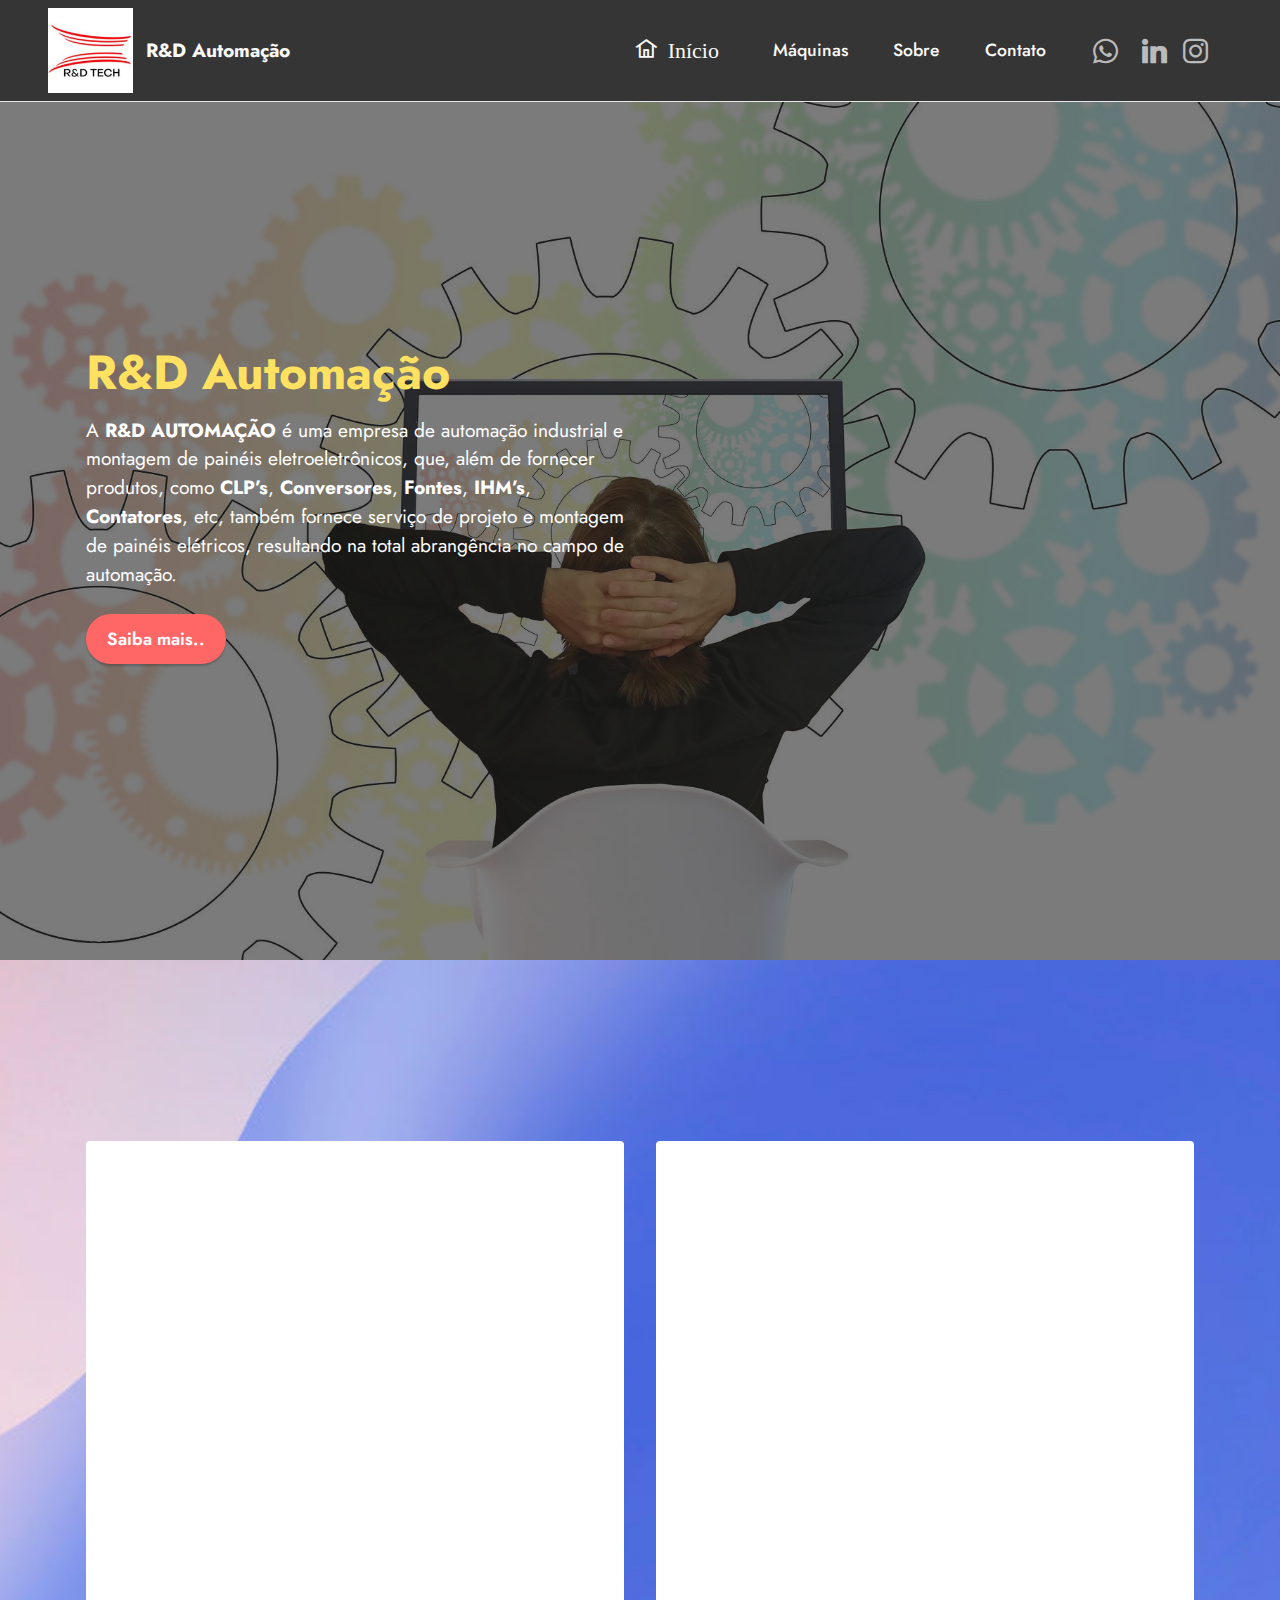
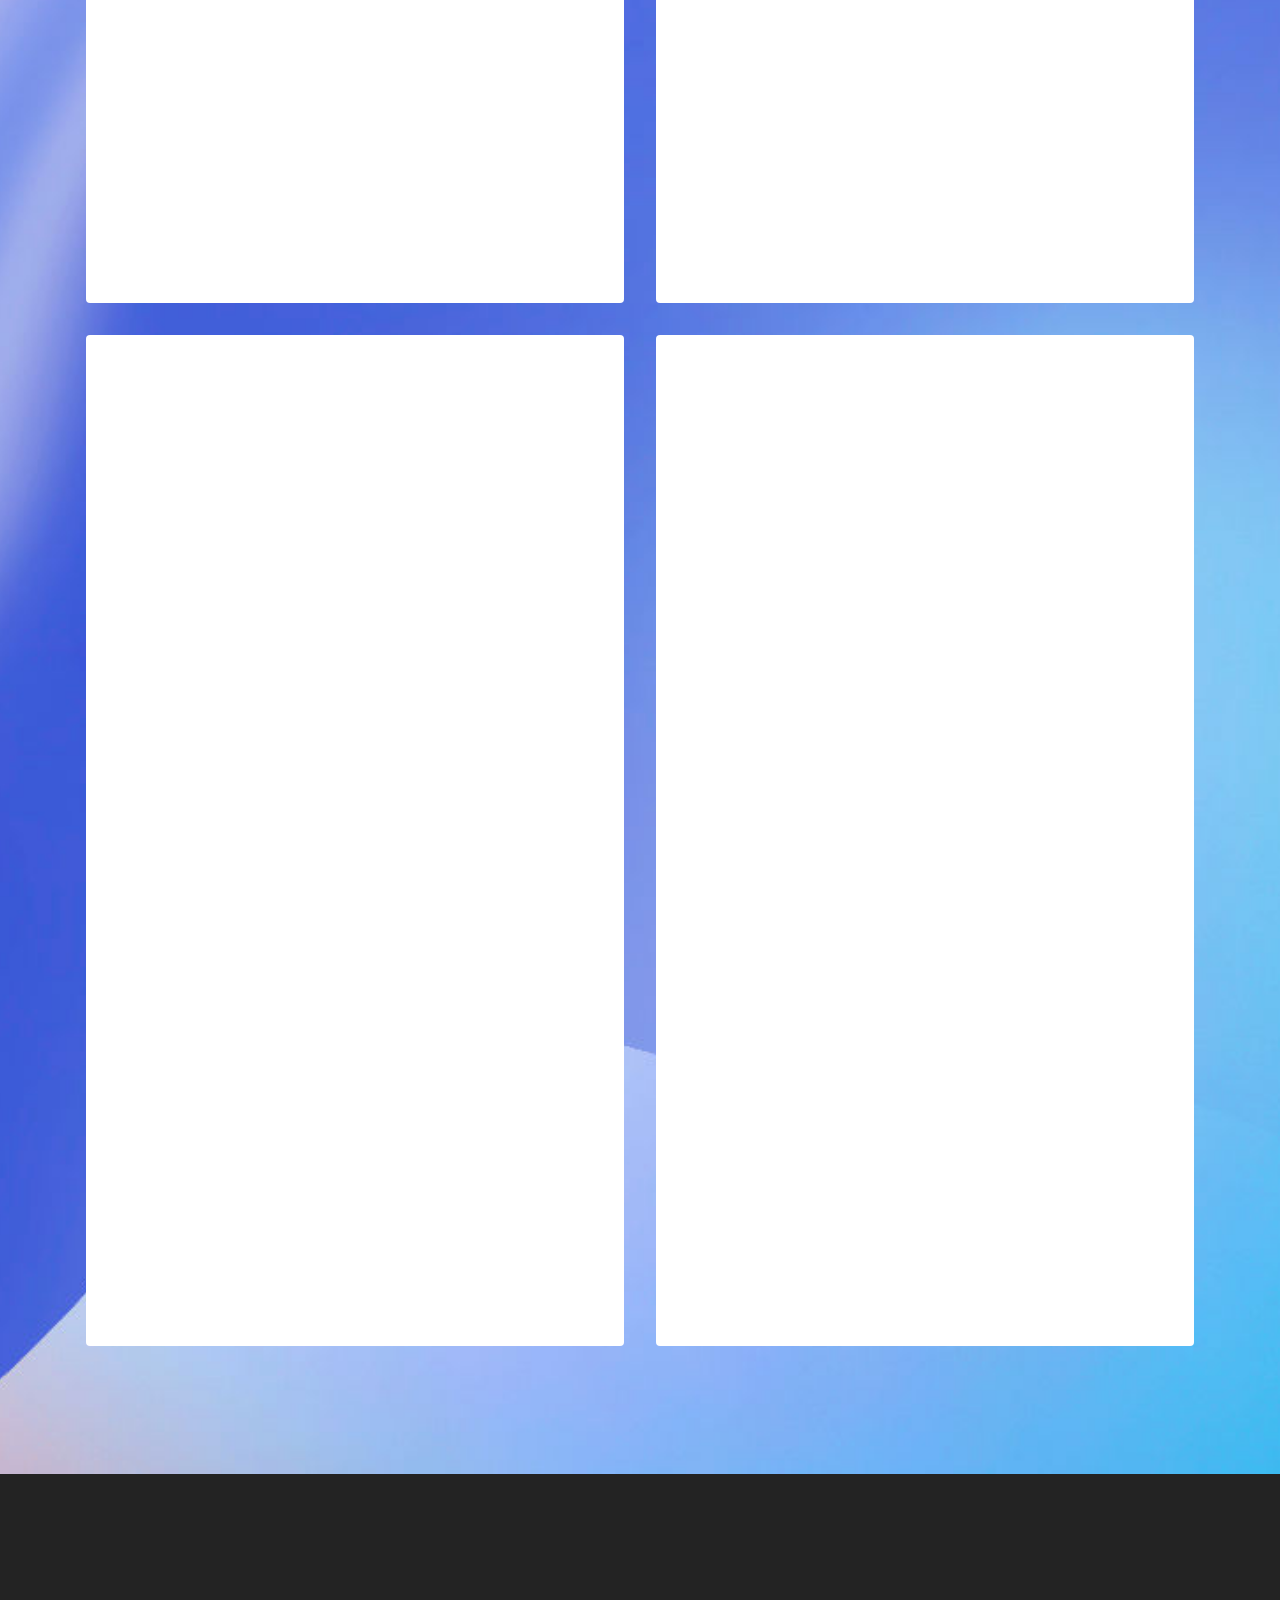
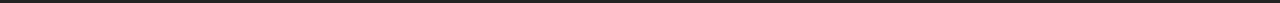
<file: index.html>
<!DOCTYPE html>
<html  >
<head>
  <!-- Site made with Mobirise Website Builder v5.3.5, https://mobirise.com -->
  <meta charset="UTF-8">
  <meta http-equiv="X-UA-Compatible" content="IE=edge">
  <meta name="generator" content="Mobirise v5.3.5, mobirise.com">
  <meta name="viewport" content="width=device-width, initial-scale=1, minimum-scale=1">
  <link rel="shortcut icon" href="assets/images/1613149819679-147x147.jpg" type="image/x-icon">
  <meta name="description" content="Início">
  
  
  <title>R&D Automação</title>
  <link rel="stylesheet" href="assets/web/assets/mobirise-icons2/mobirise2.css">
  <link rel="stylesheet" href="assets/tether/tether.min.css">
  <link rel="stylesheet" href="assets/bootstrap/css/bootstrap.min.css">
  <link rel="stylesheet" href="assets/bootstrap/css/bootstrap-grid.min.css">
  <link rel="stylesheet" href="assets/bootstrap/css/bootstrap-reboot.min.css">
  <link rel="stylesheet" href="assets/animatecss/animate.css">
  <link rel="stylesheet" href="assets/dropdown/css/style.css">
  <link rel="stylesheet" href="assets/socicon/css/styles.css">
  <link rel="stylesheet" href="assets/theme/css/style.css">
  <link rel="preload" href="https://fonts.googleapis.com/css?family=Jost:100,200,300,400,500,600,700,800,900,100i,200i,300i,400i,500i,600i,700i,800i,900i&display=swap" as="style" onload="this.onload=null;this.rel='stylesheet'">
  <noscript><link rel="stylesheet" href="https://fonts.googleapis.com/css?family=Jost:100,200,300,400,500,600,700,800,900,100i,200i,300i,400i,500i,600i,700i,800i,900i&display=swap"></noscript>
  <link rel="preload" as="style" href="assets/mobirise/css/mbr-additional.css"><link rel="stylesheet" href="assets/mobirise/css/mbr-additional.css" type="text/css">
  
  
  
  
</head>
<body>
  
  <section class="menu cid-s48OLK6784" once="menu" id="menu1-h">
    
    <nav class="navbar navbar-dropdown navbar-fixed-top navbar-expand-lg">
        <div class="container-fluid">
            <div class="navbar-brand">
                <span class="navbar-logo">
                    <a href="index.html">
                        <img src="assets/images/1613149819679-147x147.jpg" alt="Home" style="height: 5.3rem;">
                    </a>
                </span>
                <span class="navbar-caption-wrap"><a class="navbar-caption text-white display-7" href="index.html">R&amp;D Automação</a></span>
            </div>
            <button class="navbar-toggler" type="button" data-toggle="collapse" data-target="#navbarSupportedContent" aria-controls="navbarNavAltMarkup" style="color:azure" aria-expanded="false" aria-label="Toggle navigation">
                <div class="hamburger">
                    <span></span>
                    <span></span>
                    <span></span>
                    <span></span>
                </div>
            </button>
            <div class="collapse navbar-collapse" id="navbarSupportedContent">
                <ul class="navbar-nav nav-dropdown nav-right" data-app-modern-menu="true"><li class="nav-item"><a class="nav-link link text-white text-primary display-4" href="index.html"><span class="mobi-mbri mobi-mbri-home mbr-iconfont mbr-iconfont-btn">&nbsp;Início</span></a></li>
                    <li class="nav-item"><a class="nav-link link text-white text-primary display-4" href="Máquinas.html">Máquinas</a></li><li class="nav-item"><a class="nav-link link text-white text-primary display-4" href="Sobre.html">Sobre<br></a></li><li class="nav-item"><a class="nav-link link text-white text-primary display-4" href="Contato.html">Contato</a></li></ul>
                <div class="icons-menu">
                    <a class="iconfont-wrapper" href="https://wa.me/5511969971614">
                        <span class="p-2 mbr-iconfont socicon-whatsapp socicon" style="color: rgb(187, 187, 187); fill: rgb(187, 187, 187); font-size: 25px;"></span>
                    </a>
                    
                        <a href="https://www.linkedin.com/in/rafael-dos-santos-ferreira-163a3a70/" target="_blank"><span class="p-2 mbr-iconfont socicon-linkedin socicon" style="font-size: 25px; color: rgb(187, 187, 187); fill: rgb(187, 187, 187);"></span></a>
                    
                    
                        <a href="https://www.linkedin.com/in/rafael-dos-santos-ferreira-163a3a70/" target="_blank"><span class="p-2 mbr-iconfont socicon-instagram socicon" style="color: rgb(187, 187, 187); fill: rgb(187, 187, 187); font-size: 25px;"></span></a>
                    
                    
                </div>
                
            </div>
        </div>
    </nav>

</section>

<section class="header1 cid-svO1wkSK72 mbr-fullscreen" id="header1-l">

    

    <div class="mbr-overlay" style="opacity: 0.6; background-color: rgb(35, 35, 35);"></div>

    <div class="container">
        <div class="row">
            <div class="col-12 col-lg-6">
                <h1 class="mbr-section-title mbr-fonts-style mb-3 display-2"><strong>R&amp;D Automação</strong></h1>
                
                <p class="mbr-text mbr-fonts-style display-7">
                    A <strong>R&amp;D AUTOMAÇÃO </strong>é uma empresa de automação industrial e montagem de painéis eletroeletrônicos, que, além de fornecer produtos, como <strong>CLP’s</strong>, <strong>Conversores</strong>, <strong>Fontes</strong>, <strong>IHM’s</strong>, <strong>Contatores</strong>, etc, também fornece serviço de projeto e montagem de painéis elétricos, resultando na total abrangência no campo de automação.&nbsp;</p>
                <div class="mbr-section-btn mt-3"><a class="btn btn-secondary display-4" href="Sobre.html">Saiba mais..</a></div>
            </div>
        </div>
    </div>
</section>

<section class="gallery2 cid-svO87nu9Qw" id="gallery2-m">
    
    
    <div class="container">
        <div class="mbr-section-head">
            <h4 class="mbr-section-title mbr-fonts-style align-center mb-0 display-2"><strong>Alguns de nossos produtos</strong></h4>
            
        </div>
        <div class="row mt-4">
            <div class="item features-image сol-12 col-md-6 col-lg-6">
                <div class="item-wrapper">
                    <div class="item-img">
                        <img src="assets/images/img-20171220-191822371-1076x807.jpg" alt="">
                    </div>
                    <div class="item-content">
                        <h5 class="item-title mbr-fonts-style display-5"><strong>Projeto</strong></h5>
                        <h6 class="item-subtitle mbr-fonts-style mt-1 display-7"><em><strong>Ref : PLZelia</strong></em></h6>
                        <p class="mbr-text mbr-fonts-style mt-3 display-7">
                            O painel elétrico é um quadro de comando utilizado em locais como casas de máquinas e equipamentos de instalações hidráulicas e pneumáticas. Seu uso, além de oferecer um comando inteligente e automatizado para o acionamento de motores em geral, proporciona também a identificação de falhas no sistema
                        </p>
                    </div>
                    
                </div>
            </div>
            <div class="item features-image сol-12 col-md-6 col-lg-6">
                <div class="item-wrapper">
                    <div class="item-img">
                        <img src="assets/images/img-20180113-92643230-1076x807.jpg" alt="">
                    </div>
                    <div class="item-content">
                        <h5 class="item-title mbr-fonts-style display-5"><strong>Projeto</strong></h5>
                        <h6 class="item-subtitle mbr-fonts-style mt-1 display-7"><em><strong>Ref : PNL_eletr</strong></em></h6>
                        <p class="mbr-text mbr-fonts-style mt-3 display-7">O painel elétrico é um quadro de comando utilizado em locais como casas de máquinas e equipamentos de instalações hidráulicas e pneumáticas. Seu uso, além de oferecer um comando inteligente e automatizado para o acionamento de motores em geral, proporciona também a identificação de falhas no sistema.&nbsp;<br></p>
                    </div>
                    
                </div>
            </div>
            <div class="item features-image сol-12 col-md-6 col-lg-6">
                <div class="item-wrapper">
                    <div class="item-img">
                        <img src="assets/images/projeto-caminoto-1076x1305.jpg" alt="">
                    </div>
                    <div class="item-content">
                        <h5 class="item-title mbr-fonts-style display-5"><strong>Projeto</strong></h5>
                        <h6 class="item-subtitle mbr-fonts-style mt-1 display-7"><em><strong>Ref : PNL_eletr</strong></em></h6>
                        <p class="mbr-text mbr-fonts-style mt-3 display-7">O painel elétrico é um quadro de comando utilizado em locais como casas de máquinas e equipamentos de instalações hidráulicas e pneumáticas. Seu uso, além de oferecer um comando inteligente e automatizado para o acionamento de motores em geral, proporciona também a identificação de falhas no sistema.</p>
                    </div>
                    
                </div>
            </div>
            <div class="item features-image сol-12 col-md-6 col-lg-6">
                <div class="item-wrapper">
                    <div class="item-img">
                        <img src="assets/images/comando-de-solda-1076x938.jpg" alt="" title="">
                    </div>
                    <div class="item-content">
                        <h5 class="item-title mbr-fonts-style display-5"><strong>Projeto</strong></h5>
                        <h6 class="item-subtitle mbr-fonts-style mt-1 display-7"><em><strong>Ref : PNL_eletr</strong></em></h6>
                        <p class="mbr-text mbr-fonts-style mt-3 display-7"> O painel elétrico é um quadro de comando utilizado em locais como casas de máquinas e equipamentos de instalações hidráulicas e pneumáticas. Seu uso, além de oferecer um comando inteligente e automatizado para o acionamento de motores em geral, proporciona também a identificação de falhas no sistema.</p>
                    </div>
                    
                </div>
            </div>
        </div>
    </div>
</section>

<section class="footer3 cid-s48P1Icc8J" once="footers" id="footer3-i">

    

    

    <div class="container">
        <div class="media-container-row align-center mbr-white">
            
            <div class="row social-row">
                <div class="social-list align-right pb-2">
                    
                    
                    
                    
                    
                    
                <div class="soc-item">
                        <a href="https://wa.me/5511969971614">
                            <span class="mbr-iconfont mbr-iconfont-social socicon-whatsapp socicon"></span>
                        </a>
                    </div><div class="soc-item">
                        <a href="https://www.linkedin.com/in/rafael-dos-santos-ferreira-163a3a70/" target="_blank">
                            <span class="mbr-iconfont mbr-iconfont-social socicon-linkedin socicon"></span>
                        </a>
                    </div><div class="soc-item">
                        
                            <a href="https://www.linkedin.com/in/rafael-dos-santos-ferreira-163a3a70/" target="_blank"><span class="mbr-iconfont mbr-iconfont-social socicon-instagram socicon"></span></a>
                        
                    </div></div>
            </div>
            <div class="row row-copirayt">
                <p class="mbr-text mb-0 mbr-fonts-style mbr-white align-center display-7">
                    © Copyright 2022 R&amp;D. All Rights Reserved.
                </p>
            </div>
        </div>
    </div>
</section> <!--<section style="background-color: #fff; font-family: -apple-system, BlinkMacSystemFont, 'Segoe UI', 'Roboto', 'Helvetica Neue', Arial, sans-serif; color:#aaa; font-size:12px; padding: 0; align-items: center; display: flex;"><a href="https://mobirise.site/d" style="flex: 1 1; height: 3rem; padding-left: 1rem;"></a>--><p style="flex: 0 0 auto; margin:0; padding-right:1rem;"><a href="https://mobirise.site/a" style="color:#aaa;"></a></p></section><script src="assets/web/assets/jquery/jquery.min.js"></script>  <script src="assets/popper/popper.min.js"></script>  <script src="assets/tether/tether.min.js"></script>  <script src="assets/bootstrap/js/bootstrap.min.js"></script>  <script src="assets/smoothscroll/smooth-scroll.js"></script>  <script src="assets/viewportchecker/jquery.viewportchecker.js"></script>  <script src="assets/dropdown/js/nav-dropdown.js"></script>  <script src="assets/dropdown/js/navbar-dropdown.js"></script>  <script src="assets/touchswipe/jquery.touch-swipe.min.js"></script>  <script src="assets/theme/js/script.js"></script>
  
  
 <div id="scrollToTop" class="scrollToTop mbr-arrow-up"><a style="text-align: center;"><i class="mbr-arrow-up-icon mbr-arrow-up-icon-cm cm-icon cm-icon-smallarrow-up"></i></a></div>
    <input name="animation" type="hidden">
  </body>
</html>
</file>
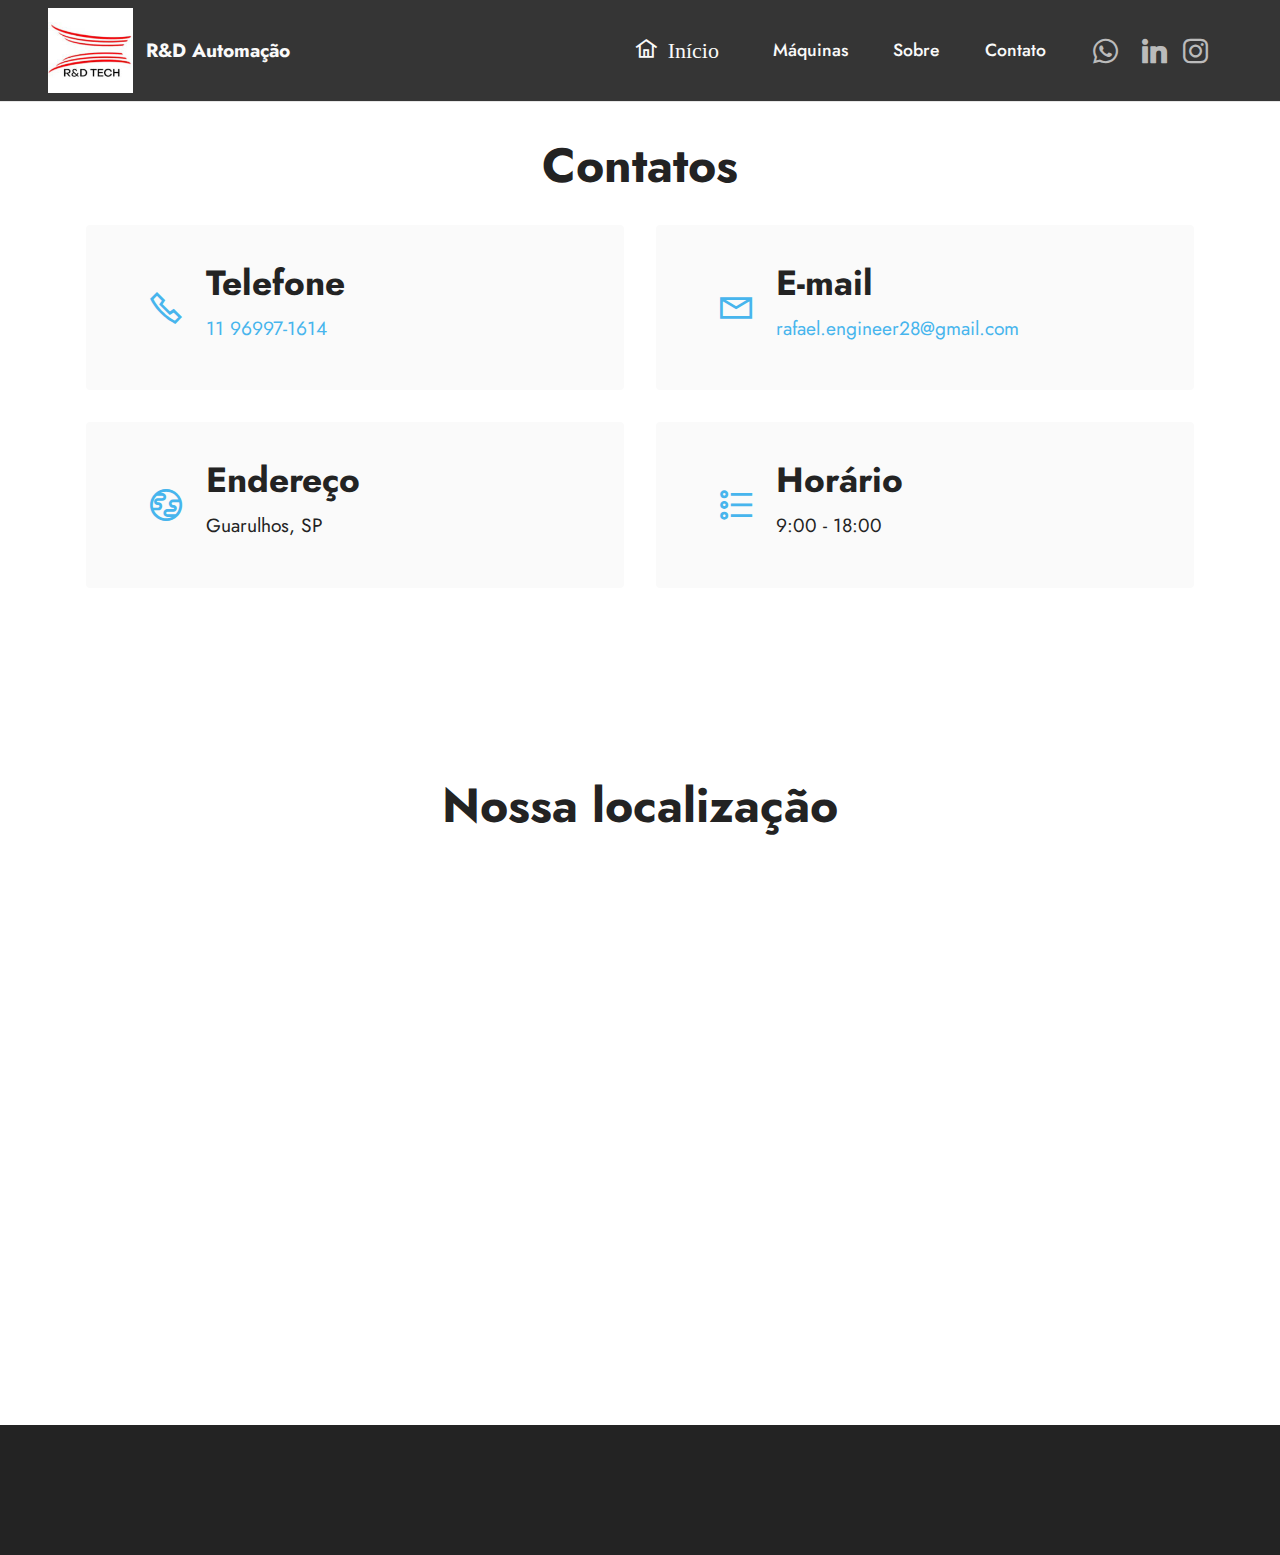
<file: Contato.html>
<!DOCTYPE html>
<html  >
<head>
  <!-- Site made with Mobirise Website Builder v5.3.5, https://mobirise.com -->
  <meta charset="UTF-8">
  <meta http-equiv="X-UA-Compatible" content="IE=edge">
  <meta name="generator" content="Mobirise v5.3.5, mobirise.com">
  <meta name="viewport" content="width=device-width, initial-scale=1, minimum-scale=1">
  <link rel="shortcut icon" href="assets/images/1613149819679-147x147.jpg" type="image/x-icon">
  <meta name="description" content="Onde nos encontrar?">
  
  
  <title>Contato</title>
  <link rel="stylesheet" href="assets/web/assets/mobirise-icons2/mobirise2.css">
  <link rel="stylesheet" href="assets/tether/tether.min.css">
  <link rel="stylesheet" href="assets/bootstrap/css/bootstrap.min.css">
  <link rel="stylesheet" href="assets/bootstrap/css/bootstrap-grid.min.css">
  <link rel="stylesheet" href="assets/bootstrap/css/bootstrap-reboot.min.css">
  <link rel="stylesheet" href="assets/animatecss/animate.css">
  <link rel="stylesheet" href="assets/dropdown/css/style.css">
  <link rel="stylesheet" href="assets/socicon/css/styles.css">
  <link rel="stylesheet" href="assets/theme/css/style.css">
  <link rel="preload" href="https://fonts.googleapis.com/css?family=Jost:100,200,300,400,500,600,700,800,900,100i,200i,300i,400i,500i,600i,700i,800i,900i&display=swap" as="style" onload="this.onload=null;this.rel='stylesheet'">
  <noscript><link rel="stylesheet" href="https://fonts.googleapis.com/css?family=Jost:100,200,300,400,500,600,700,800,900,100i,200i,300i,400i,500i,600i,700i,800i,900i&display=swap"></noscript>
  <link rel="preload" as="style" href="assets/mobirise/css/mbr-additional.css"><link rel="stylesheet" href="assets/mobirise/css/mbr-additional.css" type="text/css">
  
  
  
  
</head>
<body>
  
    <section class="menu cid-s48OLK6784" once="menu" id="menu1-h">
    
        <nav class="navbar navbar-dropdown navbar-fixed-top navbar-expand-lg">
            <div class="container-fluid">
                <div class="navbar-brand">
                    <span class="navbar-logo">
                        <a href="index.html">
                            <img src="assets/images/1613149819679-147x147.jpg" alt="Home" style="height: 5.3rem;">
                        </a>
                    </span>
                    <span class="navbar-caption-wrap"><a class="navbar-caption text-white display-7" href="index.html">R&amp;D Automação</a></span>
                </div>
                <button class="navbar-toggler" type="button" data-toggle="collapse" data-target="#navbarSupportedContent" aria-controls="navbarNavAltMarkup" style="color:azure" aria-expanded="false" aria-label="Toggle navigation">
                    <div class="hamburger">
                        <span></span>
                        <span></span>
                        <span></span>
                        <span></span>
                    </div>
                </button>
                <div class="collapse navbar-collapse" id="navbarSupportedContent">
                    <ul class="navbar-nav nav-dropdown nav-right" data-app-modern-menu="true"><li class="nav-item"><a class="nav-link link text-white text-primary display-4" href="index.html"><span class="mobi-mbri mobi-mbri-home mbr-iconfont mbr-iconfont-btn">&nbsp;Início</span></a></li>
                        <li class="nav-item"><a class="nav-link link text-white text-primary display-4" href="Máquinas.html">Máquinas</a></li><li class="nav-item"><a class="nav-link link text-white text-primary display-4" href="Sobre.html">Sobre<br></a></li><li class="nav-item"><a class="nav-link link text-white text-primary display-4" href="Contato.html">Contato</a></li></ul>
                    <div class="icons-menu">
                        <a class="iconfont-wrapper" href="https://wa.me/5511969971614">
                            <span class="p-2 mbr-iconfont socicon-whatsapp socicon" style="color: rgb(187, 187, 187); fill: rgb(187, 187, 187); font-size: 25px;"></span>
                        </a>
                        
                            <a href="https://www.linkedin.com/in/rafael-dos-santos-ferreira-163a3a70/" target="_blank"><span class="p-2 mbr-iconfont socicon-linkedin socicon" style="font-size: 25px; color: rgb(187, 187, 187); fill: rgb(187, 187, 187);"></span></a>
                        
                        
                            <a href="https://www.linkedin.com/in/rafael-dos-santos-ferreira-163a3a70/" target="_blank"><span class="p-2 mbr-iconfont socicon-instagram socicon" style="color: rgb(187, 187, 187); fill: rgb(187, 187, 187); font-size: 25px;"></span></a>
                        
                        
                    </div>
                    
                </div>
            </div>
        </nav>
    
    </section>

<section class="contacts2 cid-svUu7gHOMD" id="contacts2-14">
    <!---->
    
    
    <div class="container">
        <div class="mbr-section-head">
            <h3 class="mbr-section-title mbr-fonts-style align-center mb-0 display-2">
                <strong>Contatos</strong></h3>
            
        </div>
        <div class="row justify-content-center mt-4">
            <div class="card col-12 col-md-6">
                <div class="card-wrapper">
                    <div class="image-wrapper">
                        <span class="mbr-iconfont mobi-mbri-phone mobi-mbri"></span>
                    </div>
                    <div class="text-wrapper">
                        <h6 class="card-title mbr-fonts-style mb-1 display-5">
                            <strong>Telefone</strong></h6>
                        <p class="mbr-text mbr-fonts-style display-7">
                            <a href="tel:+12345678910" class="text-primary">11 96997-1614</a>
                        </p>
                    </div>
                </div>
            </div>
            <div class="card col-12 col-md-6">
                <div class="card-wrapper">
                    <div class="image-wrapper">
                        <span class="mbr-iconfont mobi-mbri-letter mobi-mbri"></span>
                    </div>
                    <div class="text-wrapper">
                        <h6 class="card-title mbr-fonts-style mb-1 display-5">
                            <strong>E-mail</strong>
                        </h6>
                        <p class="mbr-text mbr-fonts-style display-7">
                            <a href="mailto:info@site.com" class="text-primary">rafael.engineer28@gmail.com</a>
                        </p>
                    </div>
                </div>
            </div>
            <div class="card col-12 col-md-6">
                <div class="card-wrapper">
                    <div class="image-wrapper">
                        <span class="mbr-iconfont mobi-mbri-globe mobi-mbri"></span>
                    </div>
                    <div class="text-wrapper">
                        <h6 class="card-title mbr-fonts-style mb-1 display-5">
                            <strong>Endereço</strong></h6>
                        <p class="mbr-text mbr-fonts-style display-7">
                            Guarulhos, SP</p>
                    </div>
                </div>
            </div>
            <div class="card col-12 col-md-6">
                <div class="card-wrapper">
                    <div class="image-wrapper">
                        <span class="mbr-iconfont mobi-mbri-bulleted-list mobi-mbri"></span>
                    </div>
                    <div class="text-wrapper">
                        <h6 class="card-title mbr-fonts-style mb-1 display-5"><strong>Horário</strong></h6>
                        <p class="mbr-text mbr-fonts-style display-7">
                            9:00 - 18:00
                        </p>
                    </div>
                </div>
            </div>
        </div>
    </div>
</section>

<section class="map1 cid-svUtAIww1O" id="map1-13">
    
    
    <div class="container">
        <div class="mbr-section-head mb-4">
            <h3 class="mbr-section-title mbr-fonts-style align-center mb-0 display-2"><strong>Nossa localização</strong></h3>
            
        </div>
        <div class="google-map"><iframe frameborder="0" style="border:0" src="https://www.google.com/maps/embed/v1/place?key=AIzaSyDk89J4FSunMF33ruMVWJaJht_Ro0kvoXs&amp;q=07062-033" allowfullscreen=""></iframe></div>
    </div>
</section>

<section class="footer3 cid-svUsZDgPsF" once="footers" id="footer3-10">

    

    

    <div class="container">
        <div class="media-container-row align-center mbr-white">
            
            <div class="row social-row">
                <div class="social-list align-right pb-2">
                    
                    
                    
                    
                    
                    
                <div class="soc-item">
                        <a href="https://wa.me/5511969971614">
                            <span class="mbr-iconfont mbr-iconfont-social socicon-whatsapp socicon"></span>
                        </a>
                    </div><div class="soc-item">
                        <a href="https://www.linkedin.com/in/rafael-dos-santos-ferreira-163a3a70/" target="_blank">
                            <span class="mbr-iconfont mbr-iconfont-social socicon-linkedin socicon"></span>
                        </a>
                    </div><div class="soc-item">
                        
                            <a href="https://www.linkedin.com/in/rafael-dos-santos-ferreira-163a3a70/" target="_blank"><span class="mbr-iconfont mbr-iconfont-social socicon-instagram socicon"></span></a>
                        
                    </div></div>
            </div>
            <div class="row row-copirayt">
                <p class="mbr-text mb-0 mbr-fonts-style mbr-white align-center display-7">
                    © Copyright 2022 R&amp;D. All Rights Reserved.
                </p>
            </div>
        </div>
</section> 
<!--<section style="background-color: #fff; font-family: -apple-system, BlinkMacSystemFont, 'Segoe UI', 'Roboto', 'Helvetica Neue', Arial, sans-serif; color:#aaa; font-size:12px; padding: 0; align-items: center; display: flex;"><a href="https://mobirise.site/y" style="flex: 1 1; height: 3rem; padding-left: 1rem;"></a>--><p style="flex: 0 0 auto; margin:0; padding-right:1rem;"><a href="https://mobirise.site/k"></a></a></p></section><script src="assets/web/assets/jquery/jquery.min.js"></script><script src="assets/popper/popper.min.js"></script><script src="assets/tether/tether.min.js"></script>  <script src="assets/bootstrap/js/bootstrap.min.js"></script> <script src="assets/smoothscroll/smooth-scroll.js"></script><script src="assets/viewportchecker/jquery.viewportchecker.js"></script><script src="assets/dropdown/js/nav-dropdown.js"></script><script src="assets/dropdown/js/navbar-dropdown.js"></script><script src="assets/touchswipe/jquery.touch-swipe.min.js"></script><script src="assets/theme/js/script.js"></script>
  
  
 <div id="scrollToTop" class="scrollToTop mbr-arrow-up"><a style="text-align: center;"><i class="mbr-arrow-up-icon mbr-arrow-up-icon-cm cm-icon cm-icon-smallarrow-up"></i></a></div>
    <input name="animation" type="hidden">
  </body>
</html>
</file>
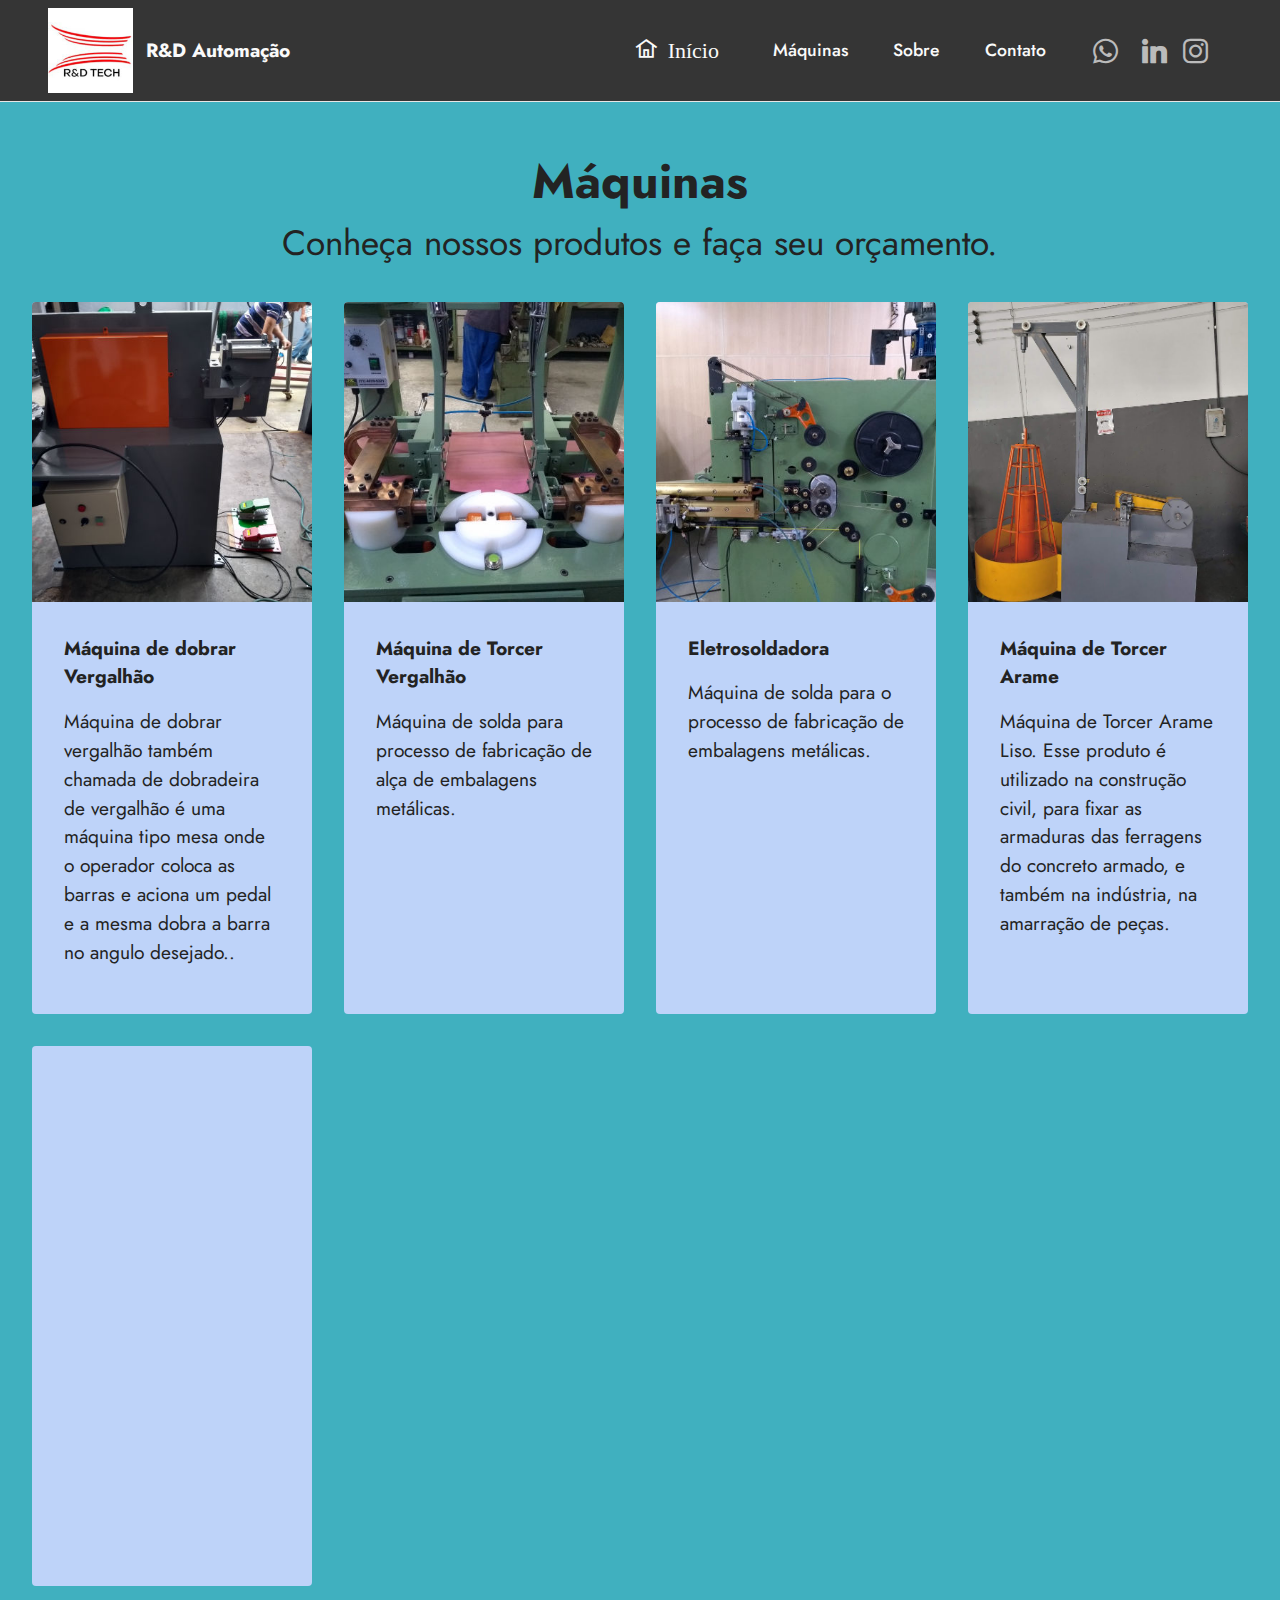
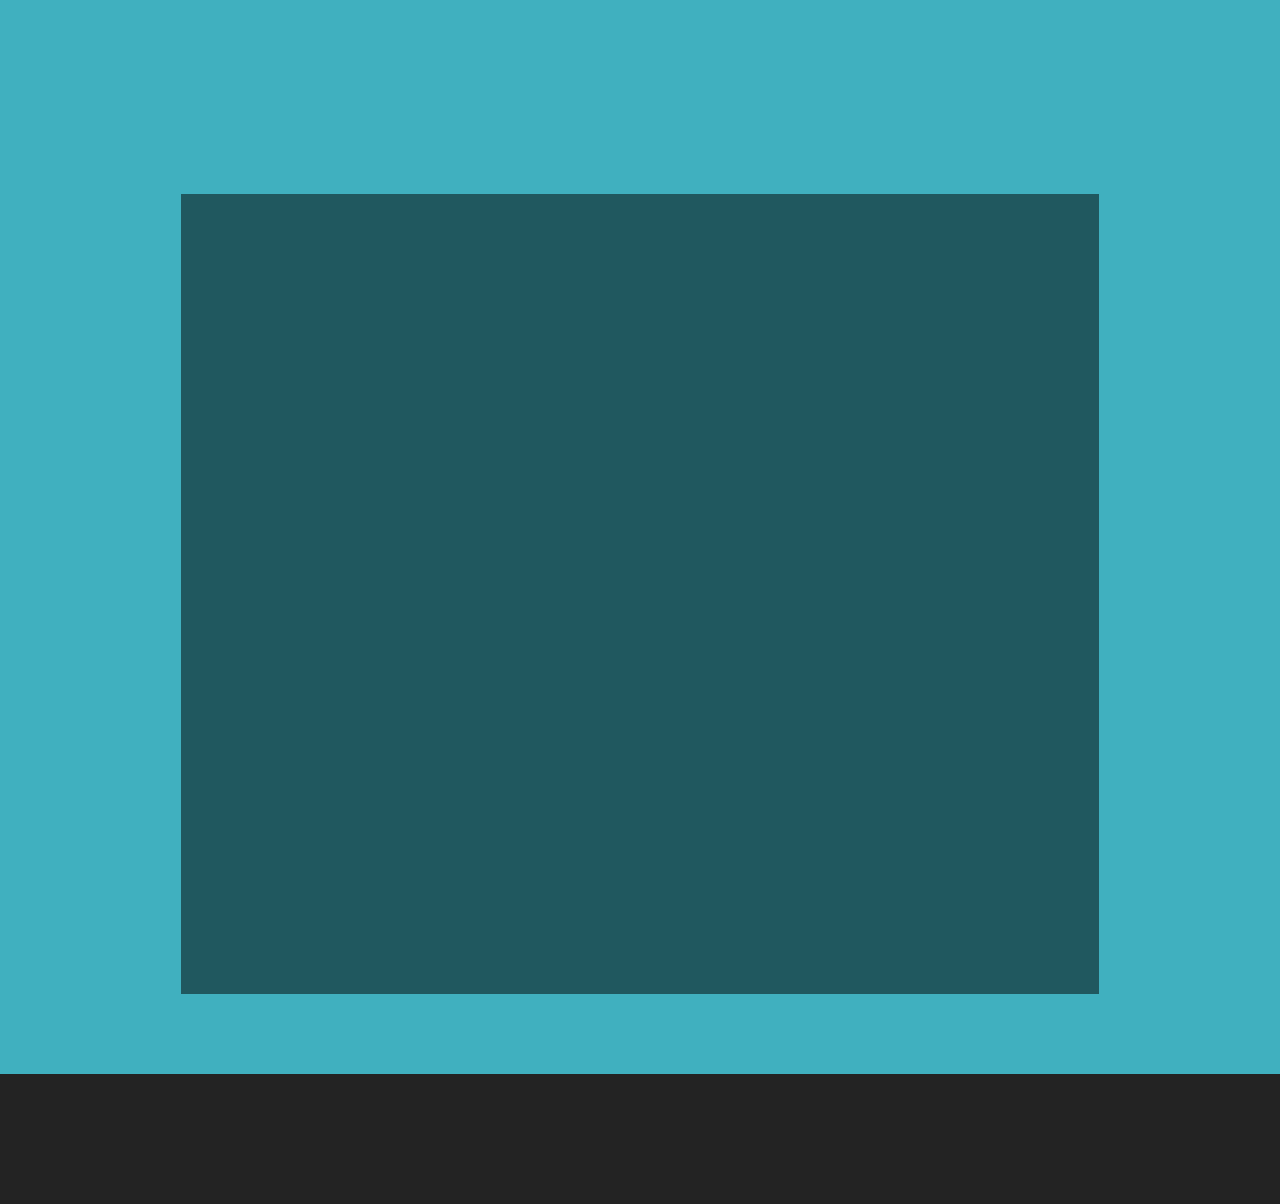
<file: Máquinas.html>
<!DOCTYPE html>
<html  >
<head>
  <!-- Site made with Mobirise Website Builder v5.3.5, https://mobirise.com -->
  <meta charset="UTF-8">
  <meta http-equiv="X-UA-Compatible" content="IE=edge">
  <meta name="generator" content="Mobirise v5.3.5, mobirise.com">
  <meta name="viewport" content="width=device-width, initial-scale=1, minimum-scale=1">
  <link rel="shortcut icon" href="assets/images/1613149819679-147x147.jpg" type="image/x-icon">
  <meta name="description" content="Nossos Produtos">
  
  
  <title>Máquinas</title>
  <link rel="stylesheet" href="assets/web/assets/mobirise-icons2/mobirise2.css">
  <link rel="stylesheet" href="assets/tether/tether.min.css">
  <link rel="stylesheet" href="assets/bootstrap/css/bootstrap.min.css">
  <link rel="stylesheet" href="assets/bootstrap/css/bootstrap-grid.min.css">
  <link rel="stylesheet" href="assets/bootstrap/css/bootstrap-reboot.min.css">
  <link rel="stylesheet" href="assets/animatecss/animate.css">
  <link rel="stylesheet" href="assets/dropdown/css/style.css">
  <link rel="stylesheet" href="assets/socicon/css/styles.css">
  <link rel="stylesheet" href="assets/theme/css/style.css">
  <link rel="preload" href="https://fonts.googleapis.com/css?family=Jost:100,200,300,400,500,600,700,800,900,100i,200i,300i,400i,500i,600i,700i,800i,900i&display=swap" as="style" onload="this.onload=null;this.rel='stylesheet'">
  <noscript><link rel="stylesheet" href="https://fonts.googleapis.com/css?family=Jost:100,200,300,400,500,600,700,800,900,100i,200i,300i,400i,500i,600i,700i,800i,900i&display=swap"></noscript>
  <link rel="preload" as="style" href="assets/mobirise/css/mbr-additional.css"><link rel="stylesheet" href="assets/mobirise/css/mbr-additional.css" type="text/css">
  
  
  
  
</head>
<body>
  
    <section class="menu cid-s48OLK6784" once="menu" id="menu1-h">
    
        <nav class="navbar navbar-dropdown navbar-fixed-top navbar-expand-lg">
            <div class="container-fluid">
                <div class="navbar-brand">
                    <span class="navbar-logo">
                        <a href="index.html">
                            <img src="assets/images/1613149819679-147x147.jpg" alt="Home" style="height: 5.3rem;">
                        </a>
                    </span>
                    <span class="navbar-caption-wrap"><a class="navbar-caption text-white display-7" href="index.html">R&amp;D Automação</a></span>
                </div>
                <button class="navbar-toggler" type="button" data-toggle="collapse" data-target="#navbarSupportedContent" aria-controls="navbarNavAltMarkup" style="color:azure" aria-expanded="false" aria-label="Toggle navigation">
                    <div class="hamburger">
                        <span></span>
                        <span></span>
                        <span></span>
                        <span></span>
                    </div>
                </button>
                <div class="collapse navbar-collapse" id="navbarSupportedContent">
                    <ul class="navbar-nav nav-dropdown nav-right" data-app-modern-menu="true"><li class="nav-item"><a class="nav-link link text-white text-primary display-4" href="index.html"><span class="mobi-mbri mobi-mbri-home mbr-iconfont mbr-iconfont-btn">&nbsp;Início</span></a></li>
                        <li class="nav-item"><a class="nav-link link text-white text-primary display-4" href="Máquinas.html">Máquinas</a></li><li class="nav-item"><a class="nav-link link text-white text-primary display-4" href="Sobre.html">Sobre<br></a></li><li class="nav-item"><a class="nav-link link text-white text-primary display-4" href="Contato.html">Contato</a></li></ul>
                    <div class="icons-menu">
                        <a class="iconfont-wrapper" href="https://wa.me/5511969971614">
                            <span class="p-2 mbr-iconfont socicon-whatsapp socicon" style="color: rgb(187, 187, 187); fill: rgb(187, 187, 187); font-size: 25px;"></span>
                        </a>
                        
                            <a href="https://www.linkedin.com/in/rafael-dos-santos-ferreira-163a3a70/" target="_blank"><span class="p-2 mbr-iconfont socicon-linkedin socicon" style="font-size: 25px; color: rgb(187, 187, 187); fill: rgb(187, 187, 187);"></span></a>
                        
                        
                            <a href="https://www.linkedin.com/in/rafael-dos-santos-ferreira-163a3a70/" target="_blank"><span class="p-2 mbr-iconfont socicon-instagram socicon" style="color: rgb(187, 187, 187); fill: rgb(187, 187, 187); font-size: 25px;"></span></a>
                        
                        
                    </div>
                    
                </div>
            </div>
        </nav>
    
    </section>

<section class="gallery3 cid-svUcVoV2UI" id="gallery3-s">
    
    
    <div class="container-fluid">
        <div class="mbr-section-head">
            <h4 class="mbr-section-title mbr-fonts-style align-center mb-0 display-2">
                <strong>Máquinas</strong></h4>
            <h5 class="mbr-section-subtitle mbr-fonts-style align-center mb-0 mt-2 display-5">Conheça nossos produtos e faça seu orçamento.</h5>
        </div>
        <div class="row mt-4">
            <div class="item features-image сol-12 col-md-6 col-lg-3 active">
                <div class="item-wrapper">
                    <div class="item-img">
                        <img src="assets/images/img-20171221-164541595-hdr-561x421.jpg" alt="" data-slide-to="1">
                    </div>
                    <div class="item-content">
                        <h5 class="item-title mbr-fonts-style display-7"><strong>Máquina de dobrar Vergalhão&nbsp;</strong></h5>
                        
                        <p class="mbr-text mbr-fonts-style mt-3 display-7">Máquina de dobrar vergalhão também chamada de dobradeira de vergalhão é uma máquina tipo mesa onde o operador coloca as barras e aciona um pedal e a mesma dobra a barra no angulo desejado..<br></p>
                    </div>
                    
                </div>
            </div><div class="item features-image сol-12 col-md-6 col-lg-3">
                <div class="item-wrapper">
                    <div class="item-img">
                        <img src="assets/images/img-20180914-152245515-561x421.jpg" alt="" data-slide-to="2">
                    </div>
                    <div class="item-content">
                        <h5 class="item-title mbr-fonts-style display-7"><strong>Máquina de Torcer Vergalhão</strong></h5>
                        
                        <p class="mbr-text mbr-fonts-style mt-3 display-7">Máquina de solda para processo de fabricação de alça de embalagens metálicas.</p>
                    </div>
                    
                </div>
            </div><div class="item features-image сol-12 col-md-6 col-lg-3">
                <div class="item-wrapper">
                    <div class="item-img">
                        <img src="assets/images/img-20180113-92916732-561x421.jpg" alt="" title="" data-slide-to="3">
                    </div>
                    <div class="item-content">
                        <h5 class="item-title mbr-fonts-style display-7"><strong>Eletrosoldadora</strong></h5>
                        
                        <p class="mbr-text mbr-fonts-style mt-3 display-7">Máquina de solda para o processo de fabricação de embalagens metálicas.<br></p>
                    </div>
                    
                </div>
            </div><div class="item features-image сol-12 col-md-6 col-lg-3">
                <div class="item-wrapper">
                    <div class="item-img">
                        <img src="assets/images/foto-mquina-torcer-arame-625x833.jpg" alt="" data-slide-to="4">
                    </div>
                    <div class="item-content">
                        <h5 class="item-title mbr-fonts-style display-7"><strong>Máquina de Torcer Arame</strong></h5>
                        
                        <p class="mbr-text mbr-fonts-style mt-3 display-7">Máquina de Torcer Arame Liso. Esse produto é utilizado na construção civil, para fixar as armaduras das ferragens do concreto armado, e também na indústria, na amarração de peças.</p>
                    </div>
                    
                </div>
            </div><div class="item features-image сol-12 col-md-6 col-lg-3">
                <div class="item-wrapper">
                    <div class="item-img">
                        <img src="assets/images/maquina-de-solda-561x866.jpg" alt="">
                    </div>
                    <div class="item-content">
                        <h5 class="item-title mbr-fonts-style display-7"><strong>Máquina de Solda</strong></h5>
                        
                        <p class="mbr-text mbr-fonts-style mt-3 display-7">Ponto máquina de solda ponto para processo de fabricação de diversas embalagens metálicas.<br></p>
                    </div>
                    
                </div>
            </div>
            
            
            
        </div>
    </div>
</section>

<section class="slider2 cid-svU4Aj7pVr" id="slider2-r">
    

    
    <div class="container">
        <div class="row justify-content-center">
            <div class="col-12 col-md-10">
                <div class="carousel slide" id="sTNPqnVx8Y" data-ride="carousel" data-interval="4000">
                    <div class="mbr-overlay" style="opacity: 0.5; background-color: rgb(0, 0, 0);">
                    </div>
                    <ol class="carousel-indicators">
                        <li data-slide-to="0" class="active" data-target="#sTNPqnVx8Y"></li><li data-slide-to="1" class="" data-target="#sTNPqnVx8Y"></li>
                        <li data-slide-to="2" data-target="#sTNPqnVx8Y"></li><li data-slide-to="3" data-target="#sTNPqnVx8Y"></li><li data-slide-to="4" data-target="#sTNPqnVx8Y"></li>
                        
                    </ol>
                    <div class="carousel-inner">
                        
                        
                        <div class="carousel-item slider-image item active">
                            <div class="item-wrapper">
                                <img class="d-block w-100" src="assets/images/img-20171221-164541595-hdr-493x370.jpg" data-slide-to="4">
                                <div class="carousel-caption d-none d-md-block">
                                    <h5 class="mbr-section-subtitle mbr-fonts-style display-5"><strong>Máquina de dobrar Vergalhão&nbsp;</strong></h5>
                                    
                                </div>
                            </div>
                        </div><div class="carousel-item slider-image item">
                            <div class="item-wrapper">
                                <img class="d-block w-100" src="assets/images/img-20180914-152245515-1900x1425.jpg" data-slide-to="0">
                                <div class="carousel-caption d-none d-md-block">
                                    <h5 class="mbr-section-subtitle mbr-fonts-style display-5"><strong>Máquina de Torcer Vergalhão</strong></h5>
                                    
                                </div>
                            </div>
                        </div><div class="carousel-item slider-image item">
                            <div class="item-wrapper">
                                <img class="d-block w-100" src="assets/images/img-20180113-92916732-625x469.jpg" data-slide-to="2">
                                <div class="carousel-caption d-none d-md-block">
                                    <h5 class="mbr-section-subtitle mbr-fonts-style display-5"><strong>Máquina de Torcer Vergalhão&nbsp;</strong></h5>
                                    
                                </div>
                            </div>
                        </div><div class="carousel-item slider-image item">
                            <div class="item-wrapper">
                                <img class="d-block w-100" src="assets/images/foto-mquina-torcer-arame-625x833.jpg" data-slide-to="3">
                                <div class="carousel-caption d-none d-md-block">
                                    <h5 class="mbr-section-subtitle mbr-fonts-style display-5"><strong>Máquina de Torcer Vergalhão&nbsp;</strong></h5>
                                    
                                </div>
                            </div>
                        </div><div class="carousel-item slider-image item">
                            <div class="item-wrapper">
                                <img class="d-block w-100" src="assets/images/maquina-de-solda-493x761.jpg" data-slide-to="3">
                                <div class="carousel-caption d-none d-md-block">
                                    <h5 class="mbr-section-subtitle mbr-fonts-style display-5"><strong>Máquina de Solda</strong></h5>
                                    
                                </div>
                            </div>
                        </div>
                    </div>
                    <a class="carousel-control carousel-control-prev" role="button" data-slide="prev" href="#sTNPqnVx8Y">
                        <span class="mobi-mbri mobi-mbri-arrow-prev" aria-hidden="true"></span>
                        <span class="sr-only">Previous</span>
                    </a>
                    <a class="carousel-control carousel-control-next" role="button" data-slide="next" href="#sTNPqnVx8Y">
                        <span class="mobi-mbri mobi-mbri-arrow-next" aria-hidden="true"></span>
                        <span class="sr-only">Next</span>
                    </a>
                </div>
            </div>
        </div>
    </div>
</section>

<section class="footer3 cid-svU2fKFZRp" once="footers" id="footer3-q">

    

    

    <div class="container">
        <div class="media-container-row align-center mbr-white">
            
            <div class="row social-row">
                <div class="social-list align-right pb-2">
                    
                    
                    
                    
                    
                    
                <div class="soc-item">
                        <a href="https://wa.me/5511969971614">
                            <span class="mbr-iconfont mbr-iconfont-social socicon-whatsapp socicon"></span>
                        </a>
                    </div><div class="soc-item">
                        <a href="https://www.linkedin.com/in/rafael-dos-santos-ferreira-163a3a70/" target="_blank">
                            <span class="mbr-iconfont mbr-iconfont-social socicon-linkedin socicon"></span>
                        </a>
                    </div><div class="soc-item">
                        
                            <a href="https://www.linkedin.com/in/rafael-dos-santos-ferreira-163a3a70/" target="_blank"><span class="mbr-iconfont mbr-iconfont-social socicon-instagram socicon"></span></a>
                        
                    </div></div>
            </div>
            <div class="row row-copirayt">
                <p class="mbr-text mb-0 mbr-fonts-style mbr-white align-center display-7">
                    © Copyright 2022 R&amp;D. All Rights Reserved.
                </p>
            </div>
        </div>
    </div>
</section>
<!--<section style="background-color: #fff; font-family: -apple-system, BlinkMacSystemFont, 'Segoe UI', 'Roboto', 'Helvetica Neue', Arial, sans-serif; color:#aaa; font-size:12px; padding: 0; align-items: center; display: flex;"><a href="https://mobirise.site/a" style="flex: 1 1; height: 3rem; padding-left: 1rem;"></a>--><p style="flex: 0 0 auto; margin:0; padding-right:1rem;"><a href="https://mobirise.site/p" style="color:#aaa;"></a></p></section><script src="assets/web/assets/jquery/jquery.min.js"></script>  <script src="assets/popper/popper.min.js"></script>  <script src="assets/tether/tether.min.js"></script>  <script src="assets/bootstrap/js/bootstrap.min.js"></script>  <script src="assets/smoothscroll/smooth-scroll.js"></script>  <script src="assets/viewportchecker/jquery.viewportchecker.js"></script>  <script src="assets/dropdown/js/nav-dropdown.js"></script>  <script src="assets/dropdown/js/navbar-dropdown.js"></script>  <script src="assets/touchswipe/jquery.touch-swipe.min.js"></script>  <script src="assets/theme/js/script.js"></script>
  
  
 <div id="scrollToTop" class="scrollToTop mbr-arrow-up"><a style="text-align: center;"><i class="mbr-arrow-up-icon mbr-arrow-up-icon-cm cm-icon cm-icon-smallarrow-up"></i></a></div>
    <input name="animation" type="hidden">
  </body>
</html>
</file>
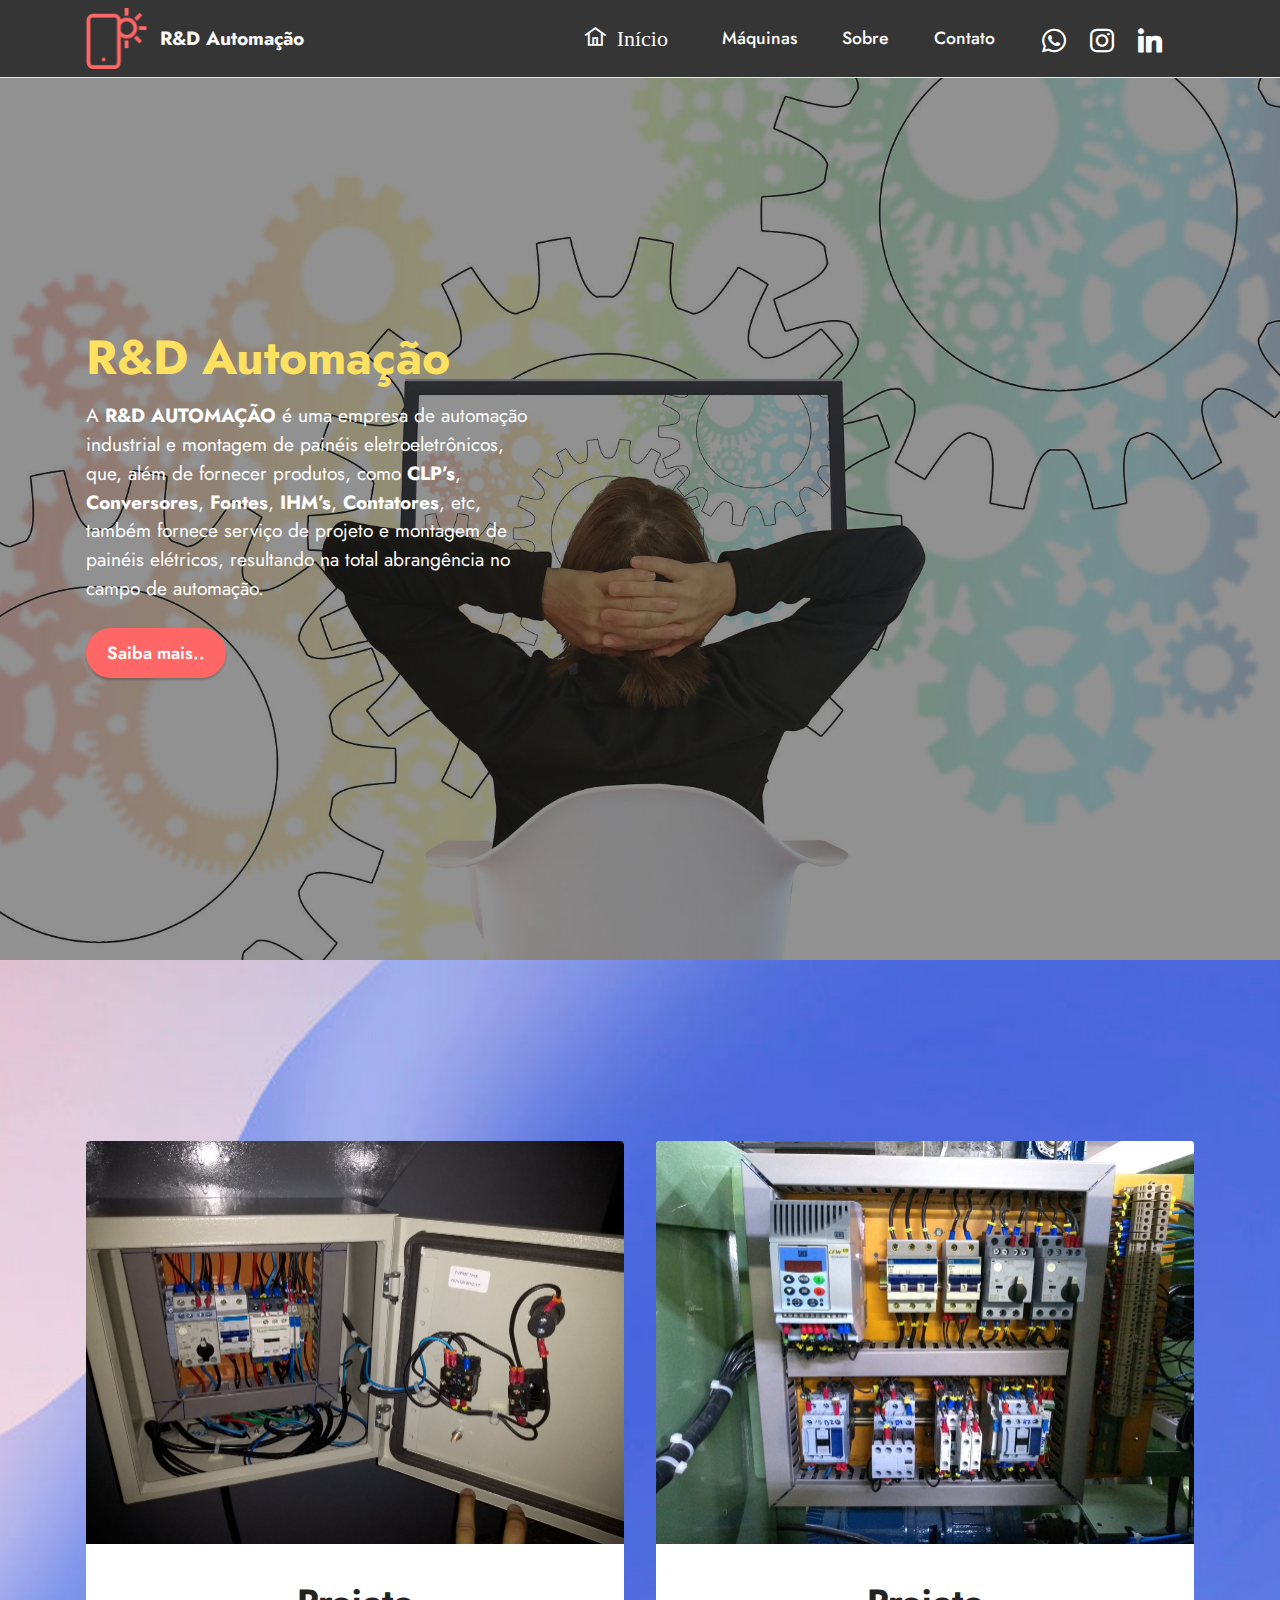
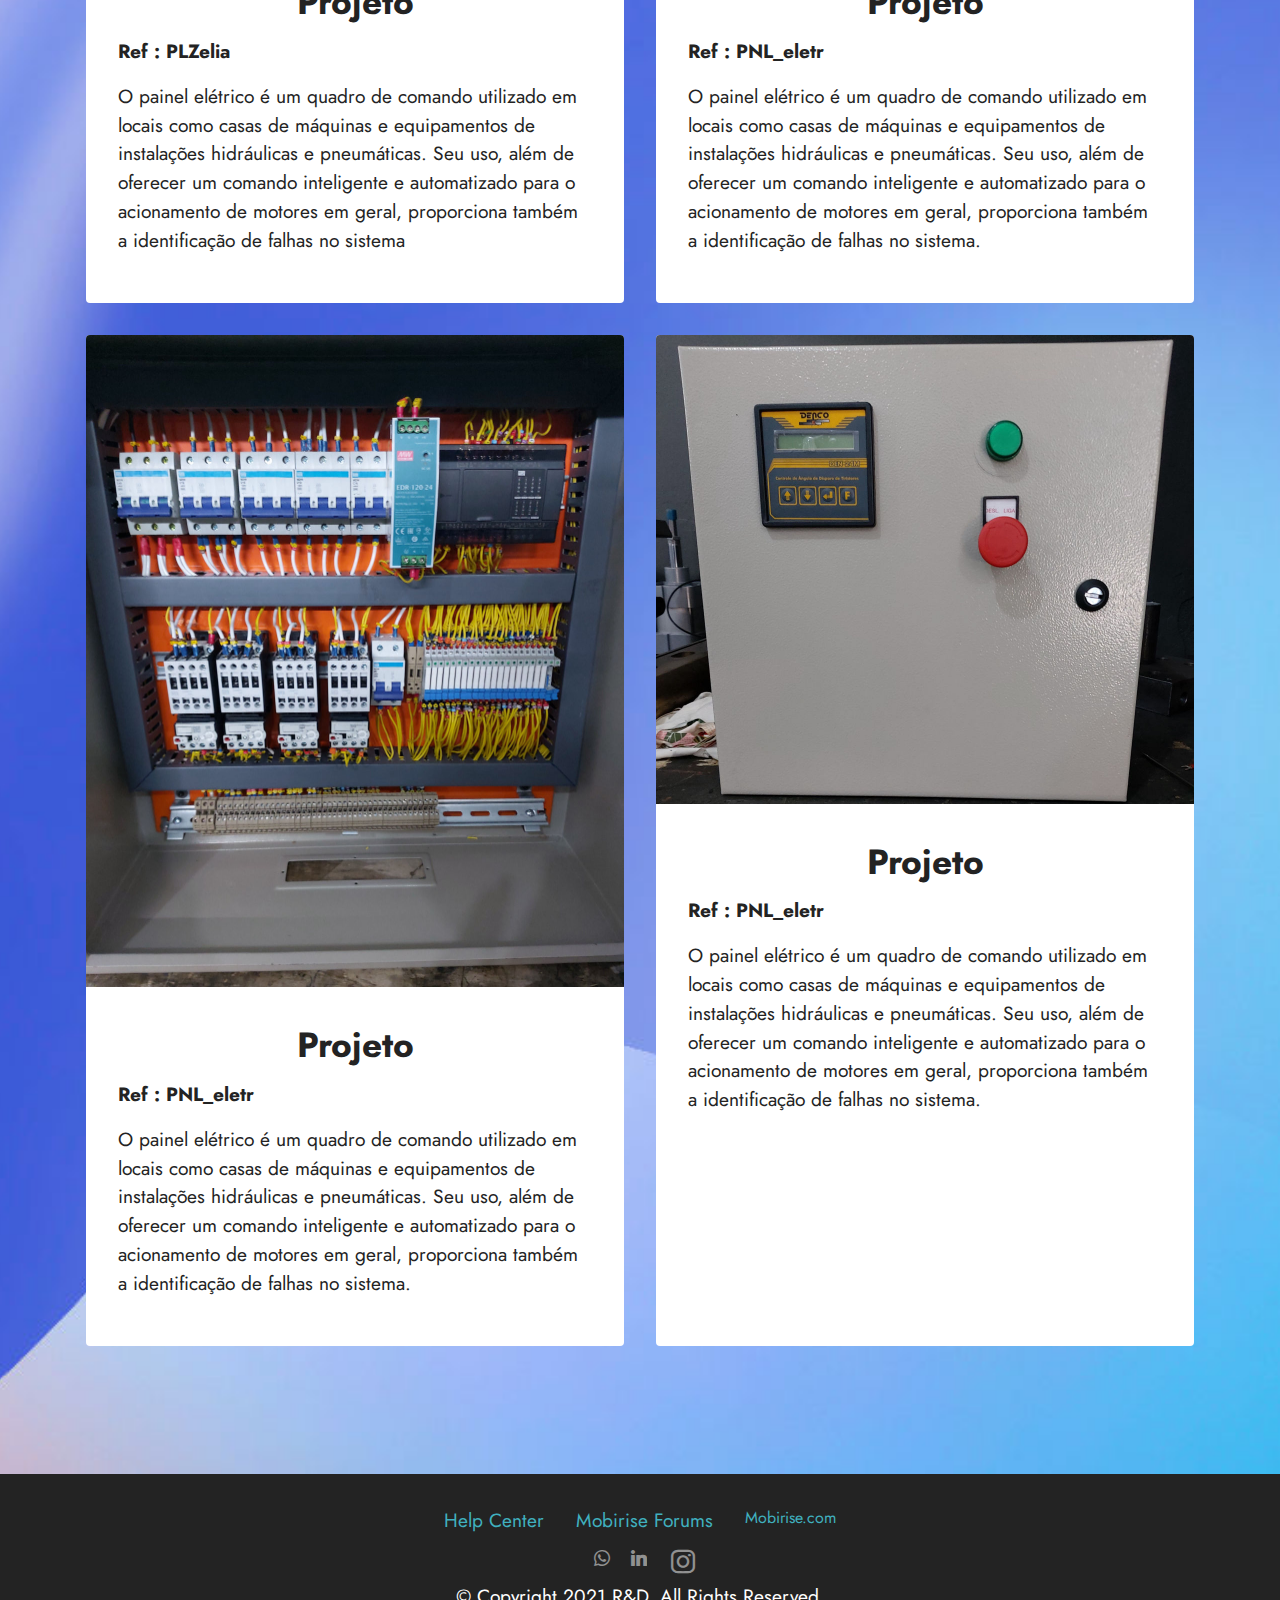
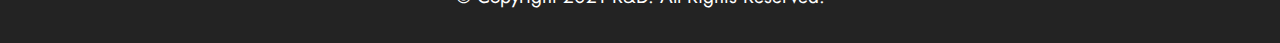
<file: R&D-projeto.html>
<html class="desktop mbr-site-loaded"><head>
    <!-- Site made with Mobirise Website Builder v5.3.5, https://mobirise.com -->
    <meta charset="UTF-8">
    <meta http-equiv="X-UA-Compatible" content="IE=edge">
    <meta name="generator" content="Mobirise v5.3.5, mobirise.com">
    <meta name="viewport" content="width=device-width, initial-scale=1, minimum-scale=1">
    <link rel="shortcut icon" href="assets/images/logo.png" type="image/x-icon">
    <meta name="description" content="">
    
    
    <title>Home</title>
    <link rel="stylesheet" href="assets/web/assets/mobirise-icons2/mobirise2.css">
    <link rel="stylesheet" href="assets/tether/tether.min.css">
    <link rel="stylesheet" href="assets/bootstrap/css/bootstrap.min.css">
    <link rel="stylesheet" href="assets/bootstrap/css/bootstrap-grid.min.css">
    <link rel="stylesheet" href="assets/bootstrap/css/bootstrap-reboot.min.css">
    <link rel="stylesheet" href="assets/animatecss/animate.css">
    <link rel="stylesheet" href="assets/dropdown/css/style.css">
    <link rel="stylesheet" href="assets/socicon/css/styles.css">
    <link rel="stylesheet" href="assets/theme/css/style.css">
    <link rel="stylesheet" href="https://fonts.googleapis.com/css?family=Jost:100,200,300,400,500,600,700,800,900,100i,200i,300i,400i,500i,600i,700i,800i,900i&amp;display=swap" as="style" onload="this.onload=null;this.rel='stylesheet'">
    <noscript><link rel="stylesheet" href="https://fonts.googleapis.com/css?family=Jost:100,200,300,400,500,600,700,800,900,100i,200i,300i,400i,500i,600i,700i,800i,900i&display=swap"></noscript>
    <link rel="preload" as="style" href="assets/mobirise/css/mbr-additional.css"><link rel="stylesheet" href="assets/mobirise/css/mbr-additional.css" type="text/css">
    
    
    
    
  </head>
  <body style="z-index: 0"><section id="top-1" style="display: none;"><a href="https://mobirise.in" class="animate__animated animate__delay-1s animate__fadeInUp">mobirise.com</a> Mobirise v5.3.5</section>
    
    <section class="menu cid-s48OLK6784" once="menu" id="menu1-h">
      
      <nav class="navbar navbar-dropdown navbar-fixed-top navbar-expand-lg">
          <div class="container">
              <div class="navbar-brand">
                  <span class="navbar-logo">
                      <a href="https://mobiri.se">
                          <img src="assets/images/logo.png" alt="Mobirise" style="height: 3.8rem;">
                      </a>
                  </span>
                  <span class="navbar-caption-wrap"><a class="navbar-caption text-white display-7" href="https://mobiri.se">R&amp;D Automação</a></span>
              </div>
              <button class="navbar-toggler" type="button" data-toggle="collapse" data-target="#navbarSupportedContent" aria-controls="navbarNavAltMarkup" aria-expanded="false" aria-label="Toggle navigation">
                  <div class="hamburger" style="color: white;">
                      <span></span>
                      <span></span>
                      <span></span>
                      <span></span>
                  </div>
              </button>
              <div class="collapse navbar-collapse" id="navbarSupportedContent">
                  <ul class="navbar-nav nav-dropdown nav-right" data-app-modern-menu="true"><li class="nav-item"><a class="nav-link link text-white display-4" href="https://mobirise.com"><span class="mobi-mbri mobi-mbri-home mbr-iconfont mbr-iconfont-btn">&nbsp;Início</span></a></li>
                      <li class="nav-item"><a class="nav-link link text-white display-4" href="https://mobirise.com">Máquinas</a></li><li class="nav-item"><a class="nav-link link text-white display-4" href="https://mobirise.com">Sobre<br></a></li><li class="nav-item"><a class="nav-link link text-white display-4" href="https://mobirise.com">Contato</a></li></ul>
                  <div class="icons-menu">

                      <a class="iconfont-wrapper" href="https://api.whatsapp.com/send?phone=5511969971614" target="_blank">
                          <span class="p-2 mbr-iconfont socicon-whatsapp socicon" style="color:white;"></span>
                      </a>
                      <a class="iconfont-wrapper" href="https://mobiri.se" target="_blank">
                          <span class="p-2 mbr-iconfont socicon-instagram socicon" style="color: white;"></span>
                      </a>
                      <a class="iconfont-wrapper" href="https://www.linkedin.com/in/rafael-dos-santos-ferreira-163a3a70/" target="_blank">
                          <span class="p-2 mbr-iconfont socicon-linkedin socicon" style="color:white;"></span>
                      </a>
                  </div>
                  
              </div>
          </div>
      </nav>
  
  </section>
  
  <section class="header1 cid-svO1wkSK72 mbr-fullscreen" id="header1-l">
  
      
  
      <div class="mbr-overlay" style="opacity: 0.5; background-color: rgb(35, 35, 35);"></div>
  
      <div class="container">
          <div class="row">
              <div class="col-12 col-lg-5">
                  <h1 class="mbr-section-title mbr-fonts-style mb-3 display-2"><strong>R&amp;D Automação</strong></h1>
                  
                  <p class="mbr-text mbr-fonts-style display-7">
                      A <strong>R&amp;D AUTOMAÇÃO </strong>é uma empresa de automação industrial e montagem de painéis eletroeletrônicos, que, além de fornecer produtos, como <strong>CLP’s</strong>, <strong>Conversores</strong>, <strong>Fontes</strong>, <strong>IHM’s</strong>, <strong>Contatores</strong>, etc, também fornece serviço de projeto e montagem de painéis elétricos, resultando na total abrangência no campo de automação.&nbsp;</p>
                  <div class="mbr-section-btn mt-3"><a class="btn btn-secondary display-4" href="https://mobiri.se">Saiba mais..</a></div>
              </div>
          </div>
      </div>
  </section>
  
  <section class="gallery2 cid-svO87nu9Qw" id="gallery2-m">
      
      
      <div class="container">
          <div class="mbr-section-head">
              <h4 class="mbr-section-title mbr-fonts-style align-center mb-0 display-2 hidden animate__animated animate__delay-1s"><strong>Alguns de nossos produtos</strong></h4>
              
          </div>
          <div class="row mt-4">
              <div class="item features-image сol-12 col-md-6 col-lg-6">
                  <div class="item-wrapper">
                      <div class="item-img">
                          <img src="assets/images/img-20171220-191822371-1076x807.jpg" alt="">
                      </div>
                      <div class="item-content">
                          <h5 class="item-title mbr-fonts-style display-5"><strong>Projeto</strong></h5>
                          <h6 class="item-subtitle mbr-fonts-style mt-1 display-7"><strong>Ref : PLZelia</strong></em></h6>
                          <p class="mbr-text mbr-fonts-style mt-3 display-7">
                              O painel elétrico é um quadro de comando utilizado em locais como casas de máquinas e equipamentos de instalações hidráulicas e pneumáticas. Seu uso, além de oferecer um comando inteligente e automatizado para o acionamento de motores em geral, proporciona também a identificação de falhas no sistema
                          </p>
                      </div>
                      
                  </div>
              </div>
              <div class="item features-image сol-12 col-md-6 col-lg-6">
                  <div class="item-wrapper">
                      <div class="item-img">
                          <img src="assets/images/img-20180113-92643230-1076x807.jpg" alt="">
                      </div>
                      <div class="item-content">
                          <h5 class="item-title mbr-fonts-style display-5"><strong>Projeto</strong></h5>
                          <h6 class="item-subtitle mbr-fonts-style mt-1 display-7"><strong>Ref : PNL_eletr</strong></em></h6>
                          <p class="mbr-text mbr-fonts-style mt-3 display-7">O painel elétrico é um quadro de comando utilizado em locais como casas de máquinas e equipamentos de instalações hidráulicas e pneumáticas. Seu uso, além de oferecer um comando inteligente e automatizado para o acionamento de motores em geral, proporciona também a identificação de falhas no sistema.&nbsp;<br></p>
                      </div>
                      
                  </div>
              </div>
              <div class="item features-image сol-12 col-md-6 col-lg-6">
                  <div class="item-wrapper">
                      <div class="item-img">
                          <img src="assets/images/projeto-caminoto-1076x1305.jpg" alt="">
                      </div>
                      <div class="item-content">
                          <h5 class="item-title mbr-fonts-style display-5"><strong>Projeto</strong></h5>
                          <h6 class="item-subtitle mbr-fonts-style mt-1 display-7"><strong>Ref : PNL_eletr</strong></em></h6>
                          <p class="mbr-text mbr-fonts-style mt-3 display-7">O painel elétrico é um quadro de comando utilizado em locais como casas de máquinas e equipamentos de instalações hidráulicas e pneumáticas. Seu uso, além de oferecer um comando inteligente e automatizado para o acionamento de motores em geral, proporciona também a identificação de falhas no sistema.</p>
                      </div>
                      
                  </div>
              </div>
              <div class="item features-image сol-12 col-md-6 col-lg-6">
                  <div class="item-wrapper">
                      <div class="item-img">
                          <img src="assets/images/comando-de-solda-1076x938.jpg" alt="">
                      </div>
                      <div class="item-content">
                          <h5 class="item-title mbr-fonts-style display-5"><strong>Projeto</strong></h5>
                          <h6 class="item-subtitle mbr-fonts-style mt-1 display-7"><strong>Ref : PNL_eletr</strong></em></h6>
                          <p class="mbr-text mbr-fonts-style mt-3 display-7"> O painel elétrico é um quadro de comando utilizado em locais como casas de máquinas e equipamentos de instalações hidráulicas e pneumáticas. Seu uso, além de oferecer um comando inteligente e automatizado para o acionamento de motores em geral, proporciona também a identificação de falhas no sistema.</p>
                      </div>
                      
                  </div>
              </div>
          </div>
      </div>
  </section>
  
  <section class="footer3 cid-s48P1Icc8J" once="footers" id="footer3-i">
  
      
  
      
  
      <div class="container">
          <div class="media-container-row align-center mbr-white">
              <div class="row row-links">
                  <ul class="foot-menu">
                      
                      
                      
                      
                      
                  <li class="foot-menu-item mbr-fonts-style display-7"><a href="https://mobirise.com/help/" class="text-success">Help Center</a></li><li class="foot-menu-item mbr-fonts-style display-7"><a href="http://forums.mobirise.com/" class="text-success">Mobirise Forums</a></li><li class="foot-menu-item mbr-fonts-style"><a href="https://mobirise.com/" class="text-success">Mobirise.com</a></li></ul>
              </div>
              <div class="row social-row">
                  <div class="social-list align-right pb-2">
                      
                      
                      
                      
                      
                      
                  <div class="soc-item">

                    
                    <a class="iconfont-wrapper" href="https://api.whatsapp.com/send?phone=5511969971614" target="_blank">
                        <span class="p-2 mbr-iconfont socicon-whatsapp socicon" style="color:white;"></span>
                    </a>
                    
                    <a class="iconfont-wrapper" href="https://www.linkedin.com/in/rafael-dos-santos-ferreira-163a3a70/" target="_blank">
                        <span class="p-2 mbr-iconfont socicon-linkedin socicon" style="color:white;"></span>
                    </a>
                      </div><div class="soc-item">
                          <a href="https://instagram.com/mobirise" target="_blank">
                              <span class="mbr-iconfont mbr-iconfont-social socicon-instagram socicon"></span>
                          </a>
                      </div></div>
              </div>
              <div class="row row-copirayt">
                  <p class="mbr-text mb-0 mbr-fonts-style mbr-white align-center display-7">
                      © Copyright 2021 R&amp;D. All Rights Reserved.
                  </p>
              </div>
          </div>
      </div>
 <!-- </section><section style="background-color: #fff; font-family: -apple-system, BlinkMacSystemFont, 'Segoe UI', 'Roboto', 'Helvetica Neue', Arial, sans-serif; color:#aaa; font-size:12px; padding: 0; align-items: center; display: flex;"><a href="https://mobirise.site/d" style="flex: 1 1; height: 3rem; padding-left: 1rem;" class="hidden animate__animated animate__delay-1s"></a><p style="flex: 0 0 auto; margin:0; padding-right:1rem;" class="hidden animate__animated animate__delay-1s">Mobirise website maker - <a href="https://mobirise.site/n" style="color:#aaa;">Find out</a></p></section><script src="assets/web/assets/jquery/jquery.min.js"></script>  <script src="assets/popper/popper.min.js"></script>  <script src="assets/tether/tether.min.js"></script>  <script src="assets/bootstrap/js/bootstrap.min.js"></script>  <script src="assets/smoothscroll/smooth-scroll.js"></script>  <script src="assets/viewportchecker/jquery.viewportchecker.js"></script>  <script src="assets/dropdown/js/nav-dropdown.js"></script>  <script src="assets/dropdown/js/navbar-dropdown.js"></script>  <script src="assets/touchswipe/jquery.touch-swipe.min.js"></script>  <script src="assets/theme/js/script.js"></script> -->  
    
    
   <div id="scrollToTop" class="scrollToTop mbr-arrow-up" style="display: none;"><a style="text-align: center;"><i class="mbr-arrow-up-icon mbr-arrow-up-icon-cm cm-icon cm-icon-smallarrow-up"></i></a></div>
      
    
  </body></html>
</file>
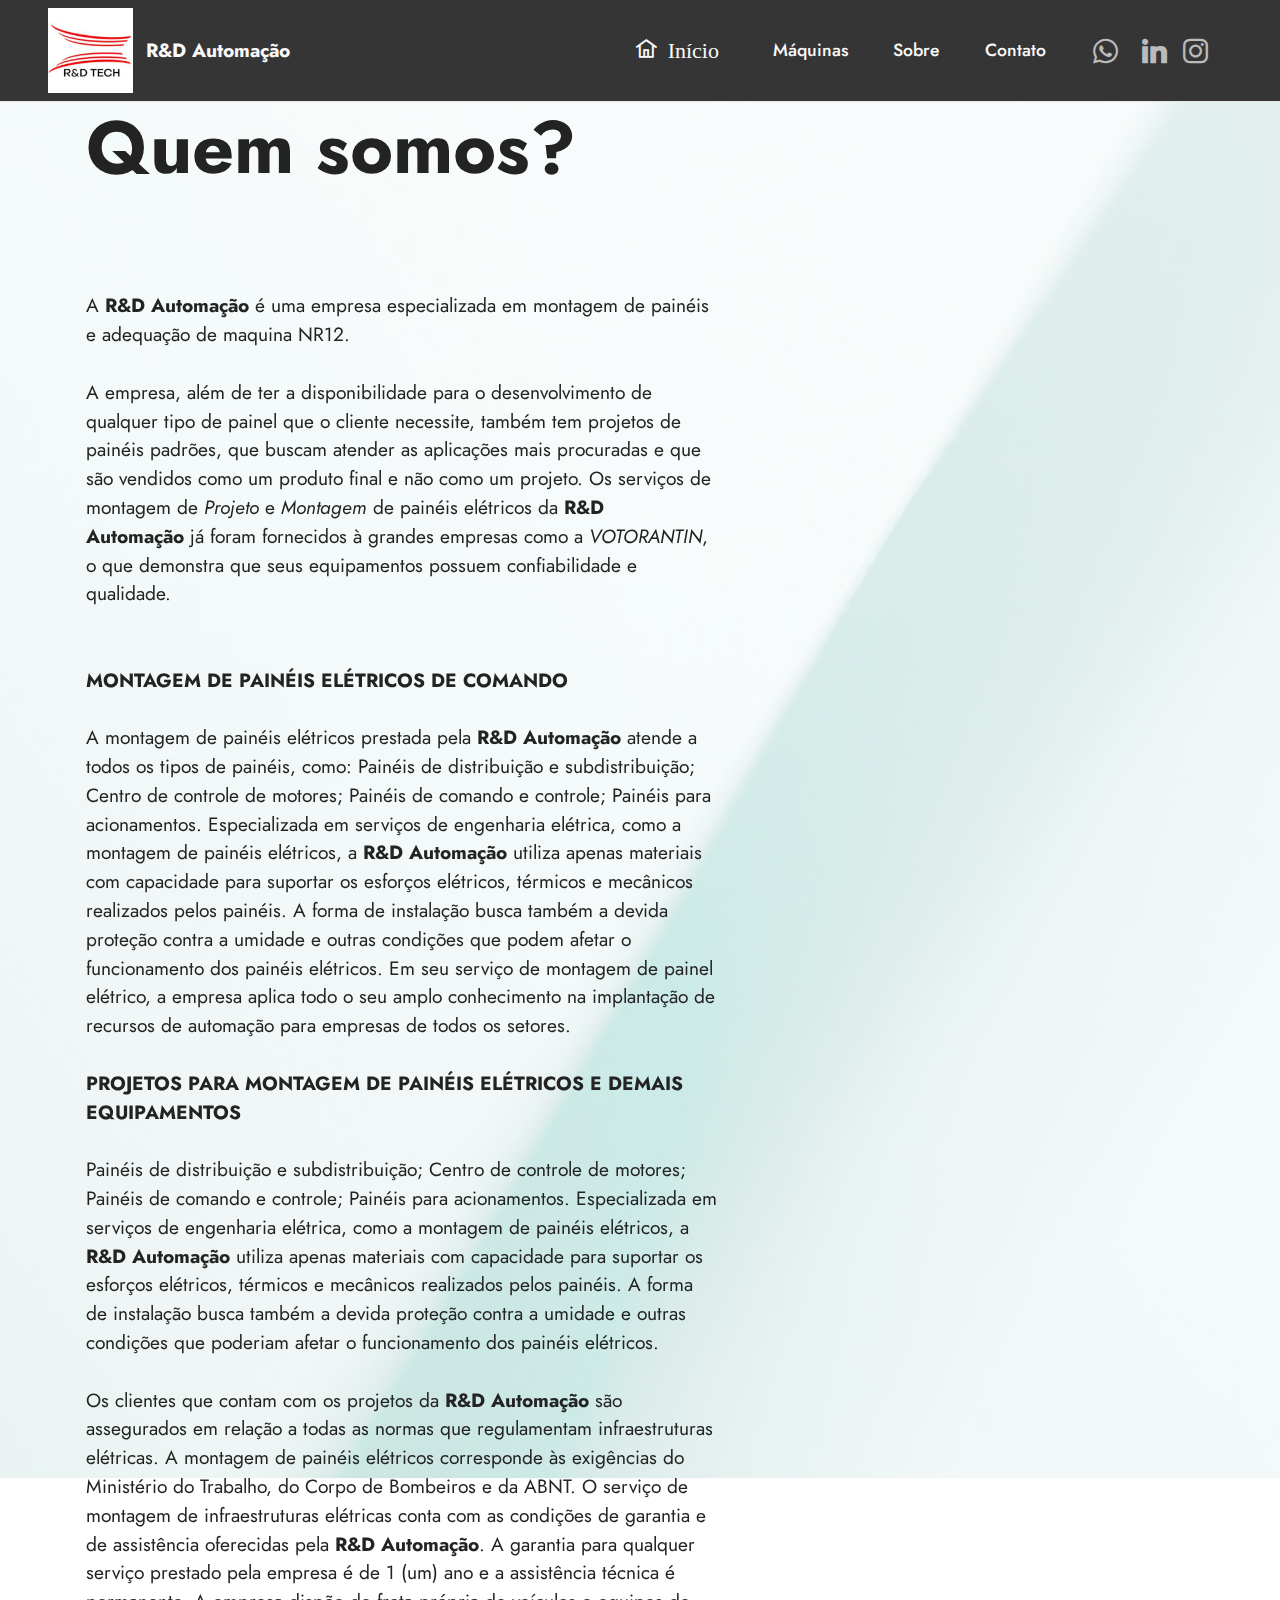
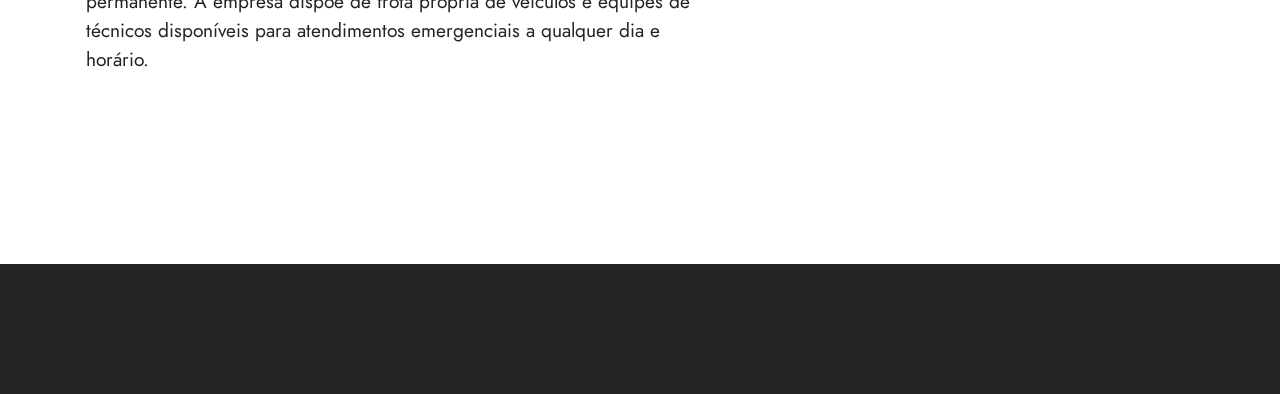
<file: Sobre.html>
<!DOCTYPE html>
<html  >
<head>
  <!-- Site made with Mobirise Website Builder v5.3.5, https://mobirise.com -->
  <meta charset="UTF-8">
  <meta http-equiv="X-UA-Compatible" content="IE=edge">
  <meta name="generator" content="Mobirise v5.3.5, mobirise.com">
  <meta name="viewport" content="width=device-width, initial-scale=1, minimum-scale=1">
  <link rel="shortcut icon" href="assets/images/1613149819679-147x147.jpg" type="image/x-icon">
  <meta name="description" content="Quem Somos">
  
  
  <title>Sobre</title>
  <link rel="stylesheet" href="assets/web/assets/mobirise-icons2/mobirise2.css">
  <link rel="stylesheet" href="assets/tether/tether.min.css">
  <link rel="stylesheet" href="assets/bootstrap/css/bootstrap.min.css">
  <link rel="stylesheet" href="assets/bootstrap/css/bootstrap-grid.min.css">
  <link rel="stylesheet" href="assets/bootstrap/css/bootstrap-reboot.min.css">
  <link rel="stylesheet" href="assets/animatecss/animate.css">
  <link rel="stylesheet" href="assets/dropdown/css/style.css">
  <link rel="stylesheet" href="assets/socicon/css/styles.css">
  <link rel="stylesheet" href="assets/theme/css/style.css">
  <link rel="preload" href="https://fonts.googleapis.com/css?family=Jost:100,200,300,400,500,600,700,800,900,100i,200i,300i,400i,500i,600i,700i,800i,900i&display=swap" as="style" onload="this.onload=null;this.rel='stylesheet'">
  <noscript><link rel="stylesheet" href="https://fonts.googleapis.com/css?family=Jost:100,200,300,400,500,600,700,800,900,100i,200i,300i,400i,500i,600i,700i,800i,900i&display=swap"></noscript>
  <link rel="preload" as="style" href="assets/mobirise/css/mbr-additional.css"><link rel="stylesheet" href="assets/mobirise/css/mbr-additional.css" type="text/css">
  
  
  
  
</head>
<body>
  
    <section class="menu cid-s48OLK6784" once="menu" id="menu1-h">
    
        <nav class="navbar navbar-dropdown navbar-fixed-top navbar-expand-lg">
            <div class="container-fluid">
                <div class="navbar-brand">
                    <span class="navbar-logo">
                        <a href="index.html">
                            <img src="assets/images/1613149819679-147x147.jpg" alt="Home" style="height: 5.3rem;">
                        </a>
                    </span>
                    <span class="navbar-caption-wrap"><a class="navbar-caption text-white display-7" href="index.html">R&amp;D Automação</a></span>
                </div>
                <button class="navbar-toggler" type="button" data-toggle="collapse" data-target="#navbarSupportedContent" aria-controls="navbarNavAltMarkup" style="color:azure" aria-expanded="false" aria-label="Toggle navigation">
                    <div class="hamburger">
                        <span></span>
                        <span></span>
                        <span></span>
                        <span></span>
                    </div>
                </button>
                <div class="collapse navbar-collapse" id="navbarSupportedContent">
                    <ul class="navbar-nav nav-dropdown nav-right" data-app-modern-menu="true"><li class="nav-item"><a class="nav-link link text-white text-primary display-4" href="index.html"><span class="mobi-mbri mobi-mbri-home mbr-iconfont mbr-iconfont-btn">&nbsp;Início</span></a></li>
                        <li class="nav-item"><a class="nav-link link text-white text-primary display-4" href="Máquinas.html">Máquinas</a></li><li class="nav-item"><a class="nav-link link text-white text-primary display-4" href="Sobre.html">Sobre<br></a></li><li class="nav-item"><a class="nav-link link text-white text-primary display-4" href="Contato.html">Contato</a></li></ul>
                    <div class="icons-menu">
                        <a class="iconfont-wrapper" href="https://wa.me/5511969971614">
                            <span class="p-2 mbr-iconfont socicon-whatsapp socicon" style="color: rgb(187, 187, 187); fill: rgb(187, 187, 187); font-size: 25px;"></span>
                        </a>
                        
                            <a href="https://www.linkedin.com/in/rafael-dos-santos-ferreira-163a3a70/" target="_blank"><span class="p-2 mbr-iconfont socicon-linkedin socicon" style="font-size: 25px; color: rgb(187, 187, 187); fill: rgb(187, 187, 187);"></span></a>
                        
                        
                            <a href="https://www.linkedin.com/in/rafael-dos-santos-ferreira-163a3a70/" target="_blank"><span class="p-2 mbr-iconfont socicon-instagram socicon" style="color: rgb(187, 187, 187); fill: rgb(187, 187, 187); font-size: 25px;"></span></a>
                        
                        
                    </div>
                    
                </div>
            </div>
        </nav>
    
    </section>

<section class="header2 cid-svUmmEN3SO mbr-fullscreen mbr-parallax-background" id="header2-y">

    

    <div class="mbr-overlay" style="opacity: 0.8; background-color: rgb(255, 255, 255);"></div>

    <div class="container">
        <div class="row">
            <div class="col-12 col-lg-7">
                <h1 class="mbr-section-title mbr-fonts-style mb-3 display-1"><strong>Quem somos?</strong></h1>
                
                <p class="mbr-text mbr-fonts-style display-7"><br><br><br>A <strong>R&amp;D Automação</strong>&nbsp;é uma empresa especializada em montagem de painéis e adequação de maquina NR12.<br><br>A empresa, além de ter a disponibilidade para o desenvolvimento de qualquer tipo de painel que o cliente necessite, também tem projetos de painéis padrões, que buscam atender as aplicações mais procuradas e que são vendidos como um produto final e não como um projeto. Os serviços de montagem de <em>Projeto </em>e <em>Montagem </em>de painéis elétricos da <strong>R&amp;D Automação&nbsp;</strong>já foram fornecidos à grandes empresas como a <em>VOTORANTIN</em>, o que demonstra que seus equipamentos possuem confiabilidade e qualidade.<br><br><strong>
</strong><br><strong>MONTAGEM DE PAINÉIS ELÉTRICOS DE COMANDO
<br></strong><br>A montagem de painéis elétricos prestada pela <strong>R&amp;D Automação </strong>atende a todos os tipos de painéis, como: Painéis de distribuição e subdistribuição; Centro de controle de motores; Painéis de comando e controle; Painéis para acionamentos. Especializada em serviços de engenharia elétrica, como a montagem de painéis elétricos, a <strong>R&amp;D Automação</strong> utiliza apenas materiais com capacidade para suportar os esforços elétricos, térmicos e mecânicos realizados pelos painéis. A forma de instalação busca também a devida proteção contra a umidade e outras condições que podem afetar o funcionamento dos painéis elétricos. Em seu serviço de montagem de painel elétrico, a empresa aplica todo o seu amplo conhecimento na implantação de recursos de automação para empresas de todos os setores.<br>
<br><strong>PROJETOS PARA MONTAGEM DE PAINÉIS ELÉTRICOS E DEMAIS EQUIPAMENTOS<br></strong><br>Painéis de distribuição e subdistribuição; Centro de controle de motores; Painéis de comando e controle; Painéis para acionamentos. Especializada em serviços de engenharia elétrica, como a montagem de painéis elétricos, a <strong>R&amp;D Automação</strong> utiliza apenas materiais com capacidade para suportar os esforços elétricos, térmicos e mecânicos realizados pelos painéis. A forma de instalação busca também a devida proteção contra a umidade e outras condições que poderiam afetar o funcionamento dos painéis elétricos.
<br>
<br>Os clientes que contam com os projetos da <strong>R&amp;D Automação</strong> são assegurados em relação a todas as normas que regulamentam infraestruturas elétricas. A montagem de painéis elétricos corresponde às exigências do Ministério do Trabalho, do Corpo de Bombeiros e da ABNT. O serviço de montagem de infraestruturas elétricas conta com as condições de garantia e de assistência oferecidas pela <strong>R&amp;D Automação</strong>. A garantia para qualquer serviço prestado pela empresa é de 1 (um) ano e a assistência técnica é permanente. A empresa dispõe de frota própria de veículos e equipes de técnicos disponíveis para atendimentos emergenciais a qualquer dia e horário.<br><br><br></p>
                <div class="mbr-section-btn mt-3"><a class="btn btn-success display-4" href="Máquinas.html">Ver produtos!</a>
                    <a class="btn btn-success-outline display-4" href="Contato.html">Contate-nos!</a></div>
            </div>
        </div>
    </div>
</section>

<section class="footer3 cid-svUlda8ASY" once="footers" id="footer3-w">

    

    

    <div class="container">
        <div class="media-container-row align-center mbr-white">
            
            <div class="row social-row">
                <div class="social-list align-right pb-2">
                    
                    
                    
                    
                    
                    
                <div class="soc-item">
                        <a href="https://wa.me/5511969971614">
                            <span class="mbr-iconfont mbr-iconfont-social socicon-whatsapp socicon"></span>
                        </a>
                    </div><div class="soc-item">
                        <a href="https://www.linkedin.com/in/rafael-dos-santos-ferreira-163a3a70/" target="_blank">
                            <span class="mbr-iconfont mbr-iconfont-social socicon-linkedin socicon"></span>
                        </a>
                    </div><div class="soc-item">
                        
                            <a href="https://www.linkedin.com/in/rafael-dos-santos-ferreira-163a3a70/" target="_blank"><span class="mbr-iconfont mbr-iconfont-social socicon-instagram socicon"></span></a>
                        
                    </div></div>
            </div>
            <div class="row row-copirayt">
                <p class="mbr-text mb-0 mbr-fonts-style mbr-white align-center display-7">
                    © Copyright 2022 R&amp;D. All Rights Reserved.
                </p>
            </div>
        </div>
    </div>
</section>
<!--<section style="background-color: #fff; font-family: -apple-system, BlinkMacSystemFont, 'Segoe UI', 'Roboto', 'Helvetica Neue', Arial, sans-serif; color:#aaa; font-size:12px; padding: 0; align-items: center; display: flex;"><a href="https://mobirise.site/k" style="flex: 1 1; height: 3rem; padding-left: 1rem;"></a>--><p style="flex: 0 0 auto; margin:0; padding-right:1rem;"> <a href="https://mobirise.site/o" --></a></p></section><script src="assets/web/assets/jquery/jquery.min.js"></script>  <script src="assets/popper/popper.min.js"></script>  <script src="assets/tether/tether.min.js"></script>  <script src="assets/bootstrap/js/bootstrap.min.js"></script>  <script src="assets/smoothscroll/smooth-scroll.js"></script>  <script src="assets/viewportchecker/jquery.viewportchecker.js"></script>  <script src="assets/parallax/jarallax.min.js"></script>  <script src="assets/dropdown/js/nav-dropdown.js"></script>  <script src="assets/dropdown/js/navbar-dropdown.js"></script>  <script src="assets/touchswipe/jquery.touch-swipe.min.js"></script>  <script src="assets/theme/js/script.js"></script>
  
  
 <div id="scrollToTop" class="scrollToTop mbr-arrow-up"><a style="text-align: center;"><i class="mbr-arrow-up-icon mbr-arrow-up-icon-cm cm-icon cm-icon-smallarrow-up"></i></a></div>
    <input name="animation" type="hidden">
  </body>
</html>
</file>
<file: assets/web/assets/mobirise-icons2/mobirise2.css>
@font-face {
  font-family: 'Moririse2';
  font-display: swap;
  src:  url('mobirise2.eot?f2bix4');
  src:  url('mobirise2.eot?f2bix4#iefix') format('embedded-opentype'),
    url('mobirise2.ttf?f2bix4') format('truetype'),
    url('mobirise2.woff?f2bix4') format('woff'),
    url('mobirise2.svg?f2bix4#mobirise2') format('svg');
  font-weight: normal;
  font-style: normal;
}

[class^="mobi-"], [class*=" mobi-"] {
  /* use !important to prevent issues with browser extensions that change fonts */
  font-family: 'Moririse2' !important;
  speak: none;
  font-style: normal;
  font-weight: normal;
  font-variant: normal;
  text-transform: none;
  line-height: 1;

  /* Better Font Rendering =========== */
  -webkit-font-smoothing: antialiased;
  -moz-osx-font-smoothing: grayscale;
}

.mobi-mbri-add-submenu:before {
  content: "\e900";
}
.mobi-mbri-alert:before {
  content: "\e901";
}
.mobi-mbri-align-center:before {
  content: "\e902";
}
.mobi-mbri-align-justify:before {
  content: "\e903";
}
.mobi-mbri-align-left:before {
  content: "\e904";
}
.mobi-mbri-align-right:before {
  content: "\e905";
}
.mobi-mbri-android:before {
  content: "\e906";
}
.mobi-mbri-apple:before {
  content: "\e907";
}
.mobi-mbri-arrow-down:before {
  content: "\e908";
}
.mobi-mbri-arrow-next:before {
  content: "\e909";
}
.mobi-mbri-arrow-prev:before {
  content: "\e90a";
}
.mobi-mbri-arrow-up:before {
  content: "\e90b";
}
.mobi-mbri-bold:before {
  content: "\e90c";
}
.mobi-mbri-bookmark:before {
  content: "\e90d";
}
.mobi-mbri-bootstrap:before {
  content: "\e90e";
}
.mobi-mbri-briefcase:before {
  content: "\e90f";
}
.mobi-mbri-browse:before {
  content: "\e910";
}
.mobi-mbri-bulleted-list:before {
  content: "\e911";
}
.mobi-mbri-calendar:before {
  content: "\e912";
}
.mobi-mbri-camera:before {
  content: "\e913";
}
.mobi-mbri-cart-add:before {
  content: "\e914";
}
.mobi-mbri-cart-full:before {
  content: "\e915";
}
.mobi-mbri-cash:before {
  content: "\e916";
}
.mobi-mbri-change-style:before {
  content: "\e917";
}
.mobi-mbri-chat:before {
  content: "\e918";
}
.mobi-mbri-clock:before {
  content: "\e919";
}
.mobi-mbri-close:before {
  content: "\e91a";
}
.mobi-mbri-cloud:before {
  content: "\e91b";
}
.mobi-mbri-code:before {
  content: "\e91c";
}
.mobi-mbri-contact-form:before {
  content: "\e91d";
}
.mobi-mbri-credit-card:before {
  content: "\e91e";
}
.mobi-mbri-cursor-click:before {
  content: "\e91f";
}
.mobi-mbri-cust-feedback:before {
  content: "\e920";
}
.mobi-mbri-database:before {
  content: "\e921";
}
.mobi-mbri-delivery:before {
  content: "\e922";
}
.mobi-mbri-desktop:before {
  content: "\e923";
}
.mobi-mbri-devices:before {
  content: "\e924";
}
.mobi-mbri-down:before {
  content: "\e925";
}
.mobi-mbri-download-2:before {
  content: "\e926";
}
.mobi-mbri-download:before {
  content: "\e927";
}
.mobi-mbri-drag-n-drop-2:before {
  content: "\e928";
}
.mobi-mbri-drag-n-drop:before {
  content: "\e929";
}
.mobi-mbri-edit-2:before {
  content: "\e92a";
}
.mobi-mbri-edit:before {
  content: "\e92b";
}
.mobi-mbri-error:before {
  content: "\e92c";
}
.mobi-mbri-extension:before {
  content: "\e92d";
}
.mobi-mbri-features:before {
  content: "\e92e";
}
.mobi-mbri-file:before {
  content: "\e92f";
}
.mobi-mbri-flag:before {
  content: "\e930";
}
.mobi-mbri-folder:before {
  content: "\e931";
}
.mobi-mbri-gift:before {
  content: "\e932";
}
.mobi-mbri-github:before {
  content: "\e933";
}
.mobi-mbri-globe-2:before {
  content: "\e934";
}
.mobi-mbri-globe:before {
  content: "\e935";
}
.mobi-mbri-growing-chart:before {
  content: "\e936";
}
.mobi-mbri-hearth:before {
  content: "\e937";
}
.mobi-mbri-help:before {
  content: "\e938";
}
.mobi-mbri-home:before {
  content: "\e939";
}
.mobi-mbri-hot-cup:before {
  content: "\e93a";
}
.mobi-mbri-idea:before {
  content: "\e93b";
}
.mobi-mbri-image-gallery:before {
  content: "\e93c";
}
.mobi-mbri-image-slider:before {
  content: "\e93d";
}
.mobi-mbri-info:before {
  content: "\e93e";
}
.mobi-mbri-italic:before {
  content: "\e93f";
}
.mobi-mbri-key:before {
  content: "\e940";
}
.mobi-mbri-laptop:before {
  content: "\e941";
}
.mobi-mbri-layers:before {
  content: "\e942";
}
.mobi-mbri-left-right:before {
  content: "\e943";
}
.mobi-mbri-left:before {
  content: "\e944";
}
.mobi-mbri-letter:before {
  content: "\e945";
}
.mobi-mbri-like:before {
  content: "\e946";
}
.mobi-mbri-link:before {
  content: "\e947";
}
.mobi-mbri-lock:before {
  content: "\e948";
}
.mobi-mbri-login:before {
  content: "\e949";
}
.mobi-mbri-logout:before {
  content: "\e94a";
}
.mobi-mbri-magic-stick:before {
  content: "\e94b";
}
.mobi-mbri-map-pin:before {
  content: "\e94c";
}
.mobi-mbri-menu:before {
  content: "\e94d";
}
.mobi-mbri-mobile-2:before {
  content: "\e94e";
}
.mobi-mbri-mobile-horizontal:before {
  content: "\e94f";
}
.mobi-mbri-mobile:before {
  content: "\e950";
}
.mobi-mbri-mobirise:before {
  content: "\e951";
}
.mobi-mbri-more-horizontal:before {
  content: "\e952";
}
.mobi-mbri-more-vertical:before {
  content: "\e953";
}
.mobi-mbri-music:before {
  content: "\e954";
}
.mobi-mbri-new-file:before {
  content: "\e955";
}
.mobi-mbri-numbered-list:before {
  content: "\e956";
}
.mobi-mbri-opened-folder:before {
  content: "\e957";
}
.mobi-mbri-pages:before {
  content: "\e958";
}
.mobi-mbri-paper-plane:before {
  content: "\e959";
}
.mobi-mbri-paperclip:before {
  content: "\e95a";
}
.mobi-mbri-phone:before {
  content: "\e95b";
}
.mobi-mbri-photo:before {
  content: "\e95c";
}
.mobi-mbri-photos:before {
  content: "\e95d";
}
.mobi-mbri-pin:before {
  content: "\e95e";
}
.mobi-mbri-play:before {
  content: "\e95f";
}
.mobi-mbri-plus:before {
  content: "\e960";
}
.mobi-mbri-preview:before {
  content: "\e961";
}
.mobi-mbri-print:before {
  content: "\e962";
}
.mobi-mbri-protect:before {
  content: "\e963";
}
.mobi-mbri-question:before {
  content: "\e964";
}
.mobi-mbri-quote-left:before {
  content: "\e965";
}
.mobi-mbri-quote-right:before {
  content: "\e966";
}
.mobi-mbri-redo:before {
  content: "\e967";
}
.mobi-mbri-refresh:before {
  content: "\e968";
}
.mobi-mbri-responsive-2:before {
  content: "\e969";
}
.mobi-mbri-responsive:before {
  content: "\e96a";
}
.mobi-mbri-right:before {
  content: "\e96b";
}
.mobi-mbri-rocket:before {
  content: "\e96c";
}
.mobi-mbri-sad-face:before {
  content: "\e96d";
}
.mobi-mbri-sale:before {
  content: "\e96e";
}
.mobi-mbri-save:before {
  content: "\e96f";
}
.mobi-mbri-search:before {
  content: "\e970";
}
.mobi-mbri-setting-2:before {
  content: "\e971";
}
.mobi-mbri-setting-3:before {
  content: "\e972";
}
.mobi-mbri-setting:before {
  content: "\e973";
}
.mobi-mbri-share:before {
  content: "\e974";
}
.mobi-mbri-shopping-bag:before {
  content: "\e975";
}
.mobi-mbri-shopping-basket:before {
  content: "\e976";
}
.mobi-mbri-shopping-cart:before {
  content: "\e977";
}
.mobi-mbri-sites:before {
  content: "\e978";
}
.mobi-mbri-smile-face:before {
  content: "\e979";
}
.mobi-mbri-speed:before {
  content: "\e97a";
}
.mobi-mbri-star:before {
  content: "\e97b";
}
.mobi-mbri-success:before {
  content: "\e97c";
}
.mobi-mbri-sun:before {
  content: "\e97d";
}
.mobi-mbri-sun2:before {
  content: "\e97e";
}
.mobi-mbri-tablet-vertical:before {
  content: "\e97f";
}
.mobi-mbri-tablet:before {
  content: "\e980";
}
.mobi-mbri-target:before {
  content: "\e981";
}
.mobi-mbri-timer:before {
  content: "\e982";
}
.mobi-mbri-to-ftp:before {
  content: "\e983";
}
.mobi-mbri-to-local-drive:before {
  content: "\e984";
}
.mobi-mbri-touch-swipe:before {
  content: "\e985";
}
.mobi-mbri-touch:before {
  content: "\e986";
}
.mobi-mbri-trash:before {
  content: "\e987";
}
.mobi-mbri-underline:before {
  content: "\e988";
}
.mobi-mbri-undo:before {
  content: "\e989";
}
.mobi-mbri-unlink:before {
  content: "\e98a";
}
.mobi-mbri-unlock:before {
  content: "\e98b";
}
.mobi-mbri-up-down:before {
  content: "\e98c";
}
.mobi-mbri-up:before {
  content: "\e98d";
}
.mobi-mbri-update:before {
  content: "\e98e";
}
.mobi-mbri-upload-2:before {
  content: "\e98f";
}
.mobi-mbri-upload:before {
  content: "\e990";
}
.mobi-mbri-user-2:before {
  content: "\e991";
}
.mobi-mbri-user:before {
  content: "\e992";
}
.mobi-mbri-users:before {
  content: "\e993";
}
.mobi-mbri-video-play:before {
  content: "\e994";
}
.mobi-mbri-video:before {
  content: "\e995";
}
.mobi-mbri-watch:before {
  content: "\e996";
}
.mobi-mbri-website-theme-2:before {
  content: "\e997";
}
.mobi-mbri-website-theme:before {
  content: "\e998";
}
.mobi-mbri-wifi:before {
  content: "\e999";
}
.mobi-mbri-windows:before {
  content: "\e99a";
}
.mobi-mbri-zoom-in:before {
  content: "\e99b";
}
.mobi-mbri-zoom-out:before {
  content: "\e99c";
}
</file>
<file: assets/dropdown/css/style.css>
.navbar-dropdown {
  left: 0;
  padding: 0;
  position: absolute;
  right: 0;
  top: 0;
  transition: all 0.45s ease;
  z-index: 1030;
  background: #282828; }
  .navbar-dropdown .navbar-logo {
    margin-right: 0.8rem;
    transition: margin 0.3s ease-in-out;
    vertical-align: middle; }
    .navbar-dropdown .navbar-logo img {
      height: 3.125rem;
      transition: all 0.3s ease-in-out; }
    .navbar-dropdown .navbar-logo.mbr-iconfont {
      font-size: 3.125rem;
      line-height: 3.125rem; }
  .navbar-dropdown .navbar-caption {
    font-weight: 700;
    white-space: normal;
    vertical-align: -4px;
    line-height: 3.125rem !important; }
    .navbar-dropdown .navbar-caption, .navbar-dropdown .navbar-caption:hover {
      color: inherit;
      text-decoration: none; }
  .navbar-dropdown .mbr-iconfont + .navbar-caption {
    vertical-align: -1px; }
  .navbar-dropdown.navbar-fixed-top {
    position: fixed; }
  .navbar-dropdown .navbar-brand span {
    vertical-align: -4px; }
  .navbar-dropdown.bg-color.transparent {
    background: none; }
  .navbar-dropdown.navbar-short .navbar-brand {
    padding: 0.625rem 0; }
    .navbar-dropdown.navbar-short .navbar-brand span {
      vertical-align: -1px; }
  .navbar-dropdown.navbar-short .navbar-caption {
    line-height: 2.375rem !important;
    vertical-align: -2px; }
  .navbar-dropdown.navbar-short .navbar-logo {
    margin-right: 0.5rem; }
    .navbar-dropdown.navbar-short .navbar-logo img {
      height: 2.375rem; }
    .navbar-dropdown.navbar-short .navbar-logo.mbr-iconfont {
      font-size: 2.375rem;
      line-height: 2.375rem; }
  .navbar-dropdown.navbar-short .mbr-table-cell {
    height: 3.625rem; }
  .navbar-dropdown .navbar-close {
    left: 0.6875rem;
    position: fixed;
    top: 0.75rem;
    z-index: 1000; }
  .navbar-dropdown .hamburger-icon {
    content: "";
    display: inline-block;
    vertical-align: middle;
    width: 16px;
    -webkit-box-shadow: 0 -6px 0 1px #282828,0 0 0 1px #282828,0 6px 0 1px #282828;
    -moz-box-shadow: 0 -6px 0 1px #282828,0 0 0 1px #282828,0 6px 0 1px #282828;
    box-shadow: 0 -6px 0 1px #282828,0 0 0 1px #282828,0 6px 0 1px #282828; }

.dropdown-menu .dropdown-toggle[data-toggle="dropdown-submenu"]::after {
  border-bottom: 0.35em solid transparent;
  border-left: 0.35em solid;
  border-right: 0;
  border-top: 0.35em solid transparent;
  margin-left: 0.3rem; }

.dropdown-menu .dropdown-item:focus {
  outline: 0; }

.nav-dropdown {
  font-size: 0.75rem;
  font-weight: 500;
  height: auto !important; }
  .nav-dropdown .nav-btn {
    padding-left: 1rem; }
  .nav-dropdown .link {
    margin: .667em 1.667em;
    font-weight: 500;
    padding: 0;
    transition: color .2s ease-in-out; }
    .nav-dropdown .link.dropdown-toggle {
      margin-right: 2.583em; }
      .nav-dropdown .link.dropdown-toggle::after {
        margin-left: .25rem;
        border-top: 0.35em solid;
        border-right: 0.35em solid transparent;
        border-left: 0.35em solid transparent;
        border-bottom: 0; }
      .nav-dropdown .link.dropdown-toggle[aria-expanded="true"] {
        margin: 0;
        padding: 0.667em 3.263em  0.667em 1.667em; }
  .nav-dropdown .link::after,
  .nav-dropdown .dropdown-item::after {
    color: inherit; }
  .nav-dropdown .btn {
    font-size: 0.75rem;
    font-weight: 700;
    letter-spacing: 0;
    margin-bottom: 0;
    padding-left: 1.25rem;
    padding-right: 1.25rem; }
  .nav-dropdown .dropdown-menu {
    border-radius: 0;
    border: 0;
    left: 0;
    margin: 0;
    padding-bottom: 1.25rem;
    padding-top: 1.25rem;
    position: relative; }
  .nav-dropdown .dropdown-submenu {
    margin-left: 0.125rem;
    top: 0; }
  .nav-dropdown .dropdown-item {
    font-weight: 500;
    line-height: 2;
    padding: 0.3846em 4.615em 0.3846em 1.5385em;
    position: relative;
    transition: color .2s ease-in-out, background-color .2s ease-in-out; }
    .nav-dropdown .dropdown-item::after {
      margin-top: -0.3077em;
      position: absolute;
      right: 1.1538em;
      top: 50%; }
    .nav-dropdown .dropdown-item:focus, .nav-dropdown .dropdown-item:hover {
      background: none; }

@media (max-width: 767px) {
  .nav-dropdown.navbar-toggleable-sm {
    bottom: 0;
    display: none;
    left: 0;
    overflow-x: hidden;
    position: fixed;
    top: 0;
    transform: translateX(-100%);
    -ms-transform: translateX(-100%);
    -webkit-transform: translateX(-100%);
    width: 18.75rem;
    z-index: 999; } }
.nav-dropdown.navbar-toggleable-xl {
  bottom: 0;
  display: none;
  left: 0;
  overflow-x: hidden;
  position: fixed;
  top: 0;
  transform: translateX(-100%);
  -ms-transform: translateX(-100%);
  -webkit-transform: translateX(-100%);
  width: 18.75rem;
  z-index: 999; }

.nav-dropdown-sm {
  display: block !important;
  overflow-x: hidden;
  overflow: auto;
  padding-top: 3.875rem; }
  .nav-dropdown-sm::after {
    content: "";
    display: block;
    height: 3rem;
    width: 100%; }
  .nav-dropdown-sm.collapse.in ~ .navbar-close {
    display: block !important; }
  .nav-dropdown-sm.collapsing, .nav-dropdown-sm.collapse.in {
    transform: translateX(0);
    -ms-transform: translateX(0);
    -webkit-transform: translateX(0);
    transition: all 0.25s ease-out;
    -webkit-transition: all 0.25s ease-out;
    background: #282828; }
  .nav-dropdown-sm.collapsing[aria-expanded="false"] {
    transform: translateX(-100%);
    -ms-transform: translateX(-100%);
    -webkit-transform: translateX(-100%); }
  .nav-dropdown-sm .nav-item {
    display: block;
    margin-left: 0 !important;
    padding-left: 0; }
  .nav-dropdown-sm .link,
  .nav-dropdown-sm .dropdown-item {
    border-top: 1px dotted rgba(255, 255, 255, 0.1);
    font-size: 0.8125rem;
    line-height: 1.6;
    margin: 0 !important;
    padding: 0.875rem 2.4rem 0.875rem 1.5625rem !important;
    position: relative;
    white-space: normal; }
    .nav-dropdown-sm .link:focus, .nav-dropdown-sm .link:hover,
    .nav-dropdown-sm .dropdown-item:focus,
    .nav-dropdown-sm .dropdown-item:hover {
      background: rgba(0, 0, 0, 0.2) !important;
      color: #c0a375; }
  .nav-dropdown-sm .nav-btn {
    position: relative;
    padding: 1.5625rem 1.5625rem 0 1.5625rem; }
    .nav-dropdown-sm .nav-btn::before {
      border-top: 1px dotted rgba(255, 255, 255, 0.1);
      content: "";
      left: 0;
      position: absolute;
      top: 0;
      width: 100%; }
    .nav-dropdown-sm .nav-btn + .nav-btn {
      padding-top: 0.625rem; }
      .nav-dropdown-sm .nav-btn + .nav-btn::before {
        display: none; }
  .nav-dropdown-sm .btn {
    padding: 0.625rem 0; }
  .nav-dropdown-sm .dropdown-toggle[data-toggle="dropdown-submenu"]::after {
    margin-left: .25rem;
    border-top: 0.35em solid;
    border-right: 0.35em solid transparent;
    border-left: 0.35em solid transparent;
    border-bottom: 0; }
  .nav-dropdown-sm .dropdown-toggle[data-toggle="dropdown-submenu"][aria-expanded="true"]::after {
    border-top: 0;
    border-right: 0.35em solid transparent;
    border-left: 0.35em solid transparent;
    border-bottom: 0.35em solid; }
  .nav-dropdown-sm .dropdown-menu {
    margin: 0;
    padding: 0;
    position: relative;
    top: 0;
    left: 0;
    width: 100%;
    border: 0;
    float: none;
    border-radius: 0;
    background: none; }
  .nav-dropdown-sm .dropdown-submenu {
    left: 100%;
    margin-left: 0.125rem;
    margin-top: -1.25rem;
    top: 0; }

.navbar-toggleable-sm .nav-dropdown .dropdown-menu {
  position: absolute; }

.navbar-toggleable-sm .nav-dropdown .dropdown-submenu {
  left: 100%;
  margin-left: 0.125rem;
  margin-top: -1.25rem;
  top: 0; }

.navbar-toggleable-sm.opened .nav-dropdown .dropdown-menu {
  position: relative; }

.navbar-toggleable-sm.opened .nav-dropdown .dropdown-submenu {
  left: 0;
  margin-left: 00rem;
  margin-top: 0rem;
  top: 0; }

.is-builder .nav-dropdown.collapsing {
  transition: none !important; }

/*# sourceMappingURL=style.css.map */
</file>
<file: assets/socicon/css/styles.css>
@charset "UTF-8";

@font-face {
  font-family: 'Socicon';
  src:  url('../fonts/socicon.eot');
  src:  url('../fonts/socicon.eot?#iefix') format('embedded-opentype'),
    url('../fonts/socicon.woff2') format('woff2'),
    url('../fonts/socicon.ttf') format('truetype'),
    url('../fonts/socicon.woff') format('woff'),
    url('../fonts/socicon.svg#socicon') format('svg');
  font-weight: normal;
  font-style: normal;
  font-display: swap;
}

[data-icon]:before {
  font-family: "socicon" !important;
  content: attr(data-icon);
  font-style: normal !important;
  font-weight: normal !important;
  font-variant: normal !important;
  text-transform: none !important;
  speak: none;
  line-height: 1;
  -webkit-font-smoothing: antialiased;
  -moz-osx-font-smoothing: grayscale;
}

[class^="socicon-"], [class*=" socicon-"] {
  /* use !important to prevent issues with browser extensions that change fonts */
  font-family: 'Socicon' !important;
  speak: none;
  font-style: normal;
  font-weight: normal;
  font-variant: normal;
  text-transform: none;
  line-height: 1;

  /* Better Font Rendering =========== */
  -webkit-font-smoothing: antialiased;
  -moz-osx-font-smoothing: grayscale;
}

.socicon-eitaa:before {
  content: "\e97c";
}
.socicon-soroush:before {
  content: "\e97d";
}
.socicon-bale:before {
  content: "\e97e";
}
.socicon-zazzle:before {
  content: "\e97b";
}
.socicon-society6:before {
  content: "\e97a";
}
.socicon-redbubble:before {
  content: "\e979";
}
.socicon-avvo:before {
  content: "\e978";
}
.socicon-stitcher:before {
  content: "\e977";
}
.socicon-googlehangouts:before {
  content: "\e974";
}
.socicon-dlive:before {
  content: "\e975";
}
.socicon-vsco:before {
  content: "\e976";
}
.socicon-flipboard:before {
  content: "\e973";
}
.socicon-ubuntu:before {
  content: "\e958";
}
.socicon-artstation:before {
  content: "\e959";
}
.socicon-invision:before {
  content: "\e95a";
}
.socicon-torial:before {
  content: "\e95b";
}
.socicon-collectorz:before {
  content: "\e95c";
}
.socicon-seenthis:before {
  content: "\e95d";
}
.socicon-googleplaymusic:before {
  content: "\e95e";
}
.socicon-debian:before {
  content: "\e95f";
}
.socicon-filmfreeway:before {
  content: "\e960";
}
.socicon-gnome:before {
  content: "\e961";
}
.socicon-itchio:before {
  content: "\e962";
}
.socicon-jamendo:before {
  content: "\e963";
}
.socicon-mix:before {
  content: "\e964";
}
.socicon-sharepoint:before {
  content: "\e965";
}
.socicon-tinder:before {
  content: "\e966";
}
.socicon-windguru:before {
  content: "\e967";
}
.socicon-cdbaby:before {
  content: "\e968";
}
.socicon-elementaryos:before {
  content: "\e969";
}
.socicon-stage32:before {
  content: "\e96a";
}
.socicon-tiktok:before {
  content: "\e96b";
}
.socicon-gitter:before {
  content: "\e96c";
}
.socicon-letterboxd:before {
  content: "\e96d";
}
.socicon-threema:before {
  content: "\e96e";
}
.socicon-splice:before {
  content: "\e96f";
}
.socicon-metapop:before {
  content: "\e970";
}
.socicon-naver:before {
  content: "\e971";
}
.socicon-remote:before {
  content: "\e972";
}
.socicon-internet:before {
  content: "\e957";
}
.socicon-moddb:before {
  content: "\e94b";
}
.socicon-indiedb:before {
  content: "\e94c";
}
.socicon-traxsource:before {
  content: "\e94d";
}
.socicon-gamefor:before {
  content: "\e94e";
}
.socicon-pixiv:before {
  content: "\e94f";
}
.socicon-myanimelist:before {
  content: "\e950";
}
.socicon-blackberry:before {
  content: "\e951";
}
.socicon-wickr:before {
  content: "\e952";
}
.socicon-spip:before {
  content: "\e953";
}
.socicon-napster:before {
  content: "\e954";
}
.socicon-beatport:before {
  content: "\e955";
}
.socicon-hackerone:before {
  content: "\e956";
}
.socicon-hackernews:before {
  content: "\e946";
}
.socicon-smashwords:before {
  content: "\e947";
}
.socicon-kobo:before {
  content: "\e948";
}
.socicon-bookbub:before {
  content: "\e949";
}
.socicon-mailru:before {
  content: "\e94a";
}
.socicon-gitlab:before {
  content: "\e945";
}
.socicon-instructables:before {
  content: "\e944";
}
.socicon-portfolio:before {
  content: "\e943";
}
.socicon-codered:before {
  content: "\e940";
}
.socicon-origin:before {
  content: "\e941";
}
.socicon-nextdoor:before {
  content: "\e942";
}
.socicon-udemy:before {
  content: "\e93f";
}
.socicon-livemaster:before {
  content: "\e93e";
}
.socicon-crunchbase:before {
  content: "\e93b";
}
.socicon-homefy:before {
  content: "\e93c";
}
.socicon-calendly:before {
  content: "\e93d";
}
.socicon-realtor:before {
  content: "\e90f";
}
.socicon-tidal:before {
  content: "\e910";
}
.socicon-qobuz:before {
  content: "\e911";
}
.socicon-natgeo:before {
  content: "\e912";
}
.socicon-mastodon:before {
  content: "\e913";
}
.socicon-unsplash:before {
  content: "\e914";
}
.socicon-homeadvisor:before {
  content: "\e915";
}
.socicon-angieslist:before {
  content: "\e916";
}
.socicon-codepen:before {
  content: "\e917";
}
.socicon-slack:before {
  content: "\e918";
}
.socicon-openaigym:before {
  content: "\e919";
}
.socicon-logmein:before {
  content: "\e91a";
}
.socicon-fiverr:before {
  content: "\e91b";
}
.socicon-gotomeeting:before {
  content: "\e91c";
}
.socicon-aliexpress:before {
  content: "\e91d";
}
.socicon-guru:before {
  content: "\e91e";
}
.socicon-appstore:before {
  content: "\e91f";
}
.socicon-homes:before {
  content: "\e920";
}
.socicon-zoom:before {
  content: "\e921";
}
.socicon-alibaba:before {
  content: "\e922";
}
.socicon-craigslist:before {
  content: "\e923";
}
.socicon-wix:before {
  content: "\e924";
}
.socicon-redfin:before {
  content: "\e925";
}
.socicon-googlecalendar:before {
  content: "\e926";
}
.socicon-shopify:before {
  content: "\e927";
}
.socicon-freelancer:before {
  content: "\e928";
}
.socicon-seedrs:before {
  content: "\e929";
}
.socicon-bing:before {
  content: "\e92a";
}
.socicon-doodle:before {
  content: "\e92b";
}
.socicon-bonanza:before {
  content: "\e92c";
}
.socicon-squarespace:before {
  content: "\e92d";
}
.socicon-toptal:before {
  content: "\e92e";
}
.socicon-gust:before {
  content: "\e92f";
}
.socicon-ask:before {
  content: "\e930";
}
.socicon-trulia:before {
  content: "\e931";
}
.socicon-loomly:before {
  content: "\e932";
}
.socicon-ghost:before {
  content: "\e933";
}
.socicon-upwork:before {
  content: "\e934";
}
.socicon-fundable:before {
  content: "\e935";
}
.socicon-booking:before {
  content: "\e936";
}
.socicon-googlemaps:before {
  content: "\e937";
}
.socicon-zillow:before {
  content: "\e938";
}
.socicon-niconico:before {
  content: "\e939";
}
.socicon-toneden:before {
  content: "\e93a";
}
.socicon-augment:before {
  content: "\e908";
}
.socicon-bitbucket:before {
  content: "\e909";
}
.socicon-fyuse:before {
  content: "\e90a";
}
.socicon-yt-gaming:before {
  content: "\e90b";
}
.socicon-sketchfab:before {
  content: "\e90c";
}
.socicon-mobcrush:before {
  content: "\e90d";
}
.socicon-microsoft:before {
  content: "\e90e";
}
.socicon-pandora:before {
  content: "\e907";
}
.socicon-messenger:before {
  content: "\e906";
}
.socicon-gamewisp:before {
  content: "\e905";
}
.socicon-bloglovin:before {
  content: "\e904";
}
.socicon-tunein:before {
  content: "\e903";
}
.socicon-gamejolt:before {
  content: "\e901";
}
.socicon-trello:before {
  content: "\e902";
}
.socicon-spreadshirt:before {
  content: "\e900";
}
.socicon-500px:before {
  content: "\e000";
}
.socicon-8tracks:before {
  content: "\e001";
}
.socicon-airbnb:before {
  content: "\e002";
}
.socicon-alliance:before {
  content: "\e003";
}
.socicon-amazon:before {
  content: "\e004";
}
.socicon-amplement:before {
  content: "\e005";
}
.socicon-android:before {
  content: "\e006";
}
.socicon-angellist:before {
  content: "\e007";
}
.socicon-apple:before {
  content: "\e008";
}
.socicon-appnet:before {
  content: "\e009";
}
.socicon-baidu:before {
  content: "\e00a";
}
.socicon-bandcamp:before {
  content: "\e00b";
}
.socicon-battlenet:before {
  content: "\e00c";
}
.socicon-mixer:before {
  content: "\e00d";
}
.socicon-bebee:before {
  content: "\e00e";
}
.socicon-bebo:before {
  content: "\e00f";
}
.socicon-behance:before {
  content: "\e010";
}
.socicon-blizzard:before {
  content: "\e011";
}
.socicon-blogger:before {
  content: "\e012";
}
.socicon-buffer:before {
  content: "\e013";
}
.socicon-chrome:before {
  content: "\e014";
}
.socicon-coderwall:before {
  content: "\e015";
}
.socicon-curse:before {
  content: "\e016";
}
.socicon-dailymotion:before {
  content: "\e017";
}
.socicon-deezer:before {
  content: "\e018";
}
.socicon-delicious:before {
  content: "\e019";
}
.socicon-deviantart:before {
  content: "\e01a";
}
.socicon-diablo:before {
  content: "\e01b";
}
.socicon-digg:before {
  content: "\e01c";
}
.socicon-discord:before {
  content: "\e01d";
}
.socicon-disqus:before {
  content: "\e01e";
}
.socicon-douban:before {
  content: "\e01f";
}
.socicon-draugiem:before {
  content: "\e020";
}
.socicon-dribbble:before {
  content: "\e021";
}
.socicon-drupal:before {
  content: "\e022";
}
.socicon-ebay:before {
  content: "\e023";
}
.socicon-ello:before {
  content: "\e024";
}
.socicon-endomodo:before {
  content: "\e025";
}
.socicon-envato:before {
  content: "\e026";
}
.socicon-etsy:before {
  content: "\e027";
}
.socicon-facebook:before {
  content: "\e028";
}
.socicon-feedburner:before {
  content: "\e029";
}
.socicon-filmweb:before {
  content: "\e02a";
}
.socicon-firefox:before {
  content: "\e02b";
}
.socicon-flattr:before {
  content: "\e02c";
}
.socicon-flickr:before {
  content: "\e02d";
}
.socicon-formulr:before {
  content: "\e02e";
}
.socicon-forrst:before {
  content: "\e02f";
}
.socicon-foursquare:before {
  content: "\e030";
}
.socicon-friendfeed:before {
  content: "\e031";
}
.socicon-github:before {
  content: "\e032";
}
.socicon-goodreads:before {
  content: "\e033";
}
.socicon-google:before {
  content: "\e034";
}
.socicon-googlescholar:before {
  content: "\e035";
}
.socicon-googlegroups:before {
  content: "\e036";
}
.socicon-googlephotos:before {
  content: "\e037";
}
.socicon-googleplus:before {
  content: "\e038";
}
.socicon-grooveshark:before {
  content: "\e039";
}
.socicon-hackerrank:before {
  content: "\e03a";
}
.socicon-hearthstone:before {
  content: "\e03b";
}
.socicon-hellocoton:before {
  content: "\e03c";
}
.socicon-heroes:before {
  content: "\e03d";
}
.socicon-smashcast:before {
  content: "\e03e";
}
.socicon-horde:before {
  content: "\e03f";
}
.socicon-houzz:before {
  content: "\e040";
}
.socicon-icq:before {
  content: "\e041";
}
.socicon-identica:before {
  content: "\e042";
}
.socicon-imdb:before {
  content: "\e043";
}
.socicon-instagram:before {
  content: "\e044";
}
.socicon-issuu:before {
  content: "\e045";
}
.socicon-istock:before {
  content: "\e046";
}
.socicon-itunes:before {
  content: "\e047";
}
.socicon-keybase:before {
  content: "\e048";
}
.socicon-lanyrd:before {
  content: "\e049";
}
.socicon-lastfm:before {
  content: "\e04a";
}
.socicon-line:before {
  content: "\e04b";
}
.socicon-linkedin:before {
  content: "\e04c";
}
.socicon-livejournal:before {
  content: "\e04d";
}
.socicon-lyft:before {
  content: "\e04e";
}
.socicon-macos:before {
  content: "\e04f";
}
.socicon-mail:before {
  content: "\e050";
}
.socicon-medium:before {
  content: "\e051";
}
.socicon-meetup:before {
  content: "\e052";
}
.socicon-mixcloud:before {
  content: "\e053";
}
.socicon-modelmayhem:before {
  content: "\e054";
}
.socicon-mumble:before {
  content: "\e055";
}
.socicon-myspace:before {
  content: "\e056";
}
.socicon-newsvine:before {
  content: "\e057";
}
.socicon-nintendo:before {
  content: "\e058";
}
.socicon-npm:before {
  content: "\e059";
}
.socicon-odnoklassniki:before {
  content: "\e05a";
}
.socicon-openid:before {
  content: "\e05b";
}
.socicon-opera:before {
  content: "\e05c";
}
.socicon-outlook:before {
  content: "\e05d";
}
.socicon-overwatch:before {
  content: "\e05e";
}
.socicon-patreon:before {
  content: "\e05f";
}
.socicon-paypal:before {
  content: "\e060";
}
.socicon-periscope:before {
  content: "\e061";
}
.socicon-persona:before {
  content: "\e062";
}
.socicon-pinterest:before {
  content: "\e063";
}
.socicon-play:before {
  content: "\e064";
}
.socicon-player:before {
  content: "\e065";
}
.socicon-playstation:before {
  content: "\e066";
}
.socicon-pocket:before {
  content: "\e067";
}
.socicon-qq:before {
  content: "\e068";
}
.socicon-quora:before {
  content: "\e069";
}
.socicon-raidcall:before {
  content: "\e06a";
}
.socicon-ravelry:before {
  content: "\e06b";
}
.socicon-reddit:before {
  content: "\e06c";
}
.socicon-renren:before {
  content: "\e06d";
}
.socicon-researchgate:before {
  content: "\e06e";
}
.socicon-residentadvisor:before {
  content: "\e06f";
}
.socicon-reverbnation:before {
  content: "\e070";
}
.socicon-rss:before {
  content: "\e071";
}
.socicon-sharethis:before {
  content: "\e072";
}
.socicon-skype:before {
  content: "\e073";
}
.socicon-slideshare:before {
  content: "\e074";
}
.socicon-smugmug:before {
  content: "\e075";
}
.socicon-snapchat:before {
  content: "\e076";
}
.socicon-songkick:before {
  content: "\e077";
}
.socicon-soundcloud:before {
  content: "\e078";
}
.socicon-spotify:before {
  content: "\e079";
}
.socicon-stackexchange:before {
  content: "\e07a";
}
.socicon-stackoverflow:before {
  content: "\e07b";
}
.socicon-starcraft:before {
  content: "\e07c";
}
.socicon-stayfriends:before {
  content: "\e07d";
}
.socicon-steam:before {
  content: "\e07e";
}
.socicon-storehouse:before {
  content: "\e07f";
}
.socicon-strava:before {
  content: "\e080";
}
.socicon-streamjar:before {
  content: "\e081";
}
.socicon-stumbleupon:before {
  content: "\e082";
}
.socicon-swarm:before {
  content: "\e083";
}
.socicon-teamspeak:before {
  content: "\e084";
}
.socicon-teamviewer:before {
  content: "\e085";
}
.socicon-technorati:before {
  content: "\e086";
}
.socicon-telegram:before {
  content: "\e087";
}
.socicon-tripadvisor:before {
  content: "\e088";
}
.socicon-tripit:before {
  content: "\e089";
}
.socicon-triplej:before {
  content: "\e08a";
}
.socicon-tumblr:before {
  content: "\e08b";
}
.socicon-twitch:before {
  content: "\e08c";
}
.socicon-twitter:before {
  content: "\e08d";
}
.socicon-uber:before {
  content: "\e08e";
}
.socicon-ventrilo:before {
  content: "\e08f";
}
.socicon-viadeo:before {
  content: "\e090";
}
.socicon-viber:before {
  content: "\e091";
}
.socicon-viewbug:before {
  content: "\e092";
}
.socicon-vimeo:before {
  content: "\e093";
}
.socicon-vine:before {
  content: "\e094";
}
.socicon-vkontakte:before {
  content: "\e095";
}
.socicon-warcraft:before {
  content: "\e096";
}
.socicon-wechat:before {
  content: "\e097";
}
.socicon-weibo:before {
  content: "\e098";
}
.socicon-whatsapp:before {
  content: "\e099";
}
.socicon-wikipedia:before {
  content: "\e09a";
}
.socicon-windows:before {
  content: "\e09b";
}
.socicon-wordpress:before {
  content: "\e09c";
}
.socicon-wykop:before {
  content: "\e09d";
}
.socicon-xbox:before {
  content: "\e09e";
}
.socicon-xing:before {
  content: "\e09f";
}
.socicon-yahoo:before {
  content: "\e0a0";
}
.socicon-yammer:before {
  content: "\e0a1";
}
.socicon-yandex:before {
  content: "\e0a2";
}
.socicon-yelp:before {
  content: "\e0a3";
}
.socicon-younow:before {
  content: "\e0a4";
}
.socicon-youtube:before {
  content: "\e0a5";
}
.socicon-zapier:before {
  content: "\e0a6";
}
.socicon-zerply:before {
  content: "\e0a7";
}
.socicon-zomato:before {
  content: "\e0a8";
}
.socicon-zynga:before {
  content: "\e0a9";
}
</file>
<file: assets/theme/css/style.css>
@charset "UTF-8";
section {
  background-color: #ffffff;
}

body {
  font-style: normal;
  line-height: 1.5;
  font-weight: 400;
  color: #232323;
  position: relative;
}

section,
.container,
.container-fluid {
  position: relative;
  word-wrap: break-word;
}

a.mbr-iconfont:hover {
  text-decoration: none;
}

.article .lead p,
.article .lead ul,
.article .lead ol,
.article .lead pre,
.article .lead blockquote {
  margin-bottom: 0;
}

a {
  font-style: normal;
  font-weight: 400;
  cursor: pointer;
}
a, a:hover {
  text-decoration: none;
}

.mbr-section-title {
  font-style: normal;
  line-height: 1.3;
}

.mbr-section-subtitle {
  line-height: 1.3;
}

.mbr-text {
  font-style: normal;
  line-height: 1.7;
}

h1,
h2,
h3,
h4,
h5,
h6,
.display-1,
.display-2,
.display-4,
.display-5,
.display-7,
span,
p,
a {
  line-height: 1;
  word-break: break-word;
  word-wrap: break-word;
  font-weight: 400;
}

b,
strong {
  font-weight: bold;
}

input:-webkit-autofill, input:-webkit-autofill:hover, input:-webkit-autofill:focus, input:-webkit-autofill:active {
  transition-delay: 9999s;
  -webkit-transition-property: background-color, color;
  transition-property: background-color, color;
}

textarea[type=hidden] {
  display: none;
}

section {
  background-position: 50% 50%;
  background-repeat: no-repeat;
  background-size: cover;
}
section .mbr-background-video,
section .mbr-background-video-preview {
  position: absolute;
  bottom: 0;
  left: 0;
  right: 0;
  top: 0;
}

.hidden {
  visibility: hidden;
}

.mbr-z-index20 {
  z-index: 20;
}

/*! Base colors */
.mbr-white {
  color: #ffffff;
}

.mbr-black {
  color: #111111;
}

.mbr-bg-white {
  background-color: #ffffff;
}

.mbr-bg-black {
  background-color: #000000;
}

/*! Text-aligns */
.align-left {
  text-align: left;
}

.align-center {
  text-align: center;
}

.align-right {
  text-align: right;
}

/*! Font-weight  */
.mbr-light {
  font-weight: 300;
}

.mbr-regular {
  font-weight: 400;
}

.mbr-semibold {
  font-weight: 500;
}

.mbr-bold {
  font-weight: 700;
}

/*! Media  */
.media-content {
  flex-basis: 100%;
}

.media-container-row {
  display: flex;
  flex-direction: row;
  flex-wrap: wrap;
  justify-content: center;
  align-content: center;
  align-items: start;
}
.media-container-row .media-size-item {
  width: 400px;
}

.media-container-column {
  display: flex;
  flex-direction: column;
  flex-wrap: wrap;
  justify-content: center;
  align-content: center;
  align-items: stretch;
}
.media-container-column > * {
  width: 100%;
}

@media (min-width: 992px) {
  .media-container-row {
    flex-wrap: nowrap;
  }
}
figure {
  margin-bottom: 0;
  overflow: hidden;
}

figure[mbr-media-size] {
  transition: width 0.1s;
}

img,
iframe {
  display: block;
  width: 100%;
}

.card {
  background-color: transparent;
  border: none;
}

.card-box {
  width: 100%;
}

.card-img {
  text-align: center;
  flex-shrink: 0;
  -webkit-flex-shrink: 0;
}

.media {
  max-width: 100%;
  margin: 0 auto;
}

.mbr-figure {
  align-self: center;
}

.media-container > div {
  max-width: 100%;
}

.mbr-figure img,
.card-img img {
  width: 100%;
}

@media (max-width: 991px) {
  .media-size-item {
    width: auto !important;
  }

  .media {
    width: auto;
  }

  .mbr-figure {
    width: 100% !important;
  }
}
/*! Buttons */
.mbr-section-btn {
  margin-left: -0.6rem;
  margin-right: -0.6rem;
  font-size: 0;
}

.btn {
  font-weight: 600;
  border-width: 1px;
  font-style: normal;
  margin: 0.6rem 0.6rem;
  white-space: normal;
  transition: all 0.2s ease-in-out;
  display: inline-flex;
  align-items: center;
  justify-content: center;
  word-break: break-word;
}

.btn-sm {
  font-weight: 600;
  letter-spacing: 0px;
  transition: all 0.3s ease-in-out;
}

.btn-md {
  font-weight: 600;
  letter-spacing: 0px;
  transition: all 0.3s ease-in-out;
}

.btn-lg {
  font-weight: 600;
  letter-spacing: 0px;
  transition: all 0.3s ease-in-out;
}

.btn-form {
  margin: 0;
}
.btn-form:hover {
  cursor: pointer;
}

nav .mbr-section-btn {
  margin-left: 0rem;
  margin-right: 0rem;
}

/*! Btn icon margin */
.btn .mbr-iconfont,
.btn.btn-sm .mbr-iconfont {
  order: 1;
  cursor: pointer;
  margin-left: 0.5rem;
  vertical-align: sub;
}

.btn.btn-md .mbr-iconfont,
.btn.btn-md .mbr-iconfont {
  margin-left: 0.8rem;
}

.mbr-regular {
  font-weight: 400;
}

.mbr-semibold {
  font-weight: 500;
}

.mbr-bold {
  font-weight: 700;
}

[type=submit] {
  -webkit-appearance: none;
}

/*! Full-screen */
.mbr-fullscreen .mbr-overlay {
  min-height: 100vh;
}

.mbr-fullscreen {
  display: flex;
  display: -moz-flex;
  display: -ms-flex;
  display: -o-flex;
  align-items: center;
  min-height: 100vh;
  padding-top: 3rem;
  padding-bottom: 3rem;
}

/*! Map */
.map {
  height: 25rem;
  position: relative;
}
.map iframe {
  width: 100%;
  height: 100%;
}

/*! Scroll to top arrow */
.mbr-arrow-up {
  bottom: 25px;
  right: 90px;
  position: fixed;
  text-align: right;
  z-index: 5000;
  color: #ffffff;
  font-size: 22px;
}

.mbr-arrow-up a {
  background: rgba(0, 0, 0, 0.2);
  border-radius: 50%;
  color: #fff;
  display: inline-block;
  height: 60px;
  width: 60px;
  border: 2px solid #fff;
  outline-style: none !important;
  position: relative;
  text-decoration: none;
  transition: all 0.3s ease-in-out;
  cursor: pointer;
  text-align: center;
}
.mbr-arrow-up a:hover {
  background-color: rgba(0, 0, 0, 0.4);
}
.mbr-arrow-up a i {
  line-height: 60px;
}

.mbr-arrow-up-icon {
  display: block;
  color: #fff;
}

.mbr-arrow-up-icon::before {
  content: "›";
  display: inline-block;
  font-family: serif;
  font-size: 22px;
  line-height: 1;
  font-style: normal;
  position: relative;
  top: 6px;
  left: -4px;
  transform: rotate(-90deg);
}

/*! Arrow Down */
.mbr-arrow {
  position: absolute;
  bottom: 45px;
  left: 50%;
  width: 60px;
  height: 60px;
  cursor: pointer;
  background-color: rgba(80, 80, 80, 0.5);
  border-radius: 50%;
  transform: translateX(-50%);
}
@media (max-width: 767px) {
  .mbr-arrow {
    display: none;
  }
}
.mbr-arrow > a {
  display: inline-block;
  text-decoration: none;
  outline-style: none;
  -webkit-animation: arrowdown 1.7s ease-in-out infinite;
          animation: arrowdown 1.7s ease-in-out infinite;
  color: #ffffff;
}
.mbr-arrow > a > i {
  position: absolute;
  top: -2px;
  left: 15px;
  font-size: 2rem;
}

#scrollToTop a i::before {
  content: "";
  position: absolute;
  display: block;
  border-bottom: 2.5px solid #fff;
  border-left: 2.5px solid #fff;
  width: 27.8%;
  height: 27.8%;
  left: 50%;
  top: 51%;
  transform: translateY(-30%) translateX(-50%) rotate(135deg);
}

@keyframes arrowdown {
  0% {
    transform: translateY(0px);
  }
  50% {
    transform: translateY(-5px);
  }
  100% {
    transform: translateY(0px);
  }
}
@-webkit-keyframes arrowdown {
  0% {
    transform: translateY(0px);
  }
  50% {
    transform: translateY(-5px);
  }
  100% {
    transform: translateY(0px);
  }
}
@media (max-width: 500px) {
  .mbr-arrow-up {
    left: 0;
    right: 0;
    text-align: center;
  }
}
/*Gradients animation*/
@keyframes gradient-animation {
  from {
    background-position: 0% 100%;
    -webkit-animation-timing-function: ease-in-out;
            animation-timing-function: ease-in-out;
  }
  to {
    background-position: 100% 0%;
    -webkit-animation-timing-function: ease-in-out;
            animation-timing-function: ease-in-out;
  }
}
@-webkit-keyframes gradient-animation {
  from {
    background-position: 0% 100%;
    -webkit-animation-timing-function: ease-in-out;
            animation-timing-function: ease-in-out;
  }
  to {
    background-position: 100% 0%;
    -webkit-animation-timing-function: ease-in-out;
            animation-timing-function: ease-in-out;
  }
}
.bg-gradient {
  background-size: 200% 200%;
  animation: gradient-animation 5s infinite alternate;
  -webkit-animation: gradient-animation 5s infinite alternate;
}

.menu .navbar-brand {
  display: -webkit-flex;
}
.menu .navbar-brand span {
  display: flex;
  display: -webkit-flex;
}
.menu .navbar-brand .navbar-caption-wrap {
  display: -webkit-flex;
}
.menu .navbar-brand .navbar-logo img {
  display: -webkit-flex;
  width: auto;
}
@media (min-width: 768px) and (max-width: 991px) {
  .menu .navbar-toggleable-sm .navbar-nav {
    display: -ms-flexbox;
  }
}
@media (max-width: 991px) {
  .menu .navbar-collapse {
    max-height: 93.5vh;
  }
  .menu .navbar-collapse.show {
    overflow: auto;
  }
}
@media (min-width: 992px) {
  .menu .navbar-nav.nav-dropdown {
    display: -webkit-flex;
  }
  .menu .navbar-toggleable-sm .navbar-collapse {
    display: -webkit-flex !important;
  }
  .menu .collapsed .navbar-collapse {
    max-height: 93.5vh;
  }
  .menu .collapsed .navbar-collapse.show {
    overflow: auto;
  }
}
@media (max-width: 767px) {
  .menu .navbar-collapse {
    max-height: 80vh;
  }
}

.nav-link .mbr-iconfont {
  margin-right: 0.5rem;
}

.navbar {
  display: -webkit-flex;
  -webkit-flex-wrap: wrap;
  -webkit-align-items: center;
  -webkit-justify-content: space-between;
}

.navbar-collapse {
  -webkit-flex-basis: 100%;
  -webkit-flex-grow: 1;
  -webkit-align-items: center;
}

.nav-dropdown .link {
  padding: 0.667em 1.667em !important;
  margin: 0 !important;
}

.nav {
  display: -webkit-flex;
  -webkit-flex-wrap: wrap;
}

.row {
  display: -webkit-flex;
  -webkit-flex-wrap: wrap;
}

.justify-content-center {
  -webkit-justify-content: center;
}

.form-inline {
  display: -webkit-flex;
}

.card-wrapper {
  -webkit-flex: 1;
}

.carousel-control {
  z-index: 10;
  display: -webkit-flex;
}

.carousel-controls {
  display: -webkit-flex;
}

.media {
  display: -webkit-flex;
}

.form-group:focus {
  outline: none;
}

.jq-selectbox__select {
  padding: 7px 0;
  position: relative;
}

.jq-selectbox__dropdown {
  overflow: hidden;
  border-radius: 10px;
  position: absolute;
  top: 100%;
  left: 0 !important;
  width: 100% !important;
}

.jq-selectbox__trigger-arrow {
  right: 0;
  transform: translateY(-50%);
}

.jq-selectbox li {
  padding: 1.07em 0.5em;
}

input[type=range] {
  padding-left: 0 !important;
  padding-right: 0 !important;
}

.modal-dialog,
.modal-content {
  height: 100%;
}

.modal-dialog .carousel-inner {
  height: calc(100vh - 1.75rem);
}
@media (max-width: 575px) {
  .modal-dialog .carousel-inner {
    height: calc(100vh - 1rem);
  }
}

.carousel-item {
  text-align: center;
}

.carousel-item img {
  margin: auto;
}

.navbar-toggler {
  align-self: flex-start;
  padding: 0.25rem 0.75rem;
  font-size: 1.25rem;
  line-height: 1;
  background: transparent;
  border: 1px solid transparent;
  border-radius: 0.25rem;
}

.navbar-toggler:focus,
.navbar-toggler:hover {
  text-decoration: none;
}

.navbar-toggler-icon {
  display: inline-block;
  width: 1.5em;
  height: 1.5em;
  vertical-align: middle;
  content: "";
  background: no-repeat center center;
  background-size: 100% 100%;
}

.navbar-toggler-left {
  position: absolute;
  left: 1rem;
}

.navbar-toggler-right {
  position: absolute;
  right: 1rem;
}

.card-img {
  width: auto;
}

.menu .navbar.collapsed:not(.beta-menu) {
  flex-direction: column;
}

.carousel-item.active,
.carousel-item-next,
.carousel-item-prev {
  display: flex;
}

.note-air-layout .dropup .dropdown-menu,
.note-air-layout .navbar-fixed-bottom .dropdown .dropdown-menu {
  bottom: initial !important;
}

html,
body {
  height: auto;
  min-height: 100vh;
}

.dropup .dropdown-toggle::after {
  display: none;
}

.form-asterisk {
  font-family: initial;
  position: absolute;
  top: -2px;
  font-weight: normal;
}

.form-control-label {
  position: relative;
  cursor: pointer;
  margin-bottom: 0.357em;
  padding: 0;
}

.alert {
  color: #ffffff;
  border-radius: 0;
  border: 0;
  font-size: 1.1rem;
  line-height: 1.5;
  margin-bottom: 1.875rem;
  padding: 1.25rem;
  position: relative;
  text-align: center;
}
.alert.alert-form::after {
  background-color: inherit;
  bottom: -7px;
  content: "";
  display: block;
  height: 14px;
  left: 50%;
  margin-left: -7px;
  position: absolute;
  transform: rotate(45deg);
  width: 14px;
}

.form-control {
  background-color: #ffffff;
  background-clip: border-box;
  color: #232323;
  line-height: 1rem !important;
  height: auto;
  padding: 0.6rem 1.2rem;
  transition: border-color 0.25s ease 0s;
  border: 1px solid transparent !important;
  border-radius: 4px;
  box-shadow: rgba(0, 0, 0, 0.07) 0px 1px 1px 0px, rgba(0, 0, 0, 0.07) 0px 1px 3px 0px, rgba(0, 0, 0, 0.03) 0px 0px 0px 1px;
}
.form-active .form-control:invalid {
  border-color: red;
}

form .row {
  margin-left: -0.6rem;
  margin-right: -0.6rem;
}
form .row [class*=col] {
  padding-left: 0.6rem;
  padding-right: 0.6rem;
}

form .mbr-section-btn {
  margin: 0;
  padding-left: 0.6rem;
  padding-right: 0.6rem;
}

form .btn {
  display: flex;
  padding: 0.6rem 1.2rem;
  margin: 0;
}

form .form-check-input {
  margin-top: 0.5;
}

textarea.form-control {
  line-height: 1.5rem !important;
}

.form-group {
  margin-bottom: 1.2rem;
}

.form-control,
form .btn {
  min-height: 48px;
}

.gdpr-block label span.textGDPR input[name=gdpr] {
  top: 7px;
}

.form-control:focus {
  box-shadow: none;
}

:focus {
  outline: none;
}

.mbr-overlay {
  background-color: #000;
  bottom: 0;
  left: 0;
  opacity: 0.5;
  position: absolute;
  right: 0;
  top: 0;
  z-index: 0;
  pointer-events: none;
}

blockquote {
  font-style: italic;
  padding: 3rem;
  font-size: 1.09rem;
  position: relative;
  border-left: 3px solid;
}

ul,
ol,
pre,
blockquote {
  margin-bottom: 2.3125rem;
}

.mt-4 {
  margin-top: 2rem !important;
}

.mb-4 {
  margin-bottom: 2rem !important;
}

@media (min-width: 992px) {
  .container {
    padding-left: 16px;
    padding-right: 16px;
  }

  .row {
    margin-left: -16px;
    margin-right: -16px;
  }
  .row > [class*=col] {
    padding-left: 16px;
    padding-right: 16px;
  }
}
@media (min-width: 768px) {
  .container-fluid {
    padding-left: 32px;
    padding-right: 32px;
  }
}
@media (min-width: 768px) and (max-width: 991px) {
  .mbr-container {
    padding-left: 32px;
    padding-right: 32px;
  }
}
@media (max-width: 767px) {
  .mbr-container {
    padding-left: 16px;
    padding-right: 16px;
  }
}
.card-wrapper,
.item-wrapper {
  overflow: hidden;
}

.app-video-wrapper > img {
  opacity: 1;
}.engine {
	position: absolute;
	text-indent: -2400px;
	text-align: center;
	padding: 0;
	top: 0;
	left: -2400px;
}
</file>
<file: assets/mobirise/css/mbr-additional.css>
.btn {
  border-width: 2px;
}
body {
  font-family: Jost;
}
.display-1 {
  font-family: 'Jost', sans-serif;
  font-size: 4.6rem;
  line-height: 1.1;
}
.display-1 > .mbr-iconfont {
  font-size: 5.75rem;
}
.display-2 {
  font-family: 'Jost', sans-serif;
  font-size: 3rem;
  line-height: 1.1;
}
.display-2 > .mbr-iconfont {
  font-size: 3.75rem;
}
.display-4 {
  font-family: 'Jost', sans-serif;
  font-size: 1.1rem;
  line-height: 1.5;
}
.display-4 > .mbr-iconfont {
  font-size: 1.375rem;
}
.display-5 {
  font-family: 'Jost', sans-serif;
  font-size: 2.2rem;
  line-height: 1.5;
}
.display-5 > .mbr-iconfont {
  font-size: 2.75rem;
}
.display-7 {
  font-family: 'Jost', sans-serif;
  font-size: 1.2rem;
  line-height: 1.5;
}
.display-7 > .mbr-iconfont {
  font-size: 1.5rem;
}
/* ---- Fluid typography for mobile devices ---- */
/* 1.4 - font scale ratio ( bootstrap == 1.42857 ) */
/* 100vw - current viewport width */
/* (48 - 20)  48 == 48rem == 768px, 20 == 20rem == 320px(minimal supported viewport) */
/* 0.65 - min scale variable, may vary */
@media (max-width: 992px) {
  .display-1 {
    font-size: 3.68rem;
  }
}
@media (max-width: 768px) {
  .display-1 {
    font-size: 3.22rem;
    font-size: calc( 2.26rem + (4.6 - 2.26) * ((100vw - 20rem) / (48 - 20)));
    line-height: calc( 1.1 * (2.26rem + (4.6 - 2.26) * ((100vw - 20rem) / (48 - 20))));
  }
  .display-2 {
    font-size: 2.4rem;
    font-size: calc( 1.7rem + (3 - 1.7) * ((100vw - 20rem) / (48 - 20)));
    line-height: calc( 1.3 * (1.7rem + (3 - 1.7) * ((100vw - 20rem) / (48 - 20))));
  }
  .display-4 {
    font-size: 0.88rem;
    font-size: calc( 1.0350000000000001rem + (1.1 - 1.0350000000000001) * ((100vw - 20rem) / (48 - 20)));
    line-height: calc( 1.4 * (1.0350000000000001rem + (1.1 - 1.0350000000000001) * ((100vw - 20rem) / (48 - 20))));
  }
  .display-5 {
    font-size: 1.76rem;
    font-size: calc( 1.42rem + (2.2 - 1.42) * ((100vw - 20rem) / (48 - 20)));
    line-height: calc( 1.4 * (1.42rem + (2.2 - 1.42) * ((100vw - 20rem) / (48 - 20))));
  }
  .display-7 {
    font-size: 0.96rem;
    font-size: calc( 1.07rem + (1.2 - 1.07) * ((100vw - 20rem) / (48 - 20)));
    line-height: calc( 1.4 * (1.07rem + (1.2 - 1.07) * ((100vw - 20rem) / (48 - 20))));
  }
}
/* Buttons */
.btn {
  padding: 0.6rem 1.2rem;
  border-radius: 4px;
}
.btn-sm {
  padding: 0.6rem 1.2rem;
  border-radius: 4px;
}
.btn-md {
  padding: 0.6rem 1.2rem;
  border-radius: 4px;
}
.btn-lg {
  padding: 1rem 2.6rem;
  border-radius: 4px;
}
.bg-primary {
  background-color: #47b5ed !important;
}
.bg-success {
  background-color: #40b0bf !important;
}
.bg-info {
  background-color: #47b5ed !important;
}
.bg-warning {
  background-color: #ffe161 !important;
}
.bg-danger {
  background-color: #ff9966 !important;
}
.btn-primary,
.btn-primary:active {
  background-color: #47b5ed !important;
  border-color: #47b5ed !important;
  color: #ffffff !important;
  box-shadow: 0 2px 2px 0 rgba(0, 0, 0, 0.2);
}
.btn-primary:hover,
.btn-primary:focus,
.btn-primary.focus,
.btn-primary.active {
  color: #ffffff !important;
  background-color: #148cca !important;
  border-color: #148cca !important;
  box-shadow: 0 2px 5px 0 rgba(0, 0, 0, 0.2);
}
.btn-primary.disabled,
.btn-primary:disabled {
  color: #ffffff !important;
  background-color: #148cca !important;
  border-color: #148cca !important;
}
.btn-secondary,
.btn-secondary:active {
  background-color: #ff6666 !important;
  border-color: #ff6666 !important;
  color: #ffffff !important;
  box-shadow: 0 2px 2px 0 rgba(0, 0, 0, 0.2);
}
.btn-secondary:hover,
.btn-secondary:focus,
.btn-secondary.focus,
.btn-secondary.active {
  color: #ffffff !important;
  background-color: #ff0f0f !important;
  border-color: #ff0f0f !important;
  box-shadow: 0 2px 5px 0 rgba(0, 0, 0, 0.2);
}
.btn-secondary.disabled,
.btn-secondary:disabled {
  color: #ffffff !important;
  background-color: #ff0f0f !important;
  border-color: #ff0f0f !important;
}
.btn-info,
.btn-info:active {
  background-color: #47b5ed !important;
  border-color: #47b5ed !important;
  color: #ffffff !important;
  box-shadow: 0 2px 2px 0 rgba(0, 0, 0, 0.2);
}
.btn-info:hover,
.btn-info:focus,
.btn-info.focus,
.btn-info.active {
  color: #ffffff !important;
  background-color: #148cca !important;
  border-color: #148cca !important;
  box-shadow: 0 2px 5px 0 rgba(0, 0, 0, 0.2);
}
.btn-info.disabled,
.btn-info:disabled {
  color: #ffffff !important;
  background-color: #148cca !important;
  border-color: #148cca !important;
}
.btn-success,
.btn-success:active {
  background-color: #40b0bf !important;
  border-color: #40b0bf !important;
  color: #ffffff !important;
  box-shadow: 0 2px 2px 0 rgba(0, 0, 0, 0.2);
}
.btn-success:hover,
.btn-success:focus,
.btn-success.focus,
.btn-success.active {
  color: #ffffff !important;
  background-color: #2a747e !important;
  border-color: #2a747e !important;
  box-shadow: 0 2px 5px 0 rgba(0, 0, 0, 0.2);
}
.btn-success.disabled,
.btn-success:disabled {
  color: #ffffff !important;
  background-color: #2a747e !important;
  border-color: #2a747e !important;
}
.btn-warning,
.btn-warning:active {
  background-color: #ffe161 !important;
  border-color: #ffe161 !important;
  color: #614f00 !important;
  box-shadow: 0 2px 2px 0 rgba(0, 0, 0, 0.2);
}
.btn-warning:hover,
.btn-warning:focus,
.btn-warning.focus,
.btn-warning.active {
  color: #0a0800 !important;
  background-color: #ffd10a !important;
  border-color: #ffd10a !important;
  box-shadow: 0 2px 5px 0 rgba(0, 0, 0, 0.2);
}
.btn-warning.disabled,
.btn-warning:disabled {
  color: #614f00 !important;
  background-color: #ffd10a !important;
  border-color: #ffd10a !important;
}
.btn-danger,
.btn-danger:active {
  background-color: #ff9966 !important;
  border-color: #ff9966 !important;
  color: #ffffff !important;
  box-shadow: 0 2px 2px 0 rgba(0, 0, 0, 0.2);
}
.btn-danger:hover,
.btn-danger:focus,
.btn-danger.focus,
.btn-danger.active {
  color: #ffffff !important;
  background-color: #ff5f0f !important;
  border-color: #ff5f0f !important;
  box-shadow: 0 2px 5px 0 rgba(0, 0, 0, 0.2);
}
.btn-danger.disabled,
.btn-danger:disabled {
  color: #ffffff !important;
  background-color: #ff5f0f !important;
  border-color: #ff5f0f !important;
}
.btn-white,
.btn-white:active {
  background-color: #fafafa !important;
  border-color: #fafafa !important;
  color: #7a7a7a !important;
  box-shadow: 0 2px 2px 0 rgba(0, 0, 0, 0.2);
}
.btn-white:hover,
.btn-white:focus,
.btn-white.focus,
.btn-white.active {
  color: #4f4f4f !important;
  background-color: #cfcfcf !important;
  border-color: #cfcfcf !important;
  box-shadow: 0 2px 5px 0 rgba(0, 0, 0, 0.2);
}
.btn-white.disabled,
.btn-white:disabled {
  color: #7a7a7a !important;
  background-color: #cfcfcf !important;
  border-color: #cfcfcf !important;
}
.btn-black,
.btn-black:active {
  background-color: #232323 !important;
  border-color: #232323 !important;
  color: #ffffff !important;
  box-shadow: 0 2px 2px 0 rgba(0, 0, 0, 0.2);
}
.btn-black:hover,
.btn-black:focus,
.btn-black.focus,
.btn-black.active {
  color: #ffffff !important;
  background-color: #000000 !important;
  border-color: #000000 !important;
  box-shadow: 0 2px 5px 0 rgba(0, 0, 0, 0.2);
}
.btn-black.disabled,
.btn-black:disabled {
  color: #ffffff !important;
  background-color: #000000 !important;
  border-color: #000000 !important;
}
.btn-primary-outline,
.btn-primary-outline:active {
  background-color: transparent !important;
  border-color: #47b5ed;
  color: #47b5ed;
}
.btn-primary-outline:hover,
.btn-primary-outline:focus,
.btn-primary-outline.focus,
.btn-primary-outline.active {
  color: #148cca !important;
  background-color: transparent!important;
  border-color: #148cca !important;
  box-shadow: none!important;
}
.btn-primary-outline.disabled,
.btn-primary-outline:disabled {
  color: #ffffff !important;
  background-color: #47b5ed !important;
  border-color: #47b5ed !important;
}
.btn-secondary-outline,
.btn-secondary-outline:active {
  background-color: transparent !important;
  border-color: #ff6666;
  color: #ff6666;
}
.btn-secondary-outline:hover,
.btn-secondary-outline:focus,
.btn-secondary-outline.focus,
.btn-secondary-outline.active {
  color: #ff0f0f !important;
  background-color: transparent!important;
  border-color: #ff0f0f !important;
  box-shadow: none!important;
}
.btn-secondary-outline.disabled,
.btn-secondary-outline:disabled {
  color: #ffffff !important;
  background-color: #ff6666 !important;
  border-color: #ff6666 !important;
}
.btn-info-outline,
.btn-info-outline:active {
  background-color: transparent !important;
  border-color: #47b5ed;
  color: #47b5ed;
}
.btn-info-outline:hover,
.btn-info-outline:focus,
.btn-info-outline.focus,
.btn-info-outline.active {
  color: #148cca !important;
  background-color: transparent!important;
  border-color: #148cca !important;
  box-shadow: none!important;
}
.btn-info-outline.disabled,
.btn-info-outline:disabled {
  color: #ffffff !important;
  background-color: #47b5ed !important;
  border-color: #47b5ed !important;
}
.btn-success-outline,
.btn-success-outline:active {
  background-color: transparent !important;
  border-color: #40b0bf;
  color: #40b0bf;
}
.btn-success-outline:hover,
.btn-success-outline:focus,
.btn-success-outline.focus,
.btn-success-outline.active {
  color: #2a747e !important;
  background-color: transparent!important;
  border-color: #2a747e !important;
  box-shadow: none!important;
}
.btn-success-outline.disabled,
.btn-success-outline:disabled {
  color: #ffffff !important;
  background-color: #40b0bf !important;
  border-color: #40b0bf !important;
}
.btn-warning-outline,
.btn-warning-outline:active {
  background-color: transparent !important;
  border-color: #ffe161;
  color: #ffe161;
}
.btn-warning-outline:hover,
.btn-warning-outline:focus,
.btn-warning-outline.focus,
.btn-warning-outline.active {
  color: #ffd10a !important;
  background-color: transparent!important;
  border-color: #ffd10a !important;
  box-shadow: none!important;
}
.btn-warning-outline.disabled,
.btn-warning-outline:disabled {
  color: #614f00 !important;
  background-color: #ffe161 !important;
  border-color: #ffe161 !important;
}
.btn-danger-outline,
.btn-danger-outline:active {
  background-color: transparent !important;
  border-color: #ff9966;
  color: #ff9966;
}
.btn-danger-outline:hover,
.btn-danger-outline:focus,
.btn-danger-outline.focus,
.btn-danger-outline.active {
  color: #ff5f0f !important;
  background-color: transparent!important;
  border-color: #ff5f0f !important;
  box-shadow: none!important;
}
.btn-danger-outline.disabled,
.btn-danger-outline:disabled {
  color: #ffffff !important;
  background-color: #ff9966 !important;
  border-color: #ff9966 !important;
}
.btn-black-outline,
.btn-black-outline:active {
  background-color: transparent !important;
  border-color: #232323;
  color: #232323;
}
.btn-black-outline:hover,
.btn-black-outline:focus,
.btn-black-outline.focus,
.btn-black-outline.active {
  color: #000000 !important;
  background-color: transparent!important;
  border-color: #000000 !important;
  box-shadow: none!important;
}
.btn-black-outline.disabled,
.btn-black-outline:disabled {
  color: #ffffff !important;
  background-color: #232323 !important;
  border-color: #232323 !important;
}
.btn-white-outline,
.btn-white-outline:active {
  background-color: transparent !important;
  border-color: #fafafa;
  color: #fafafa;
}
.btn-white-outline:hover,
.btn-white-outline:focus,
.btn-white-outline.focus,
.btn-white-outline.active {
  color: #cfcfcf !important;
  background-color: transparent!important;
  border-color: #cfcfcf !important;
  box-shadow: none!important;
}
.btn-white-outline.disabled,
.btn-white-outline:disabled {
  color: #7a7a7a !important;
  background-color: #fafafa !important;
  border-color: #fafafa !important;
}
.text-primary {
  color: #47b5ed !important;
}
.text-secondary {
  color: #ff6666 !important;
}
.text-success {
  color: #40b0bf !important;
}
.text-info {
  color: #47b5ed !important;
}
.text-warning {
  color: #ffe161 !important;
}
.text-danger {
  color: #ff9966 !important;
}
.text-white {
  color: #fafafa !important;
}
.text-black {
  color: #232323 !important;
}
a.text-primary:hover,
a.text-primary:focus,
a.text-primary.active {
  color: #1283bc !important;
}
a.text-secondary:hover,
a.text-secondary:focus,
a.text-secondary.active {
  color: #ff0000 !important;
}
a.text-success:hover,
a.text-success:focus,
a.text-success.active {
  color: #266a73 !important;
}
a.text-info:hover,
a.text-info:focus,
a.text-info.active {
  color: #1283bc !important;
}
a.text-warning:hover,
a.text-warning:focus,
a.text-warning.active {
  color: #facb00 !important;
}
a.text-danger:hover,
a.text-danger:focus,
a.text-danger.active {
  color: #ff5500 !important;
}
a.text-white:hover,
a.text-white:focus,
a.text-white.active {
  color: #c7c7c7 !important;
}
a.text-black:hover,
a.text-black:focus,
a.text-black.active {
  color: #000000 !important;
}
a[class*="text-"]:not(.nav-link):not(.dropdown-item):not([role]):not(.navbar-caption) {
  position: relative;
  background-image: transparent;
  background-size: 10000px 2px;
  background-repeat: no-repeat;
  background-position: 0px 1.2em;
  background-position: -10000px 1.2em;
}
a[class*="text-"]:not(.nav-link):not(.dropdown-item):not([role]):not(.navbar-caption):hover {
  transition: background-position 2s ease-in-out;
  background-image: linear-gradient(currentColor 50%, currentColor 50%);
  background-position: 0px 1.2em;
}
.nav-tabs .nav-link.active {
  color: #47b5ed;
}
.nav-tabs .nav-link:not(.active) {
  color: #232323;
}
.alert-success {
  background-color: #70c770;
}
.alert-info {
  background-color: #47b5ed;
}
.alert-warning {
  background-color: #ffe161;
}
.alert-danger {
  background-color: #ff9966;
}
.mbr-section-btn a.btn:not(.btn-form) {
  border-radius: 100px;
}
.mbr-gallery-filter li a {
  border-radius: 100px !important;
}
.mbr-gallery-filter li.active .btn {
  background-color: #47b5ed;
  border-color: #47b5ed;
  color: #ffffff;
}
.mbr-gallery-filter li.active .btn:focus {
  box-shadow: none;
}
.nav-tabs .nav-link {
  border-radius: 100px !important;
}
a,
a:hover {
  color: #47b5ed;
}
.mbr-plan-header.bg-primary .mbr-plan-subtitle,
.mbr-plan-header.bg-primary .mbr-plan-price-desc {
  color: #ffffff;
}
.mbr-plan-header.bg-success .mbr-plan-subtitle,
.mbr-plan-header.bg-success .mbr-plan-price-desc {
  color: #a0d8df;
}
.mbr-plan-header.bg-info .mbr-plan-subtitle,
.mbr-plan-header.bg-info .mbr-plan-price-desc {
  color: #ffffff;
}
.mbr-plan-header.bg-warning .mbr-plan-subtitle,
.mbr-plan-header.bg-warning .mbr-plan-price-desc {
  color: #ffffff;
}
.mbr-plan-header.bg-danger .mbr-plan-subtitle,
.mbr-plan-header.bg-danger .mbr-plan-price-desc {
  color: #ffffff;
}
/* Scroll to top button*/
#scrollToTop a {
  border-radius: 100px;
}
.form-control {
  font-family: 'Jost', sans-serif;
  font-size: 1.1rem;
  line-height: 1.5;
  font-weight: 400;
}
.form-control > .mbr-iconfont {
  font-size: 1.375rem;
}
.form-control:hover,
.form-control:focus {
  box-shadow: rgba(0, 0, 0, 0.07) 0px 1px 1px 0px, rgba(0, 0, 0, 0.07) 0px 1px 3px 0px, rgba(0, 0, 0, 0.03) 0px 0px 0px 1px;
  border-color: #47b5ed !important;
}
.form-control:-webkit-input-placeholder {
  font-family: 'Jost', sans-serif;
  font-size: 1.1rem;
  line-height: 1.5;
  font-weight: 400;
}
.form-control:-webkit-input-placeholder > .mbr-iconfont {
  font-size: 1.375rem;
}
blockquote {
  border-color: #47b5ed;
}
/* Forms */
.mbr-form .input-group-btn a.btn {
  border-radius: 100px !important;
}
.mbr-form .input-group-btn a.btn:hover {
  box-shadow: 0 10px 40px 0 rgba(0, 0, 0, 0.2);
}
.mbr-form .input-group-btn button[type="submit"] {
  border-radius: 100px !important;
  padding: 1rem 3rem;
}
.mbr-form .input-group-btn button[type="submit"]:hover {
  box-shadow: 0 10px 40px 0 rgba(0, 0, 0, 0.2);
}
.jq-selectbox li:hover,
.jq-selectbox li.selected {
  background-color: #47b5ed;
  color: #ffffff;
}
.jq-number__spin {
  transition: 0.25s ease;
}
.jq-number__spin:hover {
  border-color: #47b5ed;
}
.jq-selectbox .jq-selectbox__trigger-arrow,
.jq-number__spin.minus:after,
.jq-number__spin.plus:after {
  transition: 0.4s;
  border-top-color: #353535;
  border-bottom-color: #353535;
}
.jq-selectbox:hover .jq-selectbox__trigger-arrow,
.jq-number__spin.minus:hover:after,
.jq-number__spin.plus:hover:after {
  border-top-color: #47b5ed;
  border-bottom-color: #47b5ed;
}
.xdsoft_datetimepicker .xdsoft_calendar td.xdsoft_default,
.xdsoft_datetimepicker .xdsoft_calendar td.xdsoft_current,
.xdsoft_datetimepicker .xdsoft_timepicker .xdsoft_time_box > div > div.xdsoft_current {
  color: #000000 !important;
  background-color: #47b5ed !important;
  box-shadow: none !important;
}
.xdsoft_datetimepicker .xdsoft_calendar td:hover,
.xdsoft_datetimepicker .xdsoft_timepicker .xdsoft_time_box > div > div:hover {
  color: #000000 !important;
  background: #ff6666 !important;
  box-shadow: none !important;
}
.lazy-bg {
  background-image: none !important;
}
.lazy-placeholder:not(section),
.lazy-none {
  display: block;
  position: relative;
  padding-bottom: 56.25%;
  width: 100%;
  height: auto;
}
iframe.lazy-placeholder,
.lazy-placeholder:after {
  content: '';
  position: absolute;
  width: 200px;
  height: 200px;
  background: transparent no-repeat center;
  background-size: contain;
  top: 50%;
  left: 50%;
  transform: translateX(-50%) translateY(-50%);
  background-image: url("data:image/svg+xml;charset=UTF-8,%3csvg width='32' height='32' viewBox='0 0 64 64' xmlns='http://www.w3.org/2000/svg' stroke='%2347b5ed' %3e%3cg fill='none' fill-rule='evenodd'%3e%3cg transform='translate(16 16)' stroke-width='2'%3e%3ccircle stroke-opacity='.5' cx='16' cy='16' r='16'/%3e%3cpath d='M32 16c0-9.94-8.06-16-16-16'%3e%3canimateTransform attributeName='transform' type='rotate' from='0 16 16' to='360 16 16' dur='1s' repeatCount='indefinite'/%3e%3c/path%3e%3c/g%3e%3c/g%3e%3c/svg%3e");
}
section.lazy-placeholder:after {
  opacity: 0.5;
}
body {
  overflow-x: hidden;
}
a {
  transition: color 0.6s;
}
.cid-svO1wkSK72 {
  background-image: url("../../../assets/images/mbr-1920x1280.jpg");
}
.cid-svO1wkSK72 .mbr-section-title {
  color: #ffe161;
  text-align: left;
}
.cid-svO1wkSK72 .mbr-text,
.cid-svO1wkSK72 .mbr-section-btn {
  color: #ffffff;
  text-align: left;
}
.cid-svO87nu9Qw {
  padding-top: 6rem;
  padding-bottom: 6rem;
  background-image: url("../../../assets/images/background3.jpg");
}
.cid-svO87nu9Qw img,
.cid-svO87nu9Qw .item-img {
  width: 100%;
}
.cid-svO87nu9Qw .item:focus,
.cid-svO87nu9Qw span:focus {
  outline: none;
}
.cid-svO87nu9Qw .item {
  cursor: pointer;
  margin-bottom: 2rem;
}
.cid-svO87nu9Qw .item-wrapper {
  position: relative;
  border-radius: 4px;
  background: #ffffff;
  height: 100%;
  display: flex;
  flex-flow: column nowrap;
}
@media (min-width: 992px) {
  .cid-svO87nu9Qw .item-wrapper .item-content {
    padding: 2rem;
  }
}
@media (max-width: 991px) {
  .cid-svO87nu9Qw .item-wrapper .item-content {
    padding: 1rem;
  }
}
.cid-svO87nu9Qw .mbr-section-btn {
  margin-top: auto !important;
}
.cid-svO87nu9Qw .mbr-section-title {
  color: #ffffff;
}
.cid-svO87nu9Qw .mbr-text,
.cid-svO87nu9Qw .mbr-section-btn {
  text-align: left;
}
.cid-svO87nu9Qw .item-title {
  text-align: center;
}
.cid-svO87nu9Qw .item-subtitle {
  text-align: left;
}
.cid-s48OLK6784 {
  z-index: 1000;
  width: 100%;
  position: relative;
  min-height: 60px;
}
.cid-s48OLK6784 nav.navbar {
  position: fixed;
}
.cid-s48OLK6784 .dropdown-item:before {
  font-family: Moririse2 !important;
  content: '\e966';
  display: inline-block;
  width: 0;
  position: absolute;
  left: 1rem;
  top: 0.5rem;
  margin-right: 0.5rem;
  line-height: 1;
  font-size: inherit;
  vertical-align: middle;
  text-align: center;
  overflow: hidden;
  transform: scale(0, 1);
  transition: all 0.25s ease-in-out;
}
.cid-s48OLK6784 .dropdown-menu {
  padding: 0;
}
.cid-s48OLK6784 .dropdown-item {
  border-bottom: 1px solid #e6e6e6;
}
.cid-s48OLK6784 .dropdown-item:hover,
.cid-s48OLK6784 .dropdown-item:focus {
  background: #47b5ed !important;
  color: white !important;
}
.cid-s48OLK6784 .nav-dropdown .link {
  padding: 0 0.3em !important;
  margin: .667em 1em !important;
}
.cid-s48OLK6784 .nav-dropdown .link.dropdown-toggle::after {
  margin-left: 0.5rem;
  margin-top: 0.2rem;
}
.cid-s48OLK6784 .nav-link {
  position: relative;
}
.cid-s48OLK6784 .container {
  display: flex;
  margin: auto;
}
.cid-s48OLK6784 .iconfont-wrapper {
  color: #ffffff !important;
  font-size: 1.5rem;
  padding-right: .5rem;
}
.cid-s48OLK6784 .navbar-caption {
  padding-right: 4rem;
}
.cid-s48OLK6784 .dropdown-menu,
.cid-s48OLK6784 .navbar.opened {
  background: #353535 !important;
}
.cid-s48OLK6784 .nav-item:focus,
.cid-s48OLK6784 .nav-link:focus {
  outline: none;
}
.cid-s48OLK6784 .dropdown .dropdown-menu .dropdown-item {
  width: auto;
  transition: all 0.25s ease-in-out;
}
.cid-s48OLK6784 .dropdown .dropdown-menu .dropdown-item::after {
  right: 0.5rem;
}
.cid-s48OLK6784 .dropdown .dropdown-menu .dropdown-item .mbr-iconfont {
  margin-left: -1.8rem;
  padding-right: 1rem;
  font-size: inherit;
}
.cid-s48OLK6784 .dropdown .dropdown-menu .dropdown-item .mbr-iconfont:before {
  display: inline-block;
  transform: scale(1, 1);
  transition: all 0.25s ease-in-out;
}
.cid-s48OLK6784 .collapsed .dropdown-menu .dropdown-item:before {
  display: none;
}
.cid-s48OLK6784 .collapsed .dropdown .dropdown-menu .dropdown-item {
  padding: 0.235em 1.5em 0.235em 1.5em !important;
  transition: none;
  margin: 0 !important;
}
.cid-s48OLK6784 .navbar {
  min-height: 77px;
  transition: all .3s;
  border-bottom: 1px solid transparent;
  background: #353535;
}
.cid-s48OLK6784 .navbar:not(.navbar-short) {
  border-bottom: 1px solid #e6e6e6;
}
.cid-s48OLK6784 .navbar.opened {
  transition: all .3s;
}
.cid-s48OLK6784 .navbar .dropdown-item {
  padding: .5rem 1.8rem;
}
.cid-s48OLK6784 .navbar .navbar-logo img {
  width: auto;
}
.cid-s48OLK6784 .navbar .navbar-collapse {
  justify-content: flex-end;
  z-index: 1;
}
.cid-s48OLK6784 .navbar.collapsed .nav-item .nav-link::before {
  display: none;
}
.cid-s48OLK6784 .navbar.collapsed.opened .dropdown-menu {
  top: 0;
}
@media (min-width: 992px) {
  .cid-s48OLK6784 .navbar.collapsed.opened:not(.navbar-short) .navbar-collapse {
    max-height: calc(98.5vh - 5.3rem);
  }
}
.cid-s48OLK6784 .navbar.collapsed .dropdown-menu .dropdown-submenu {
  left: 0 !important;
}
.cid-s48OLK6784 .navbar.collapsed .dropdown-menu .dropdown-item:after {
  right: auto;
}
.cid-s48OLK6784 .navbar.collapsed .dropdown-menu .dropdown-toggle[data-toggle="dropdown-submenu"]:after {
  margin-left: 0.5rem;
  margin-top: 0.2rem;
  border-top: 0.35em solid;
  border-right: 0.35em solid transparent;
  border-left: 0.35em solid transparent;
  border-bottom: 0;
  top: 55%;
}
.cid-s48OLK6784 .navbar.collapsed ul.navbar-nav li {
  margin: auto;
}
.cid-s48OLK6784 .navbar.collapsed .dropdown-menu .dropdown-item {
  padding: .25rem 1.5rem;
  text-align: center;
}
.cid-s48OLK6784 .navbar.collapsed .icons-menu {
  padding-left: 0;
  padding-right: 0;
  padding-top: .5rem;
  padding-bottom: .5rem;
}
@media (max-width: 991px) {
  .cid-s48OLK6784 .navbar .nav-item .nav-link::before {
    display: none;
  }
  .cid-s48OLK6784 .navbar.opened .dropdown-menu {
    top: 0;
  }
  .cid-s48OLK6784 .navbar .dropdown-menu .dropdown-submenu {
    left: 0 !important;
  }
  .cid-s48OLK6784 .navbar .dropdown-menu .dropdown-item:after {
    right: auto;
  }
  .cid-s48OLK6784 .navbar .dropdown-menu .dropdown-toggle[data-toggle="dropdown-submenu"]:after {
    margin-left: 0.5rem;
    margin-top: 0.2rem;
    border-top: 0.35em solid;
    border-right: 0.35em solid transparent;
    border-left: 0.35em solid transparent;
    border-bottom: 0;
    top: 55%;
  }
  .cid-s48OLK6784 .navbar .navbar-logo img {
    height: 3.8rem !important;
  }
  .cid-s48OLK6784 .navbar ul.navbar-nav li {
    margin: auto;
  }
  .cid-s48OLK6784 .navbar .dropdown-menu .dropdown-item {
    padding: .25rem 1.5rem !important;
    text-align: center;
  }
  .cid-s48OLK6784 .navbar .navbar-brand {
    flex-shrink: initial;
    flex-basis: auto;
    word-break: break-word;
    padding-right: 2rem;
  }
  .cid-s48OLK6784 .navbar .navbar-toggler {
    flex-basis: auto;
  }
  .cid-s48OLK6784 .navbar .icons-menu {
    padding-left: 0;
    padding-top: .5rem;
    padding-bottom: .5rem;
  }
}
.cid-s48OLK6784 .navbar.navbar-short {
  min-height: 60px;
}
.cid-s48OLK6784 .navbar.navbar-short .navbar-logo img {
  height: 3rem !important;
}
.cid-s48OLK6784 .navbar.navbar-short .navbar-brand {
  padding: 0;
}
.cid-s48OLK6784 .navbar-brand {
  flex-shrink: 0;
  align-items: center;
  margin-right: 0;
  padding: 0;
  transition: all .3s;
  word-break: break-word;
  z-index: 1;
}
.cid-s48OLK6784 .navbar-brand .navbar-caption {
  line-height: inherit !important;
}
.cid-s48OLK6784 .navbar-brand .navbar-logo a {
  outline: none;
}
.cid-s48OLK6784 .dropdown-item.active,
.cid-s48OLK6784 .dropdown-item:active {
  background-color: transparent;
}
.cid-s48OLK6784 .navbar-expand-lg .navbar-nav .nav-link {
  padding: 0;
}
.cid-s48OLK6784 .nav-dropdown .link.dropdown-toggle {
  margin-right: 1.667em;
}
.cid-s48OLK6784 .nav-dropdown .link.dropdown-toggle[aria-expanded="true"] {
  margin-right: 0;
  padding: 0.667em 1.667em;
}
.cid-s48OLK6784 .navbar.navbar-expand-lg .dropdown .dropdown-menu {
  background: #353535;
}
.cid-s48OLK6784 .navbar.navbar-expand-lg .dropdown .dropdown-menu .dropdown-submenu {
  margin: 0;
  left: 100%;
}
.cid-s48OLK6784 .navbar .dropdown.open > .dropdown-menu {
  display: block;
}
.cid-s48OLK6784 ul.navbar-nav {
  flex-wrap: wrap;
}
.cid-s48OLK6784 .navbar-buttons {
  text-align: center;
  min-width: 170px;
}
.cid-s48OLK6784 button.navbar-toggler {
  outline: none;
  width: 31px;
  height: 20px;
  cursor: pointer;
  transition: all .2s;
  position: relative;
  align-self: center;
}
.cid-s48OLK6784 button.navbar-toggler .hamburger span {
  position: absolute;
  right: 0;
  width: 30px;
  height: 2px;
  border-right: 5px;
  background-color: currentColor;
}
.cid-s48OLK6784 button.navbar-toggler .hamburger span:nth-child(1) {
  top: 0;
  transition: all .2s;
}
.cid-s48OLK6784 button.navbar-toggler .hamburger span:nth-child(2) {
  top: 8px;
  transition: all .15s;
}
.cid-s48OLK6784 button.navbar-toggler .hamburger span:nth-child(3) {
  top: 8px;
  transition: all .15s;
}
.cid-s48OLK6784 button.navbar-toggler .hamburger span:nth-child(4) {
  top: 16px;
  transition: all .2s;
}
.cid-s48OLK6784 nav.opened .hamburger span:nth-child(1) {
  top: 8px;
  width: 0;
  opacity: 0;
  right: 50%;
  transition: all .2s;
}
.cid-s48OLK6784 nav.opened .hamburger span:nth-child(2) {
  transform: rotate(45deg);
  transition: all .25s;
}
.cid-s48OLK6784 nav.opened .hamburger span:nth-child(3) {
  transform: rotate(-45deg);
  transition: all .25s;
}
.cid-s48OLK6784 nav.opened .hamburger span:nth-child(4) {
  top: 8px;
  width: 0;
  opacity: 0;
  right: 50%;
  transition: all .2s;
}
.cid-s48OLK6784 .navbar-dropdown {
  padding: .5rem 1rem;
  position: fixed;
}
.cid-s48OLK6784 a.nav-link {
  display: flex;
  align-items: center;
  justify-content: center;
}
.cid-s48OLK6784 .icons-menu {
  flex-wrap: nowrap;
  display: flex;
  justify-content: center;
  padding-left: 1rem;
  padding-right: 1rem;
  padding-top: 0.3rem;
  text-align: center;
}
@media screen and (-ms-high-contrast: active), (-ms-high-contrast: none) {
  .cid-s48OLK6784 .navbar {
    height: 77px;
  }
  .cid-s48OLK6784 .navbar.opened {
    height: auto;
  }
  .cid-s48OLK6784 .nav-item .nav-link:hover::before {
    width: 175%;
    max-width: calc(100% + 2rem);
    left: -1rem;
  }
}
.cid-s48P1Icc8J {
  padding-top: 2rem;
  padding-bottom: 2rem;
  background-color: #232323;
}
.cid-s48P1Icc8J .row-links {
  width: 100%;
  justify-content: center;
}
.cid-s48P1Icc8J .social-row {
  width: 100%;
  justify-content: center;
}
.cid-s48P1Icc8J .media-container-row {
  flex-direction: column;
  justify-content: center;
  align-items: center;
}
.cid-s48P1Icc8J .media-container-row .foot-menu {
  list-style: none;
  display: flex;
  justify-content: center;
  flex-wrap: wrap;
  padding: 0;
  margin-bottom: 0;
}
.cid-s48P1Icc8J .media-container-row .foot-menu li {
  padding: 0 1rem 1rem 1rem;
}
.cid-s48P1Icc8J .media-container-row .foot-menu li p {
  margin: 0;
}
.cid-s48P1Icc8J .media-container-row .social-list {
  padding-left: 0;
  margin-bottom: 0;
  list-style: none;
  display: flex;
  flex-wrap: wrap;
  justify-content: flex-end;
}
.cid-s48P1Icc8J .media-container-row .social-list .mbr-iconfont-social {
  font-size: 1.5rem;
  color: #ffffff;
}
.cid-s48P1Icc8J .media-container-row .social-list .soc-item {
  margin: 0 .5rem;
}
.cid-s48P1Icc8J .media-container-row .social-list a {
  margin: 0;
  opacity: .5;
  transition: .2s linear;
}
.cid-s48P1Icc8J .media-container-row .social-list a:hover {
  opacity: 1;
}
@media (max-width: 767px) {
  .cid-s48P1Icc8J .media-container-row .social-list {
    -webkit-justify-content: center;
    justify-content: center;
  }
}
.cid-s48P1Icc8J .media-container-row .row-copirayt {
  word-break: break-word;
  width: 100%;
}
.cid-s48P1Icc8J .media-container-row .row-copirayt p {
  width: 100%;
}
.cid-svU2fIQ0ul {
  z-index: 1000;
  width: 100%;
  position: relative;
  min-height: 60px;
}
.cid-svU2fIQ0ul nav.navbar {
  position: fixed;
}
.cid-svU2fIQ0ul .dropdown-item:before {
  font-family: Moririse2 !important;
  content: '\e966';
  display: inline-block;
  width: 0;
  position: absolute;
  left: 1rem;
  top: 0.5rem;
  margin-right: 0.5rem;
  line-height: 1;
  font-size: inherit;
  vertical-align: middle;
  text-align: center;
  overflow: hidden;
  transform: scale(0, 1);
  transition: all 0.25s ease-in-out;
}
.cid-svU2fIQ0ul .dropdown-menu {
  padding: 0;
}
.cid-svU2fIQ0ul .dropdown-item {
  border-bottom: 1px solid #e6e6e6;
}
.cid-svU2fIQ0ul .dropdown-item:hover,
.cid-svU2fIQ0ul .dropdown-item:focus {
  background: #47b5ed !important;
  color: white !important;
}
.cid-svU2fIQ0ul .nav-dropdown .link {
  padding: 0 0.3em !important;
  margin: .667em 1em !important;
}
.cid-svU2fIQ0ul .nav-dropdown .link.dropdown-toggle::after {
  margin-left: 0.5rem;
  margin-top: 0.2rem;
}
.cid-svU2fIQ0ul .nav-link {
  position: relative;
}
.cid-svU2fIQ0ul .container {
  display: flex;
  margin: auto;
}
.cid-svU2fIQ0ul .iconfont-wrapper {
  color: #ffffff !important;
  font-size: 1.5rem;
  padding-right: .5rem;
}
.cid-svU2fIQ0ul .navbar-caption {
  padding-right: 4rem;
}
.cid-svU2fIQ0ul .dropdown-menu,
.cid-svU2fIQ0ul .navbar.opened {
  background: #353535 !important;
}
.cid-svU2fIQ0ul .nav-item:focus,
.cid-svU2fIQ0ul .nav-link:focus {
  outline: none;
}
.cid-svU2fIQ0ul .dropdown .dropdown-menu .dropdown-item {
  width: auto;
  transition: all 0.25s ease-in-out;
}
.cid-svU2fIQ0ul .dropdown .dropdown-menu .dropdown-item::after {
  right: 0.5rem;
}
.cid-svU2fIQ0ul .dropdown .dropdown-menu .dropdown-item .mbr-iconfont {
  margin-left: -1.8rem;
  padding-right: 1rem;
  font-size: inherit;
}
.cid-svU2fIQ0ul .dropdown .dropdown-menu .dropdown-item .mbr-iconfont:before {
  display: inline-block;
  transform: scale(1, 1);
  transition: all 0.25s ease-in-out;
}
.cid-svU2fIQ0ul .collapsed .dropdown-menu .dropdown-item:before {
  display: none;
}
.cid-svU2fIQ0ul .collapsed .dropdown .dropdown-menu .dropdown-item {
  padding: 0.235em 1.5em 0.235em 1.5em !important;
  transition: none;
  margin: 0 !important;
}
.cid-svU2fIQ0ul .navbar {
  min-height: 77px;
  transition: all .3s;
  border-bottom: 1px solid transparent;
  background: #353535;
}
.cid-svU2fIQ0ul .navbar:not(.navbar-short) {
  border-bottom: 1px solid #e6e6e6;
}
.cid-svU2fIQ0ul .navbar.opened {
  transition: all .3s;
}
.cid-svU2fIQ0ul .navbar .dropdown-item {
  padding: .5rem 1.8rem;
}
.cid-svU2fIQ0ul .navbar .navbar-logo img {
  width: auto;
}
.cid-svU2fIQ0ul .navbar .navbar-collapse {
  justify-content: flex-end;
  z-index: 1;
}
.cid-svU2fIQ0ul .navbar.collapsed .nav-item .nav-link::before {
  display: none;
}
.cid-svU2fIQ0ul .navbar.collapsed.opened .dropdown-menu {
  top: 0;
}
@media (min-width: 992px) {
  .cid-svU2fIQ0ul .navbar.collapsed.opened:not(.navbar-short) .navbar-collapse {
    max-height: calc(98.5vh - 5.3rem);
  }
}
.cid-svU2fIQ0ul .navbar.collapsed .dropdown-menu .dropdown-submenu {
  left: 0 !important;
}
.cid-svU2fIQ0ul .navbar.collapsed .dropdown-menu .dropdown-item:after {
  right: auto;
}
.cid-svU2fIQ0ul .navbar.collapsed .dropdown-menu .dropdown-toggle[data-toggle="dropdown-submenu"]:after {
  margin-left: 0.5rem;
  margin-top: 0.2rem;
  border-top: 0.35em solid;
  border-right: 0.35em solid transparent;
  border-left: 0.35em solid transparent;
  border-bottom: 0;
  top: 55%;
}
.cid-svU2fIQ0ul .navbar.collapsed ul.navbar-nav li {
  margin: auto;
}
.cid-svU2fIQ0ul .navbar.collapsed .dropdown-menu .dropdown-item {
  padding: .25rem 1.5rem;
  text-align: center;
}
.cid-svU2fIQ0ul .navbar.collapsed .icons-menu {
  padding-left: 0;
  padding-right: 0;
  padding-top: .5rem;
  padding-bottom: .5rem;
}
@media (max-width: 991px) {
  .cid-svU2fIQ0ul .navbar .nav-item .nav-link::before {
    display: none;
  }
  .cid-svU2fIQ0ul .navbar.opened .dropdown-menu {
    top: 0;
  }
  .cid-svU2fIQ0ul .navbar .dropdown-menu .dropdown-submenu {
    left: 0 !important;
  }
  .cid-svU2fIQ0ul .navbar .dropdown-menu .dropdown-item:after {
    right: auto;
  }
  .cid-svU2fIQ0ul .navbar .dropdown-menu .dropdown-toggle[data-toggle="dropdown-submenu"]:after {
    margin-left: 0.5rem;
    margin-top: 0.2rem;
    border-top: 0.35em solid;
    border-right: 0.35em solid transparent;
    border-left: 0.35em solid transparent;
    border-bottom: 0;
    top: 55%;
  }
  .cid-svU2fIQ0ul .navbar .navbar-logo img {
    height: 3.8rem !important;
  }
  .cid-svU2fIQ0ul .navbar ul.navbar-nav li {
    margin: auto;
  }
  .cid-svU2fIQ0ul .navbar .dropdown-menu .dropdown-item {
    padding: .25rem 1.5rem !important;
    text-align: center;
  }
  .cid-svU2fIQ0ul .navbar .navbar-brand {
    flex-shrink: initial;
    flex-basis: auto;
    word-break: break-word;
    padding-right: 2rem;
  }
  .cid-svU2fIQ0ul .navbar .navbar-toggler {
    flex-basis: auto;
  }
  .cid-svU2fIQ0ul .navbar .icons-menu {
    padding-left: 0;
    padding-top: .5rem;
    padding-bottom: .5rem;
  }
}
.cid-svU2fIQ0ul .navbar.navbar-short {
  min-height: 60px;
}
.cid-svU2fIQ0ul .navbar.navbar-short .navbar-logo img {
  height: 3rem !important;
}
.cid-svU2fIQ0ul .navbar.navbar-short .navbar-brand {
  padding: 0;
}
.cid-svU2fIQ0ul .navbar-brand {
  flex-shrink: 0;
  align-items: center;
  margin-right: 0;
  padding: 0;
  transition: all .3s;
  word-break: break-word;
  z-index: 1;
}
.cid-svU2fIQ0ul .navbar-brand .navbar-caption {
  line-height: inherit !important;
}
.cid-svU2fIQ0ul .navbar-brand .navbar-logo a {
  outline: none;
}
.cid-svU2fIQ0ul .dropdown-item.active,
.cid-svU2fIQ0ul .dropdown-item:active {
  background-color: transparent;
}
.cid-svU2fIQ0ul .navbar-expand-lg .navbar-nav .nav-link {
  padding: 0;
}
.cid-svU2fIQ0ul .nav-dropdown .link.dropdown-toggle {
  margin-right: 1.667em;
}
.cid-svU2fIQ0ul .nav-dropdown .link.dropdown-toggle[aria-expanded="true"] {
  margin-right: 0;
  padding: 0.667em 1.667em;
}
.cid-svU2fIQ0ul .navbar.navbar-expand-lg .dropdown .dropdown-menu {
  background: #353535;
}
.cid-svU2fIQ0ul .navbar.navbar-expand-lg .dropdown .dropdown-menu .dropdown-submenu {
  margin: 0;
  left: 100%;
}
.cid-svU2fIQ0ul .navbar .dropdown.open > .dropdown-menu {
  display: block;
}
.cid-svU2fIQ0ul ul.navbar-nav {
  flex-wrap: wrap;
}
.cid-svU2fIQ0ul .navbar-buttons {
  text-align: center;
  min-width: 170px;
}
.cid-svU2fIQ0ul button.navbar-toggler {
  outline: none;
  width: 31px;
  height: 20px;
  cursor: pointer;
  transition: all .2s;
  position: relative;
  align-self: center;
}
.cid-svU2fIQ0ul button.navbar-toggler .hamburger span {
  position: absolute;
  right: 0;
  width: 30px;
  height: 2px;
  border-right: 5px;
  background-color: currentColor;
}
.cid-svU2fIQ0ul button.navbar-toggler .hamburger span:nth-child(1) {
  top: 0;
  transition: all .2s;
}
.cid-svU2fIQ0ul button.navbar-toggler .hamburger span:nth-child(2) {
  top: 8px;
  transition: all .15s;
}
.cid-svU2fIQ0ul button.navbar-toggler .hamburger span:nth-child(3) {
  top: 8px;
  transition: all .15s;
}
.cid-svU2fIQ0ul button.navbar-toggler .hamburger span:nth-child(4) {
  top: 16px;
  transition: all .2s;
}
.cid-svU2fIQ0ul nav.opened .hamburger span:nth-child(1) {
  top: 8px;
  width: 0;
  opacity: 0;
  right: 50%;
  transition: all .2s;
}
.cid-svU2fIQ0ul nav.opened .hamburger span:nth-child(2) {
  transform: rotate(45deg);
  transition: all .25s;
}
.cid-svU2fIQ0ul nav.opened .hamburger span:nth-child(3) {
  transform: rotate(-45deg);
  transition: all .25s;
}
.cid-svU2fIQ0ul nav.opened .hamburger span:nth-child(4) {
  top: 8px;
  width: 0;
  opacity: 0;
  right: 50%;
  transition: all .2s;
}
.cid-svU2fIQ0ul .navbar-dropdown {
  padding: .5rem 1rem;
  position: fixed;
}
.cid-svU2fIQ0ul a.nav-link {
  display: flex;
  align-items: center;
  justify-content: center;
}
.cid-svU2fIQ0ul .icons-menu {
  flex-wrap: nowrap;
  display: flex;
  justify-content: center;
  padding-left: 1rem;
  padding-right: 1rem;
  padding-top: 0.3rem;
  text-align: center;
}
@media screen and (-ms-high-contrast: active), (-ms-high-contrast: none) {
  .cid-svU2fIQ0ul .navbar {
    height: 77px;
  }
  .cid-svU2fIQ0ul .navbar.opened {
    height: auto;
  }
  .cid-svU2fIQ0ul .nav-item .nav-link:hover::before {
    width: 175%;
    max-width: calc(100% + 2rem);
    left: -1rem;
  }
}
.cid-svUcVoV2UI {
  padding-top: 6rem;
  padding-bottom: 6rem;
  background-color: #40b0bf;
}
.cid-svUcVoV2UI img,
.cid-svUcVoV2UI .item-img {
  width: 100%;
  height: 100%;
  height: 300px;
  object-fit: cover;
}
.cid-svUcVoV2UI .item:focus,
.cid-svUcVoV2UI span:focus {
  outline: none;
}
.cid-svUcVoV2UI .item {
  cursor: pointer;
  margin-bottom: 2rem;
}
.cid-svUcVoV2UI .item-wrapper {
  position: relative;
  border-radius: 4px;
  background: #bed3f9;
  height: 100%;
  display: flex;
  flex-flow: column nowrap;
}
@media (min-width: 992px) {
  .cid-svUcVoV2UI .item-wrapper .item-content {
    padding: 2rem;
  }
}
@media (max-width: 991px) {
  .cid-svUcVoV2UI .item-wrapper .item-content {
    padding: 1rem;
  }
}
.cid-svUcVoV2UI .mbr-section-btn {
  margin-top: auto !important;
}
.cid-svUcVoV2UI .mbr-section-title {
  color: #232323;
}
.cid-svUcVoV2UI .mbr-text,
.cid-svUcVoV2UI .mbr-section-btn {
  text-align: left;
}
.cid-svUcVoV2UI .item-title {
  text-align: left;
}
.cid-svUcVoV2UI .item-subtitle {
  text-align: center;
}
.cid-svU4Aj7pVr {
  padding-top: 5rem;
  padding-bottom: 5rem;
  background-color: #40b0bf;
}
.cid-svU4Aj7pVr .mbr-overlay {
  z-index: 1;
}
@media (min-width: 992px) {
  .cid-svU4Aj7pVr .carousel {
    min-height: 800px;
  }
  .cid-svU4Aj7pVr .carousel img {
    max-height: 800px;
    object-fit: contain;
  }
}
@media (max-width: 991px) and (min-width: 768px) {
  .cid-svU4Aj7pVr .carousel {
    min-height: 520px;
  }
  .cid-svU4Aj7pVr .carousel img {
    max-height: 520px;
    object-fit: contain;
  }
}
@media (max-width: 767px) {
  .cid-svU4Aj7pVr .carousel {
    min-height: 440px;
  }
  .cid-svU4Aj7pVr .carousel img {
    max-height: 440px;
    object-fit: contain;
  }
  .cid-svU4Aj7pVr .container .carousel-control {
    margin-bottom: 0;
  }
  .cid-svU4Aj7pVr .content-slider-wrap {
    width: 100% !important;
  }
}
.cid-svU4Aj7pVr .carousel,
.cid-svU4Aj7pVr .carousel-inner {
  display: flex;
  align-items: center;
}
.cid-svU4Aj7pVr .item-wrapper {
  width: 100%;
}
.cid-svU4Aj7pVr .carousel-caption {
  bottom: 40px;
}
.cid-svU4Aj7pVr .carousel-control:hover {
  background: #1b1b1b;
  color: #fff;
  opacity: 1;
}
.cid-svU4Aj7pVr .mobi-mbri-arrow-next {
  margin-left: 5px;
}
.cid-svU4Aj7pVr .mobi-mbri-arrow-prev {
  margin-right: 5px;
}
.cid-svU4Aj7pVr .container .carousel-indicators {
  margin-bottom: 3px;
}
.cid-svU4Aj7pVr .carousel-control {
  top: 50%;
  width: 60px;
  height: 60px;
  margin-top: -1.5rem;
  font-size: 22px;
  background-color: rgba(0, 0, 0, 0.5);
  border: 2px solid #fff;
  border-radius: 50%;
  transition: all 0.3s;
}
.cid-svU4Aj7pVr .carousel-control.carousel-control-prev {
  left: 0;
  margin-left: 2.5rem;
}
.cid-svU4Aj7pVr .carousel-control.carousel-control-next {
  right: 0;
  margin-right: 2.5rem;
}
@media (max-width: 767px) {
  .cid-svU4Aj7pVr .carousel-control {
    top: auto;
    bottom: 1rem;
  }
}
.cid-svU4Aj7pVr .carousel-indicators {
  position: absolute;
  bottom: 0;
  margin-bottom: 1.5rem !important;
}
.cid-svU4Aj7pVr .carousel-indicators li {
  max-width: 15px;
  height: 15px;
  width: 15px;
  max-height: 15px;
  margin: 3px;
  background-color: rgba(0, 0, 0, 0.5);
  border: 2px solid #fff;
  border-radius: 50%;
  opacity: 0.5;
  transition: all 0.3s;
}
.cid-svU4Aj7pVr .carousel-indicators li.active,
.cid-svU4Aj7pVr .carousel-indicators li:hover {
  opacity: 0.9;
}
.cid-svU4Aj7pVr .carousel-indicators li::after,
.cid-svU4Aj7pVr .carousel-indicators li::before {
  content: none;
}
.cid-svU4Aj7pVr .carousel-indicators.ie-fix {
  left: 50%;
  display: block;
  width: 60%;
  margin-left: -30%;
  text-align: center;
}
@media (max-width: 768px) {
  .cid-svU4Aj7pVr .carousel-indicators {
    display: none !important;
  }
}
.cid-svU4Aj7pVr P {
  text-align: center;
  color: #3f5680;
}
.cid-svU4Aj7pVr H5 {
  color: #ffffff;
  text-align: center;
}
.cid-svU2fKFZRp {
  padding-top: 2rem;
  padding-bottom: 2rem;
  background-color: #232323;
}
.cid-svU2fKFZRp .row-links {
  width: 100%;
  justify-content: center;
}
.cid-svU2fKFZRp .social-row {
  width: 100%;
  justify-content: center;
}
.cid-svU2fKFZRp .media-container-row {
  flex-direction: column;
  justify-content: center;
  align-items: center;
}
.cid-svU2fKFZRp .media-container-row .foot-menu {
  list-style: none;
  display: flex;
  justify-content: center;
  flex-wrap: wrap;
  padding: 0;
  margin-bottom: 0;
}
.cid-svU2fKFZRp .media-container-row .foot-menu li {
  padding: 0 1rem 1rem 1rem;
}
.cid-svU2fKFZRp .media-container-row .foot-menu li p {
  margin: 0;
}
.cid-svU2fKFZRp .media-container-row .social-list {
  padding-left: 0;
  margin-bottom: 0;
  list-style: none;
  display: flex;
  flex-wrap: wrap;
  justify-content: flex-end;
}
.cid-svU2fKFZRp .media-container-row .social-list .mbr-iconfont-social {
  font-size: 1.5rem;
  color: #ffffff;
}
.cid-svU2fKFZRp .media-container-row .social-list .soc-item {
  margin: 0 .5rem;
}
.cid-svU2fKFZRp .media-container-row .social-list a {
  margin: 0;
  opacity: .5;
  transition: .2s linear;
}
.cid-svU2fKFZRp .media-container-row .social-list a:hover {
  opacity: 1;
}
@media (max-width: 767px) {
  .cid-svU2fKFZRp .media-container-row .social-list {
    -webkit-justify-content: center;
    justify-content: center;
  }
}
.cid-svU2fKFZRp .media-container-row .row-copirayt {
  word-break: break-word;
  width: 100%;
}
.cid-svU2fKFZRp .media-container-row .row-copirayt p {
  width: 100%;
}
.cid-svUmmEN3SO {
  background-image: url("../../../assets/images/background7.jpg");
}
.cid-svUlda8ASY {
  padding-top: 2rem;
  padding-bottom: 2rem;
  background-color: #232323;
}
.cid-svUlda8ASY .row-links {
  width: 100%;
  justify-content: center;
}
.cid-svUlda8ASY .social-row {
  width: 100%;
  justify-content: center;
}
.cid-svUlda8ASY .media-container-row {
  flex-direction: column;
  justify-content: center;
  align-items: center;
}
.cid-svUlda8ASY .media-container-row .foot-menu {
  list-style: none;
  display: flex;
  justify-content: center;
  flex-wrap: wrap;
  padding: 0;
  margin-bottom: 0;
}
.cid-svUlda8ASY .media-container-row .foot-menu li {
  padding: 0 1rem 1rem 1rem;
}
.cid-svUlda8ASY .media-container-row .foot-menu li p {
  margin: 0;
}
.cid-svUlda8ASY .media-container-row .social-list {
  padding-left: 0;
  margin-bottom: 0;
  list-style: none;
  display: flex;
  flex-wrap: wrap;
  justify-content: flex-end;
}
.cid-svUlda8ASY .media-container-row .social-list .mbr-iconfont-social {
  font-size: 1.5rem;
  color: #ffffff;
}
.cid-svUlda8ASY .media-container-row .social-list .soc-item {
  margin: 0 .5rem;
}
.cid-svUlda8ASY .media-container-row .social-list a {
  margin: 0;
  opacity: .5;
  transition: .2s linear;
}
.cid-svUlda8ASY .media-container-row .social-list a:hover {
  opacity: 1;
}
@media (max-width: 767px) {
  .cid-svUlda8ASY .media-container-row .social-list {
    -webkit-justify-content: center;
    justify-content: center;
  }
}
.cid-svUlda8ASY .media-container-row .row-copirayt {
  word-break: break-word;
  width: 100%;
}
.cid-svUlda8ASY .media-container-row .row-copirayt p {
  width: 100%;
}
.cid-svUld190iY {
  z-index: 1000;
  width: 100%;
  position: relative;
  min-height: 60px;
}
.cid-svUld190iY nav.navbar {
  position: fixed;
}
.cid-svUld190iY .dropdown-item:before {
  font-family: Moririse2 !important;
  content: '\e966';
  display: inline-block;
  width: 0;
  position: absolute;
  left: 1rem;
  top: 0.5rem;
  margin-right: 0.5rem;
  line-height: 1;
  font-size: inherit;
  vertical-align: middle;
  text-align: center;
  overflow: hidden;
  transform: scale(0, 1);
  transition: all 0.25s ease-in-out;
}
.cid-svUld190iY .dropdown-menu {
  padding: 0;
}
.cid-svUld190iY .dropdown-item {
  border-bottom: 1px solid #e6e6e6;
}
.cid-svUld190iY .dropdown-item:hover,
.cid-svUld190iY .dropdown-item:focus {
  background: #47b5ed !important;
  color: white !important;
}
.cid-svUld190iY .nav-dropdown .link {
  padding: 0 0.3em !important;
  margin: .667em 1em !important;
}
.cid-svUld190iY .nav-dropdown .link.dropdown-toggle::after {
  margin-left: 0.5rem;
  margin-top: 0.2rem;
}
.cid-svUld190iY .nav-link {
  position: relative;
}
.cid-svUld190iY .container {
  display: flex;
  margin: auto;
}
.cid-svUld190iY .iconfont-wrapper {
  color: #ffffff !important;
  font-size: 1.5rem;
  padding-right: .5rem;
}
.cid-svUld190iY .navbar-caption {
  padding-right: 4rem;
}
.cid-svUld190iY .dropdown-menu,
.cid-svUld190iY .navbar.opened {
  background: #353535 !important;
}
.cid-svUld190iY .nav-item:focus,
.cid-svUld190iY .nav-link:focus {
  outline: none;
}
.cid-svUld190iY .dropdown .dropdown-menu .dropdown-item {
  width: auto;
  transition: all 0.25s ease-in-out;
}
.cid-svUld190iY .dropdown .dropdown-menu .dropdown-item::after {
  right: 0.5rem;
}
.cid-svUld190iY .dropdown .dropdown-menu .dropdown-item .mbr-iconfont {
  margin-left: -1.8rem;
  padding-right: 1rem;
  font-size: inherit;
}
.cid-svUld190iY .dropdown .dropdown-menu .dropdown-item .mbr-iconfont:before {
  display: inline-block;
  transform: scale(1, 1);
  transition: all 0.25s ease-in-out;
}
.cid-svUld190iY .collapsed .dropdown-menu .dropdown-item:before {
  display: none;
}
.cid-svUld190iY .collapsed .dropdown .dropdown-menu .dropdown-item {
  padding: 0.235em 1.5em 0.235em 1.5em !important;
  transition: none;
  margin: 0 !important;
}
.cid-svUld190iY .navbar {
  min-height: 77px;
  transition: all .3s;
  border-bottom: 1px solid transparent;
  background: #353535;
}
.cid-svUld190iY .navbar:not(.navbar-short) {
  border-bottom: 1px solid #e6e6e6;
}
.cid-svUld190iY .navbar.opened {
  transition: all .3s;
}
.cid-svUld190iY .navbar .dropdown-item {
  padding: .5rem 1.8rem;
}
.cid-svUld190iY .navbar .navbar-logo img {
  width: auto;
}
.cid-svUld190iY .navbar .navbar-collapse {
  justify-content: flex-end;
  z-index: 1;
}
.cid-svUld190iY .navbar.collapsed .nav-item .nav-link::before {
  display: none;
}
.cid-svUld190iY .navbar.collapsed.opened .dropdown-menu {
  top: 0;
}
@media (min-width: 992px) {
  .cid-svUld190iY .navbar.collapsed.opened:not(.navbar-short) .navbar-collapse {
    max-height: calc(98.5vh - 5.3rem);
  }
}
.cid-svUld190iY .navbar.collapsed .dropdown-menu .dropdown-submenu {
  left: 0 !important;
}
.cid-svUld190iY .navbar.collapsed .dropdown-menu .dropdown-item:after {
  right: auto;
}
.cid-svUld190iY .navbar.collapsed .dropdown-menu .dropdown-toggle[data-toggle="dropdown-submenu"]:after {
  margin-left: 0.5rem;
  margin-top: 0.2rem;
  border-top: 0.35em solid;
  border-right: 0.35em solid transparent;
  border-left: 0.35em solid transparent;
  border-bottom: 0;
  top: 55%;
}
.cid-svUld190iY .navbar.collapsed ul.navbar-nav li {
  margin: auto;
}
.cid-svUld190iY .navbar.collapsed .dropdown-menu .dropdown-item {
  padding: .25rem 1.5rem;
  text-align: center;
}
.cid-svUld190iY .navbar.collapsed .icons-menu {
  padding-left: 0;
  padding-right: 0;
  padding-top: .5rem;
  padding-bottom: .5rem;
}
@media (max-width: 991px) {
  .cid-svUld190iY .navbar .nav-item .nav-link::before {
    display: none;
  }
  .cid-svUld190iY .navbar.opened .dropdown-menu {
    top: 0;
  }
  .cid-svUld190iY .navbar .dropdown-menu .dropdown-submenu {
    left: 0 !important;
  }
  .cid-svUld190iY .navbar .dropdown-menu .dropdown-item:after {
    right: auto;
  }
  .cid-svUld190iY .navbar .dropdown-menu .dropdown-toggle[data-toggle="dropdown-submenu"]:after {
    margin-left: 0.5rem;
    margin-top: 0.2rem;
    border-top: 0.35em solid;
    border-right: 0.35em solid transparent;
    border-left: 0.35em solid transparent;
    border-bottom: 0;
    top: 55%;
  }
  .cid-svUld190iY .navbar .navbar-logo img {
    height: 3.8rem !important;
  }
  .cid-svUld190iY .navbar ul.navbar-nav li {
    margin: auto;
  }
  .cid-svUld190iY .navbar .dropdown-menu .dropdown-item {
    padding: .25rem 1.5rem !important;
    text-align: center;
  }
  .cid-svUld190iY .navbar .navbar-brand {
    flex-shrink: initial;
    flex-basis: auto;
    word-break: break-word;
    padding-right: 2rem;
  }
  .cid-svUld190iY .navbar .navbar-toggler {
    flex-basis: auto;
  }
  .cid-svUld190iY .navbar .icons-menu {
    padding-left: 0;
    padding-top: .5rem;
    padding-bottom: .5rem;
  }
}
.cid-svUld190iY .navbar.navbar-short {
  min-height: 60px;
}
.cid-svUld190iY .navbar.navbar-short .navbar-logo img {
  height: 3rem !important;
}
.cid-svUld190iY .navbar.navbar-short .navbar-brand {
  padding: 0;
}
.cid-svUld190iY .navbar-brand {
  flex-shrink: 0;
  align-items: center;
  margin-right: 0;
  padding: 0;
  transition: all .3s;
  word-break: break-word;
  z-index: 1;
}
.cid-svUld190iY .navbar-brand .navbar-caption {
  line-height: inherit !important;
}
.cid-svUld190iY .navbar-brand .navbar-logo a {
  outline: none;
}
.cid-svUld190iY .dropdown-item.active,
.cid-svUld190iY .dropdown-item:active {
  background-color: transparent;
}
.cid-svUld190iY .navbar-expand-lg .navbar-nav .nav-link {
  padding: 0;
}
.cid-svUld190iY .nav-dropdown .link.dropdown-toggle {
  margin-right: 1.667em;
}
.cid-svUld190iY .nav-dropdown .link.dropdown-toggle[aria-expanded="true"] {
  margin-right: 0;
  padding: 0.667em 1.667em;
}
.cid-svUld190iY .navbar.navbar-expand-lg .dropdown .dropdown-menu {
  background: #353535;
}
.cid-svUld190iY .navbar.navbar-expand-lg .dropdown .dropdown-menu .dropdown-submenu {
  margin: 0;
  left: 100%;
}
.cid-svUld190iY .navbar .dropdown.open > .dropdown-menu {
  display: block;
}
.cid-svUld190iY ul.navbar-nav {
  flex-wrap: wrap;
}
.cid-svUld190iY .navbar-buttons {
  text-align: center;
  min-width: 170px;
}
.cid-svUld190iY button.navbar-toggler {
  outline: none;
  width: 31px;
  height: 20px;
  cursor: pointer;
  transition: all .2s;
  position: relative;
  align-self: center;
}
.cid-svUld190iY button.navbar-toggler .hamburger span {
  position: absolute;
  right: 0;
  width: 30px;
  height: 2px;
  border-right: 5px;
  background-color: currentColor;
}
.cid-svUld190iY button.navbar-toggler .hamburger span:nth-child(1) {
  top: 0;
  transition: all .2s;
}
.cid-svUld190iY button.navbar-toggler .hamburger span:nth-child(2) {
  top: 8px;
  transition: all .15s;
}
.cid-svUld190iY button.navbar-toggler .hamburger span:nth-child(3) {
  top: 8px;
  transition: all .15s;
}
.cid-svUld190iY button.navbar-toggler .hamburger span:nth-child(4) {
  top: 16px;
  transition: all .2s;
}
.cid-svUld190iY nav.opened .hamburger span:nth-child(1) {
  top: 8px;
  width: 0;
  opacity: 0;
  right: 50%;
  transition: all .2s;
}
.cid-svUld190iY nav.opened .hamburger span:nth-child(2) {
  transform: rotate(45deg);
  transition: all .25s;
}
.cid-svUld190iY nav.opened .hamburger span:nth-child(3) {
  transform: rotate(-45deg);
  transition: all .25s;
}
.cid-svUld190iY nav.opened .hamburger span:nth-child(4) {
  top: 8px;
  width: 0;
  opacity: 0;
  right: 50%;
  transition: all .2s;
}
.cid-svUld190iY .navbar-dropdown {
  padding: .5rem 1rem;
  position: fixed;
}
.cid-svUld190iY a.nav-link {
  display: flex;
  align-items: center;
  justify-content: center;
}
.cid-svUld190iY .icons-menu {
  flex-wrap: nowrap;
  display: flex;
  justify-content: center;
  padding-left: 1rem;
  padding-right: 1rem;
  padding-top: 0.3rem;
  text-align: center;
}
@media screen and (-ms-high-contrast: active), (-ms-high-contrast: none) {
  .cid-svUld190iY .navbar {
    height: 77px;
  }
  .cid-svUld190iY .navbar.opened {
    height: auto;
  }
  .cid-svUld190iY .nav-item .nav-link:hover::before {
    width: 175%;
    max-width: calc(100% + 2rem);
    left: -1rem;
  }
}
.cid-svUsZFvQI3 {
  z-index: 1000;
  width: 100%;
  position: relative;
  min-height: 60px;
}
.cid-svUsZFvQI3 nav.navbar {
  position: fixed;
}
.cid-svUsZFvQI3 .dropdown-item:before {
  font-family: Moririse2 !important;
  content: '\e966';
  display: inline-block;
  width: 0;
  position: absolute;
  left: 1rem;
  top: 0.5rem;
  margin-right: 0.5rem;
  line-height: 1;
  font-size: inherit;
  vertical-align: middle;
  text-align: center;
  overflow: hidden;
  transform: scale(0, 1);
  transition: all 0.25s ease-in-out;
}
.cid-svUsZFvQI3 .dropdown-menu {
  padding: 0;
}
.cid-svUsZFvQI3 .dropdown-item {
  border-bottom: 1px solid #e6e6e6;
}
.cid-svUsZFvQI3 .dropdown-item:hover,
.cid-svUsZFvQI3 .dropdown-item:focus {
  background: #47b5ed !important;
  color: white !important;
}
.cid-svUsZFvQI3 .nav-dropdown .link {
  padding: 0 0.3em !important;
  margin: .667em 1em !important;
}
.cid-svUsZFvQI3 .nav-dropdown .link.dropdown-toggle::after {
  margin-left: 0.5rem;
  margin-top: 0.2rem;
}
.cid-svUsZFvQI3 .nav-link {
  position: relative;
}
.cid-svUsZFvQI3 .container {
  display: flex;
  margin: auto;
}
.cid-svUsZFvQI3 .iconfont-wrapper {
  color: #ffffff !important;
  font-size: 1.5rem;
  padding-right: .5rem;
}
.cid-svUsZFvQI3 .navbar-caption {
  padding-right: 4rem;
}
.cid-svUsZFvQI3 .dropdown-menu,
.cid-svUsZFvQI3 .navbar.opened {
  background: #353535 !important;
}
.cid-svUsZFvQI3 .nav-item:focus,
.cid-svUsZFvQI3 .nav-link:focus {
  outline: none;
}
.cid-svUsZFvQI3 .dropdown .dropdown-menu .dropdown-item {
  width: auto;
  transition: all 0.25s ease-in-out;
}
.cid-svUsZFvQI3 .dropdown .dropdown-menu .dropdown-item::after {
  right: 0.5rem;
}
.cid-svUsZFvQI3 .dropdown .dropdown-menu .dropdown-item .mbr-iconfont {
  margin-left: -1.8rem;
  padding-right: 1rem;
  font-size: inherit;
}
.cid-svUsZFvQI3 .dropdown .dropdown-menu .dropdown-item .mbr-iconfont:before {
  display: inline-block;
  transform: scale(1, 1);
  transition: all 0.25s ease-in-out;
}
.cid-svUsZFvQI3 .collapsed .dropdown-menu .dropdown-item:before {
  display: none;
}
.cid-svUsZFvQI3 .collapsed .dropdown .dropdown-menu .dropdown-item {
  padding: 0.235em 1.5em 0.235em 1.5em !important;
  transition: none;
  margin: 0 !important;
}
.cid-svUsZFvQI3 .navbar {
  min-height: 77px;
  transition: all .3s;
  border-bottom: 1px solid transparent;
  background: #353535;
}
.cid-svUsZFvQI3 .navbar:not(.navbar-short) {
  border-bottom: 1px solid #e6e6e6;
}
.cid-svUsZFvQI3 .navbar.opened {
  transition: all .3s;
}
.cid-svUsZFvQI3 .navbar .dropdown-item {
  padding: .5rem 1.8rem;
}
.cid-svUsZFvQI3 .navbar .navbar-logo img {
  width: auto;
}
.cid-svUsZFvQI3 .navbar .navbar-collapse {
  justify-content: flex-end;
  z-index: 1;
}
.cid-svUsZFvQI3 .navbar.collapsed .nav-item .nav-link::before {
  display: none;
}
.cid-svUsZFvQI3 .navbar.collapsed.opened .dropdown-menu {
  top: 0;
}
@media (min-width: 992px) {
  .cid-svUsZFvQI3 .navbar.collapsed.opened:not(.navbar-short) .navbar-collapse {
    max-height: calc(98.5vh - 5.3rem);
  }
}
.cid-svUsZFvQI3 .navbar.collapsed .dropdown-menu .dropdown-submenu {
  left: 0 !important;
}
.cid-svUsZFvQI3 .navbar.collapsed .dropdown-menu .dropdown-item:after {
  right: auto;
}
.cid-svUsZFvQI3 .navbar.collapsed .dropdown-menu .dropdown-toggle[data-toggle="dropdown-submenu"]:after {
  margin-left: 0.5rem;
  margin-top: 0.2rem;
  border-top: 0.35em solid;
  border-right: 0.35em solid transparent;
  border-left: 0.35em solid transparent;
  border-bottom: 0;
  top: 55%;
}
.cid-svUsZFvQI3 .navbar.collapsed ul.navbar-nav li {
  margin: auto;
}
.cid-svUsZFvQI3 .navbar.collapsed .dropdown-menu .dropdown-item {
  padding: .25rem 1.5rem;
  text-align: center;
}
.cid-svUsZFvQI3 .navbar.collapsed .icons-menu {
  padding-left: 0;
  padding-right: 0;
  padding-top: .5rem;
  padding-bottom: .5rem;
}
@media (max-width: 991px) {
  .cid-svUsZFvQI3 .navbar .nav-item .nav-link::before {
    display: none;
  }
  .cid-svUsZFvQI3 .navbar.opened .dropdown-menu {
    top: 0;
  }
  .cid-svUsZFvQI3 .navbar .dropdown-menu .dropdown-submenu {
    left: 0 !important;
  }
  .cid-svUsZFvQI3 .navbar .dropdown-menu .dropdown-item:after {
    right: auto;
  }
  .cid-svUsZFvQI3 .navbar .dropdown-menu .dropdown-toggle[data-toggle="dropdown-submenu"]:after {
    margin-left: 0.5rem;
    margin-top: 0.2rem;
    border-top: 0.35em solid;
    border-right: 0.35em solid transparent;
    border-left: 0.35em solid transparent;
    border-bottom: 0;
    top: 55%;
  }
  .cid-svUsZFvQI3 .navbar .navbar-logo img {
    height: 3.8rem !important;
  }
  .cid-svUsZFvQI3 .navbar ul.navbar-nav li {
    margin: auto;
  }
  .cid-svUsZFvQI3 .navbar .dropdown-menu .dropdown-item {
    padding: .25rem 1.5rem !important;
    text-align: center;
  }
  .cid-svUsZFvQI3 .navbar .navbar-brand {
    flex-shrink: initial;
    flex-basis: auto;
    word-break: break-word;
    padding-right: 2rem;
  }
  .cid-svUsZFvQI3 .navbar .navbar-toggler {
    flex-basis: auto;
  }
  .cid-svUsZFvQI3 .navbar .icons-menu {
    padding-left: 0;
    padding-top: .5rem;
    padding-bottom: .5rem;
  }
}
.cid-svUsZFvQI3 .navbar.navbar-short {
  min-height: 60px;
}
.cid-svUsZFvQI3 .navbar.navbar-short .navbar-logo img {
  height: 3rem !important;
}
.cid-svUsZFvQI3 .navbar.navbar-short .navbar-brand {
  padding: 0;
}
.cid-svUsZFvQI3 .navbar-brand {
  flex-shrink: 0;
  align-items: center;
  margin-right: 0;
  padding: 0;
  transition: all .3s;
  word-break: break-word;
  z-index: 1;
}
.cid-svUsZFvQI3 .navbar-brand .navbar-caption {
  line-height: inherit !important;
}
.cid-svUsZFvQI3 .navbar-brand .navbar-logo a {
  outline: none;
}
.cid-svUsZFvQI3 .dropdown-item.active,
.cid-svUsZFvQI3 .dropdown-item:active {
  background-color: transparent;
}
.cid-svUsZFvQI3 .navbar-expand-lg .navbar-nav .nav-link {
  padding: 0;
}
.cid-svUsZFvQI3 .nav-dropdown .link.dropdown-toggle {
  margin-right: 1.667em;
}
.cid-svUsZFvQI3 .nav-dropdown .link.dropdown-toggle[aria-expanded="true"] {
  margin-right: 0;
  padding: 0.667em 1.667em;
}
.cid-svUsZFvQI3 .navbar.navbar-expand-lg .dropdown .dropdown-menu {
  background: #353535;
}
.cid-svUsZFvQI3 .navbar.navbar-expand-lg .dropdown .dropdown-menu .dropdown-submenu {
  margin: 0;
  left: 100%;
}
.cid-svUsZFvQI3 .navbar .dropdown.open > .dropdown-menu {
  display: block;
}
.cid-svUsZFvQI3 ul.navbar-nav {
  flex-wrap: wrap;
}
.cid-svUsZFvQI3 .navbar-buttons {
  text-align: center;
  min-width: 170px;
}
.cid-svUsZFvQI3 button.navbar-toggler {
  outline: none;
  width: 31px;
  height: 20px;
  cursor: pointer;
  transition: all .2s;
  position: relative;
  align-self: center;
}
.cid-svUsZFvQI3 button.navbar-toggler .hamburger span {
  position: absolute;
  right: 0;
  width: 30px;
  height: 2px;
  border-right: 5px;
  background-color: currentColor;
}
.cid-svUsZFvQI3 button.navbar-toggler .hamburger span:nth-child(1) {
  top: 0;
  transition: all .2s;
}
.cid-svUsZFvQI3 button.navbar-toggler .hamburger span:nth-child(2) {
  top: 8px;
  transition: all .15s;
}
.cid-svUsZFvQI3 button.navbar-toggler .hamburger span:nth-child(3) {
  top: 8px;
  transition: all .15s;
}
.cid-svUsZFvQI3 button.navbar-toggler .hamburger span:nth-child(4) {
  top: 16px;
  transition: all .2s;
}
.cid-svUsZFvQI3 nav.opened .hamburger span:nth-child(1) {
  top: 8px;
  width: 0;
  opacity: 0;
  right: 50%;
  transition: all .2s;
}
.cid-svUsZFvQI3 nav.opened .hamburger span:nth-child(2) {
  transform: rotate(45deg);
  transition: all .25s;
}
.cid-svUsZFvQI3 nav.opened .hamburger span:nth-child(3) {
  transform: rotate(-45deg);
  transition: all .25s;
}
.cid-svUsZFvQI3 nav.opened .hamburger span:nth-child(4) {
  top: 8px;
  width: 0;
  opacity: 0;
  right: 50%;
  transition: all .2s;
}
.cid-svUsZFvQI3 .navbar-dropdown {
  padding: .5rem 1rem;
  position: fixed;
}
.cid-svUsZFvQI3 a.nav-link {
  display: flex;
  align-items: center;
  justify-content: center;
}
.cid-svUsZFvQI3 .icons-menu {
  flex-wrap: nowrap;
  display: flex;
  justify-content: center;
  padding-left: 1rem;
  padding-right: 1rem;
  padding-top: 0.3rem;
  text-align: center;
}
@media screen and (-ms-high-contrast: active), (-ms-high-contrast: none) {
  .cid-svUsZFvQI3 .navbar {
    height: 77px;
  }
  .cid-svUsZFvQI3 .navbar.opened {
    height: auto;
  }
  .cid-svUsZFvQI3 .nav-item .nav-link:hover::before {
    width: 175%;
    max-width: calc(100% + 2rem);
    left: -1rem;
  }
}
.cid-svUu7gHOMD {
  padding-top: 5rem;
  padding-bottom: 5rem;
  background-color: #ffffff;
}
.cid-svUu7gHOMD .image-wrapper {
  display: flex;
  align-items: center;
}
.cid-svUu7gHOMD .card-wrapper {
  margin-bottom: 2rem;
  display: flex;
  border-radius: 4px;
  background: #fafafa;
}
@media (max-width: 991px) {
  .cid-svUu7gHOMD .card-wrapper {
    padding: 1rem 2rem;
  }
}
@media (min-width: 992px) {
  .cid-svUu7gHOMD .card-wrapper {
    padding: 2rem 4rem;
  }
}
.cid-svUu7gHOMD .mbr-iconfont {
  font-size: 2rem;
  padding-right: 1.5rem;
  color: #47b5ed;
}
.cid-svUtAIww1O {
  padding-top: 5rem;
  padding-bottom: 5rem;
  background: #ffffff;
}
.cid-svUtAIww1O .google-map {
  height: 30rem;
  position: relative;
}
.cid-svUtAIww1O .google-map iframe {
  height: 100%;
  width: 100%;
}
.cid-svUtAIww1O .google-map [data-state-details] {
  color: #6b6763;
  height: 1.5em;
  margin-top: -0.75em;
  padding-left: 1.25rem;
  padding-right: 1.25rem;
  position: absolute;
  text-align: center;
  top: 50%;
  width: 100%;
}
.cid-svUtAIww1O .google-map[data-state] {
  background: #e9e5dc;
}
.cid-svUtAIww1O .google-map[data-state="loading"] [data-state-details] {
  display: none;
}
.cid-svUsZDgPsF {
  padding-top: 2rem;
  padding-bottom: 2rem;
  background-color: #232323;
}
.cid-svUsZDgPsF .row-links {
  width: 100%;
  justify-content: center;
}
.cid-svUsZDgPsF .social-row {
  width: 100%;
  justify-content: center;
}
.cid-svUsZDgPsF .media-container-row {
  flex-direction: column;
  justify-content: center;
  align-items: center;
}
.cid-svUsZDgPsF .media-container-row .foot-menu {
  list-style: none;
  display: flex;
  justify-content: center;
  flex-wrap: wrap;
  padding: 0;
  margin-bottom: 0;
}
.cid-svUsZDgPsF .media-container-row .foot-menu li {
  padding: 0 1rem 1rem 1rem;
}
.cid-svUsZDgPsF .media-container-row .foot-menu li p {
  margin: 0;
}
.cid-svUsZDgPsF .media-container-row .social-list {
  padding-left: 0;
  margin-bottom: 0;
  list-style: none;
  display: flex;
  flex-wrap: wrap;
  justify-content: flex-end;
}
.cid-svUsZDgPsF .media-container-row .social-list .mbr-iconfont-social {
  font-size: 1.5rem;
  color: #ffffff;
}
.cid-svUsZDgPsF .media-container-row .social-list .soc-item {
  margin: 0 .5rem;
}
.cid-svUsZDgPsF .media-container-row .social-list a {
  margin: 0;
  opacity: .5;
  transition: .2s linear;
}
.cid-svUsZDgPsF .media-container-row .social-list a:hover {
  opacity: 1;
}
@media (max-width: 767px) {
  .cid-svUsZDgPsF .media-container-row .social-list {
    -webkit-justify-content: center;
    justify-content: center;
  }
}
.cid-svUsZDgPsF .media-container-row .row-copirayt {
  word-break: break-word;
  width: 100%;
}
.cid-svUsZDgPsF .media-container-row .row-copirayt p {
  width: 100%;
}
</file>
